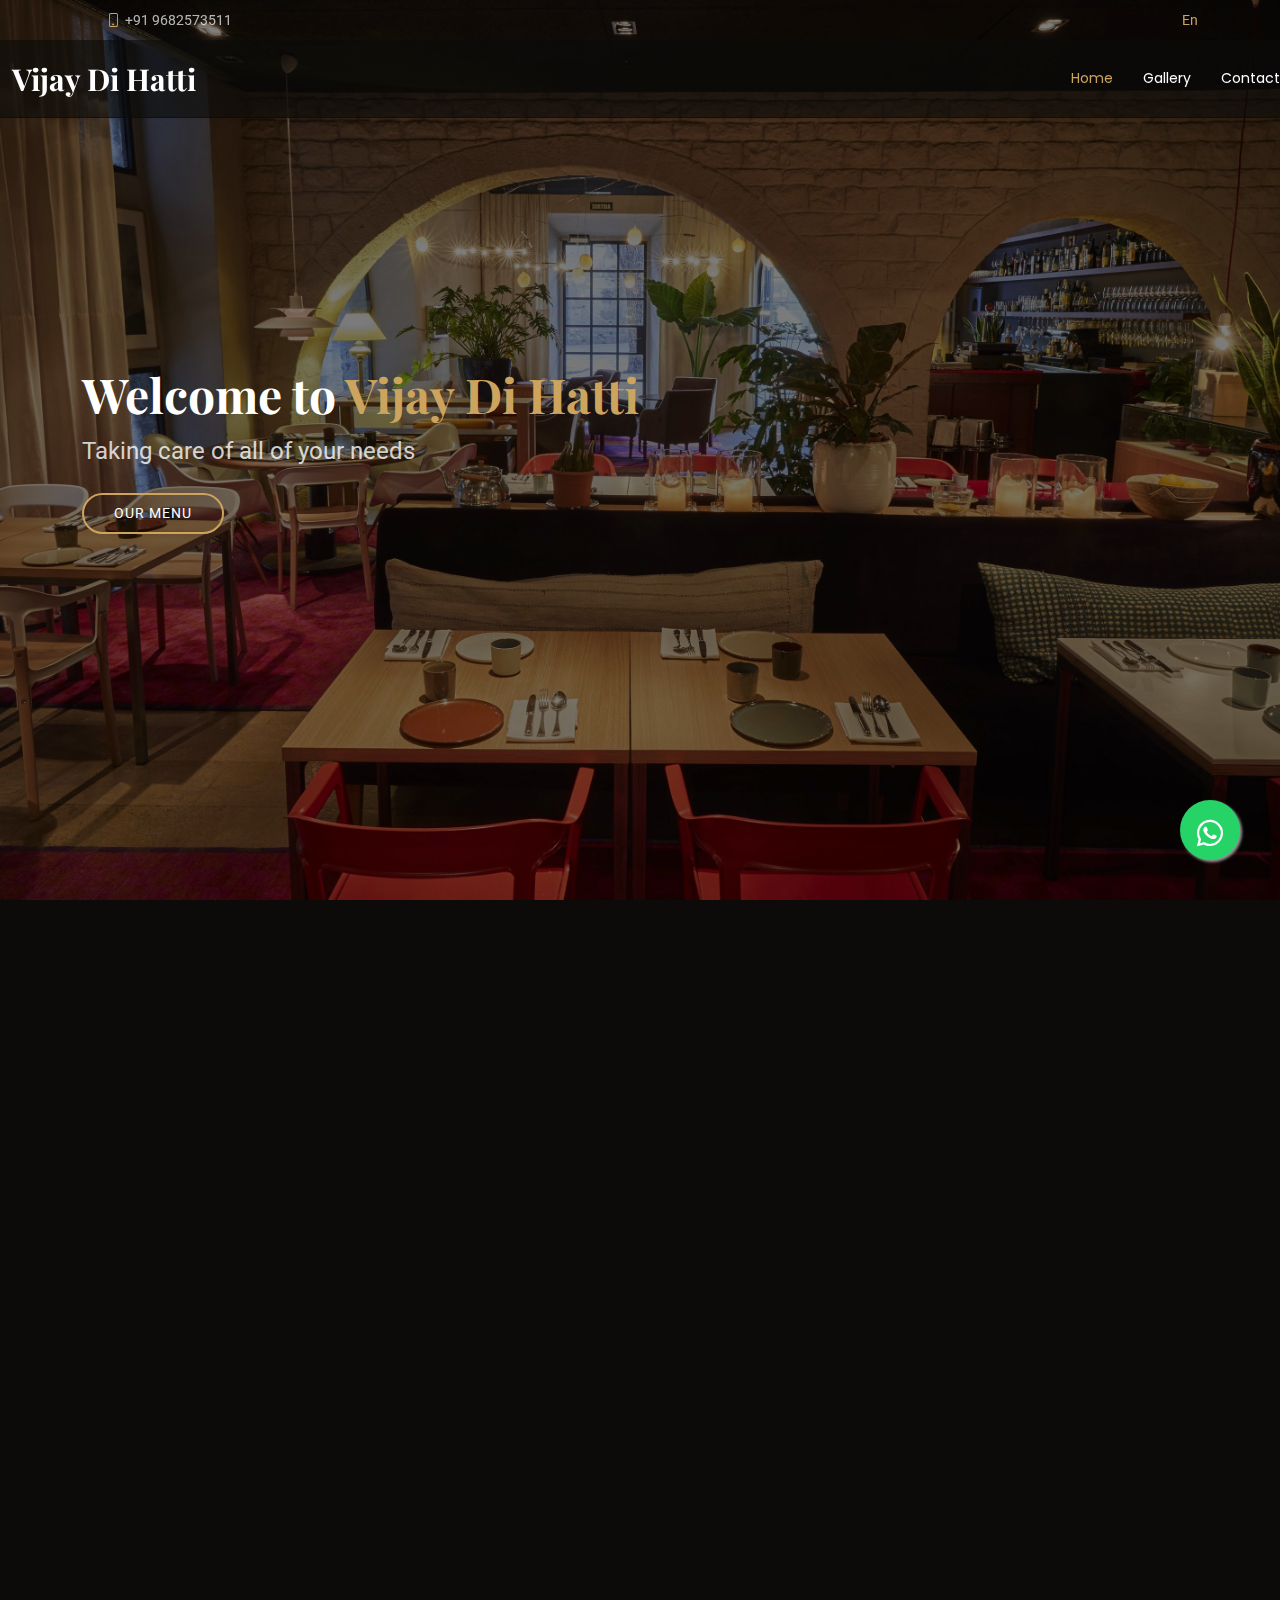
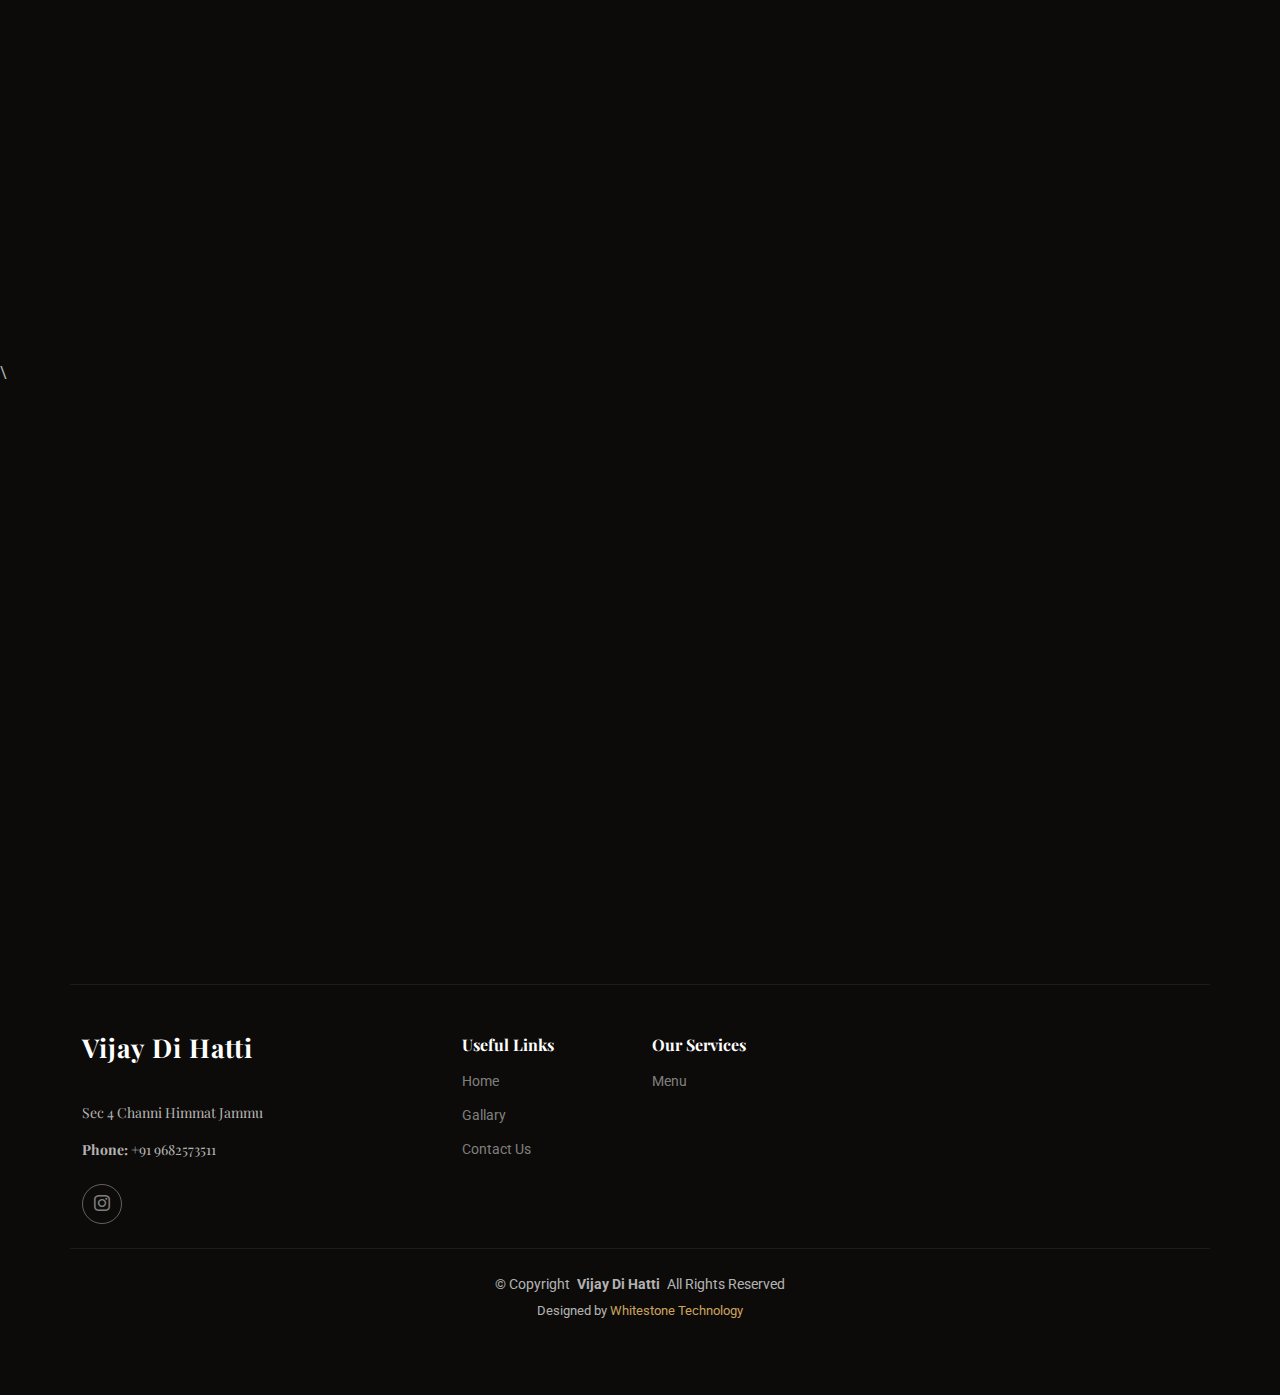
<file: index.html>
<!DOCTYPE html>
<html lang="en">

<head>
  <meta charset="utf-8">
  <meta content="width=device-width, initial-scale=1.0" name="viewport">
  <title>Index -Vijay Di Hatti menu </title>
  <meta name="description" content="">
  <meta name="keywords" content="">

  <!-- Favicons -->
  <link href="assets/img/favicon.png" rel="icon">
  <link href="assets/img/apple-touch-icon.png" rel="apple-touch-icon">

  <!-- Fonts -->
  <link href="https://fonts.googleapis.com" rel="preconnect">
  <link href="https://fonts.gstatic.com" rel="preconnect" crossorigin>
  <link href="https://fonts.googleapis.com/css2?family=Roboto:ital,wght@0,100;0,300;0,400;0,500;0,700;0,900;1,100;1,300;1,400;1,500;1,700;1,900&family=Poppins:ital,wght@0,100;0,200;0,300;0,400;0,500;0,600;0,700;0,800;0,900;1,100;1,200;1,300;1,400;1,500;1,600;1,700;1,800;1,900&family=Playfair+Display:ital,wght@0,400;0,500;0,600;0,700;0,800;0,900;1,400;1,500;1,600;1,700;1,800;1,900&display=swap" rel="stylesheet">

  <!-- Vendor CSS Files -->
  <link href="assets/vendor/bootstrap/css/bootstrap.min.css" rel="stylesheet">
  <link href="assets/vendor/bootstrap-icons/bootstrap-icons.css" rel="stylesheet">
  <link href="assets/vendor/aos/aos.css" rel="stylesheet">
  <link href="assets/vendor/glightbox/css/glightbox.min.css" rel="stylesheet">
  <link href="assets/vendor/swiper/swiper-bundle.min.css" rel="stylesheet">
  <link rel="stylesheet" href="https://cdnjs.cloudflare.com/ajax/libs/font-awesome/6.4.0/css/all.min.css">


  <!-- Main CSS File -->
  <link href="assets/css/main.css" rel="stylesheet">

  <!-- =======================================================
  * Template Name: Restaurantly
  * Template URL: https://bootstrapmade.com/restaurantly-restaurant-template/
  * Updated: Aug 07 2024 with Bootstrap v5.3.3
  * Author: BootstrapMade.com
  * License: https://bootstrapmade.com/license/
  ======================================================== -->

  <style>
    .float-whatsapp {
      position: fixed;
      width: 60px;
      height: 60px;
      bottom: 40px;
      right: 40px;
      background-color: #25d366;
      color: #FFF;
      border-radius: 50px;
      text-align: center;
      font-size: 30px;
      box-shadow: 2px 2px 3px #999;
      z-index: 100;
      display: flex;
      align-items: center;
      justify-content: center;
      text-decoration: none;
      transition: all 0.3s;
    }
  
    .float-whatsapp:hover {
      background-color: #128C7E;
      color: #FFF;
      transform: scale(1.1);
    }
  
    .whatsapp-icon {
      margin-top: 5px;
    }

    /* Cart Styles */
    .cart-container {
      position: fixed;
      top: 80px;
      right: 20px;
      width: 350px;
      background: white;
      border-radius: 8px;
      box-shadow: 0 0 10px rgba(0,0,0,0.1);
      z-index: 1000;
      display: none;
      max-height: calc(100vh - 100px);
      overflow-y: auto;
    }

    

    .customer-details {
      margin-bottom: 15px;
    }

    .form-control {
      width: 100%;
      padding: 8px;
      border: 1px solid #ddd;
      border-radius: 4px;
      margin-bottom: 10px;
    }

    .btn-close {
      background: none;
      border: none;
      font-size: 1.5rem;
      cursor: pointer;
      padding: 0;
      line-height: 1;
    }

    
  </style>

</head>

<body class="index-page">

  <header id="header" class="header fixed-top">

    <div class="topbar d-flex align-items-center">
      <div class="container d-flex justify-content-center justify-content-md-between">
        <div class="contact-info d-flex align-items-center">
          
          <i class="bi bi-phone d-flex align-items-center ms-4"><span>  +91 9682573511   </span></i>
        </div>
        <div class="languages d-none d-md-flex align-items-center">
          <ul>
            <li>En</li>
           
          </ul>
        </div>
      </div>
    </div><!-- End Top Bar -->

    <div class="branding d-flex align-items-cente">

      <!-- <div class="container position-relative d-flex align-items-center justify-content-between">
        <a href="index.html" class="logo d-flex align-items-center me-auto me-xl-0">
          <!-- Uncomment the line below if you also wish to use an image logo -->
          <!-- <img src="assets/img/logo.png" alt=""> -->
          <!-- <h1 class="sitename"> Colors Salon Greater Kailiash   </h1>
        </a> -->

        <div class="container position-relative d-flex align-items-center justify-content-between">
          <a href="index.html" class="logo d-flex align-items-center me-auto me-xl-0">
            <!-- Logo Image -->
            
            <!-- Site Name -->
            <h1 class="sitename">Vijay Di Hatti</h1>
          </a>
        </div>
        

        <nav id="navmenu" class="navmenu">
          <ul>
            <li><a href="#hero" class="active">Home<br></a></li>
            
            
            <li><a href="#gallery">Gallery</a></li>
           
            <li><a href="#contact">Contact</a></li>
          </ul>
          <i class="mobile-nav-toggle d-xl-none bi bi-list"></i>
        </nav>

       

      </div>

    </div>

  </header>

  <main class="main">

    <!-- Cart Container -->
    <div class="cart-container" id="cart-container">
      <div class="cart-header">
        <h3>Your Order</h3>
        <button class="btn-close" onclick="toggleCart()"></button>
      </div>
      <div id="cart-items" class="cart-items"></div>
      <div class="cart-footer">
        <div class="customer-details">
          <input type="text" id="customerName" placeholder="Your Name" class="form-control mb-2" required>
          <input type="text" id="customerPhone" placeholder="Phone Number" class="form-control mb-2" required>
          <input type="text" id="customerAddress" placeholder="Delivery Address" class="form-control mb-2" required>
        </div>
        <button id="checkout-btn" class="btn btn-success w-100" onclick="handleCheckout()">Send Order via WhatsApp</button>
      </div>
    </div>

    

    <!-- Hero Section -->
    <section id="hero" class="hero section dark-background">

      <img src="assets/img/bg.jpg" alt="" data-aos="fade-in">

      <div class="container">
        <div class="row">
          <div class="col-lg-8 d-flex flex-column align-items-center align-items-lg-start">
            <h2 data-aos="fade-up" data-aos-delay="100">Welcome to <span> Vijay Di Hatti </span></h2>
            <p data-aos="fade-up" data-aos-delay="200">Taking care of all of your needs</p>
            <div class="d-flex mt-4" data-aos="fade-up" data-aos-delay="300">
              <a href="#why-us" class="cta-btn">Our Menu</a>
              
            </div>
          </div>
         
        </div>
      </div>

    </section><!-- /Hero Section -->

    
    <!-- Why Us Section -->
    <section id="why-us" class="why-us section">

      <!-- Section Title -->
      <div class="container section-title" data-aos="fade-up">
        <h2>    </h2>
        <p> Restaurant Menu</p>
      </div><!-- End Section Title -->

      <div class="container">

        <div class="row gy-4">

          <div class="row gy-4">

            
          

          

          

          

          <div class="col-lg-4" data-aos="fade-up" data-aos-delay="300">
            <div class="card-item">
              <img src="assets/img/chineseveg.jpg" alt="Image Description" class="img-fluid"> 
              <h4><a href="chinese.html" class="stretched-link"> Chinese  </a></h4>
              <p>  </p>
            </div>
          </div><!-- Card Item -->

          

          <div class="col-lg-4" data-aos="fade-up" data-aos-delay="300">
            <div class="card-item">
              <img src="assets/img/vegmaincourse.jpg" alt="Image Description" class="img-fluid"> 
              <h4><a href="maincourse.html" class="stretched-link">  Main Course  </a></h4>
              <p>   </p>
            </div>
          </div><!-- Card Item -->
          <div class="col-lg-4" data-aos="fade-up" data-aos-delay="300">
            <div class="card-item">
              <img src="assets/img/rice.jpg" alt="Image Description" class="img-fluid"> 
              <h4><a href="rice.html" class="stretched-link">  Rice  </a></h4>
              <p>   </p>
            </div>
          </div><!-- Card Item -->

          <div class="col-lg-4" data-aos="fade-up" data-aos-delay="300">
            <div class="card-item">
              <img src="assets/img/dessert.jpg" alt="Image Description" class="img-fluid"> 
              <h4><a href="dessert.html" class="stretched-link">  Dessert  </a></h4>
              <p>   </p>
            </div>
          </div><!-- Card Item -->

          <div class="col-lg-4" data-aos="fade-up" data-aos-delay="300">
            <div class="card-item">
              <img src="assets/img/beverages.jpg" alt="Image Description" class="img-fluid"> 
              <h4><a href="beverages.html" class="stretched-link">  Beverages  </a></h4>
              <p>   </p>
            </div>
          </div><!-- Card Item -->

          

          

        

          



          

        
        

        </div>

      </div>

    </section><!-- /Why Us Section -->

     <!-- Menu Section -->
    

    <!-- Specials Section -->
 \




   

    <!-- Gallery Section -->
    <section id="gallery" class="gallery section">

      <!-- Section Title -->
      <div class="container section-title" data-aos="fade-up">
        <h2>Gallery</h2>
        <p> Some photos from Our Salon </p>
      </div><!-- End Section Title -->

      <div class="container-fluid" data-aos="fade-up" data-aos-delay="100">

        <div class="row g-0">

          <div class="col-lg-3 col-md-4">
            <div class="gallery-item">
              <a href="assets/img/gallery/gallery1.jpg" class="glightbox" data-gallery="images-gallery">
                <img src="assets/img/gallery/gallery1.jpg" alt="" class="img-fluid">
              </a>
            </div>
          </div><!-- End Gallery Item -->

          <div class="col-lg-3 col-md-4">
            <div class="gallery-item">
              <a href="assets/img/gallery/gallery2.jpg" class="glightbox" data-gallery="images-gallery">
                <img src="assets/img/gallery/gallery2.jpg" alt="" class="img-fluid">
              </a>
            </div>
          </div><!-- End Gallery Item -->

          <div class="col-lg-3 col-md-4">
            <div class="gallery-item">
              <a href="assets/img/gallery/gallery3.jpg" class="glightbox" data-gallery="images-gallery">
                <img src="assets/img/gallery/gallery3.jpg" alt="" class="img-fluid">
              </a>
            </div>
          </div><!-- End Gallery Item -->

          <div class="col-lg-3 col-md-4">
            <div class="gallery-item">
              <a href="assets/img/gallery/gallery4.jpg" class="glightbox" data-gallery="images-gallery">
                <img src="assets/img/gallery/gallery4.jpg" alt="" class="img-fluid">
              </a>
            </div>
          </div><!-- End Gallery Item -->

    

        </div>

      </div>

    </section><!-- /Gallery Section -->

    <!-- Chefs Section -->
    <section id="chefs" class="chefs section">

      <!-- Section Title -->
      

        </div>

      </div>

    </section><!-- /Chefs Section -->

    <!-- Contact Section -->
   

  </main>

  <footer id="footer" class="footer">

    <div class="container footer-top">
      <div class="row gy-4">
        <div class="col-lg-4 col-md-6 footer-about">
          <a href="index.html" class="logo d-flex align-items-center">
            <span class="sitename"> Vijay Di Hatti  </span>
          </a>
          <div class="footer-contact pt-3">
            <p>  Sec 4 Channi Himmat Jammu   </p>
            
            <p class="mt-3"><strong>Phone:</strong> <span>  +91 9682573511   </span></p>
            
          </div>
          <div class="social-links d-flex mt-4">
           
            <a href=""><i class="bi bi-instagram"></i></a>
            
          </div>
        </div>

        <div class="col-lg-2 col-md-3 footer-links">
          <h4>Useful Links</h4>
          <ul>
            <li><a href="#">Home</a></li>
            <li><a href="#">Gallary</a></li>
            <li><a href="#"> Contact Us  </a></li>
            
          </ul>
        </div>

        <div class="col-lg-2 col-md-3 footer-links">
          <h4>Our Services</h4>
          <ul>
            <li><a href="#why-us"> Menu</a></li>
           
          </ul>
        </div>

        <div class="col-lg-4 col-md-12 footer-newsletter">
          <h4></h4>
          <p>          </p>
       
        </div>

      </div>
    </div>

    <div class="container copyright text-center mt-4">
      <p>© <span>Copyright</span> <strong class="px-1 sitename"> Vijay Di Hatti   </strong> <span>All Rights Reserved</span></p>
      <div class="credits">
        <!-- All the links in the footer should remain intact. -->
        <!-- You can delete the links only if you've purchased the pro version. -->
        <!-- Licensing information: https://bootstrapmade.com/license/ -->
        <!-- Purchase the pro version with working PHP/AJAX contact form: [buy-url] -->
        Designed by <a href="https://bootstrapmade.com/">  Whitestone Technology      </a>
      </div>
    </div>

  </footer>

  <a href="https://wa.me/9682573511" class="float-whatsapp" target="_blank">
    <i class="fab fa-whatsapp whatsapp-icon"></i>
  </a>

  <!-- Scroll Top -->
<a href="#" id="scroll-top" class="scroll-top d-flex align-items-center justify-content-center"><i class="bi bi-arrow-up-short"></i></a>


  
  <!-- Preloader -->
  <div id="preloader"></div>

  <!-- Vendor JS Files -->
  <script src="assets/vendor/bootstrap/js/bootstrap.bundle.min.js"></script>
  <script src="assets/vendor/php-email-form/validate.js"></script>
  <script src="assets/vendor/aos/aos.js"></script>
  <script src="assets/vendor/glightbox/js/glightbox.min.js"></script>
  <script src="assets/vendor/imagesloaded/imagesloaded.pkgd.min.js"></script>
  <script src="assets/vendor/isotope-layout/isotope.pkgd.min.js"></script>
  <script src="assets/vendor/swiper/swiper-bundle.min.js"></script>

  <!-- Main JS File -->
  <script src="assets/js/main.js"></script>
  <script src="assets/js/cart2.js"></script>

</body>

</html>
</file>
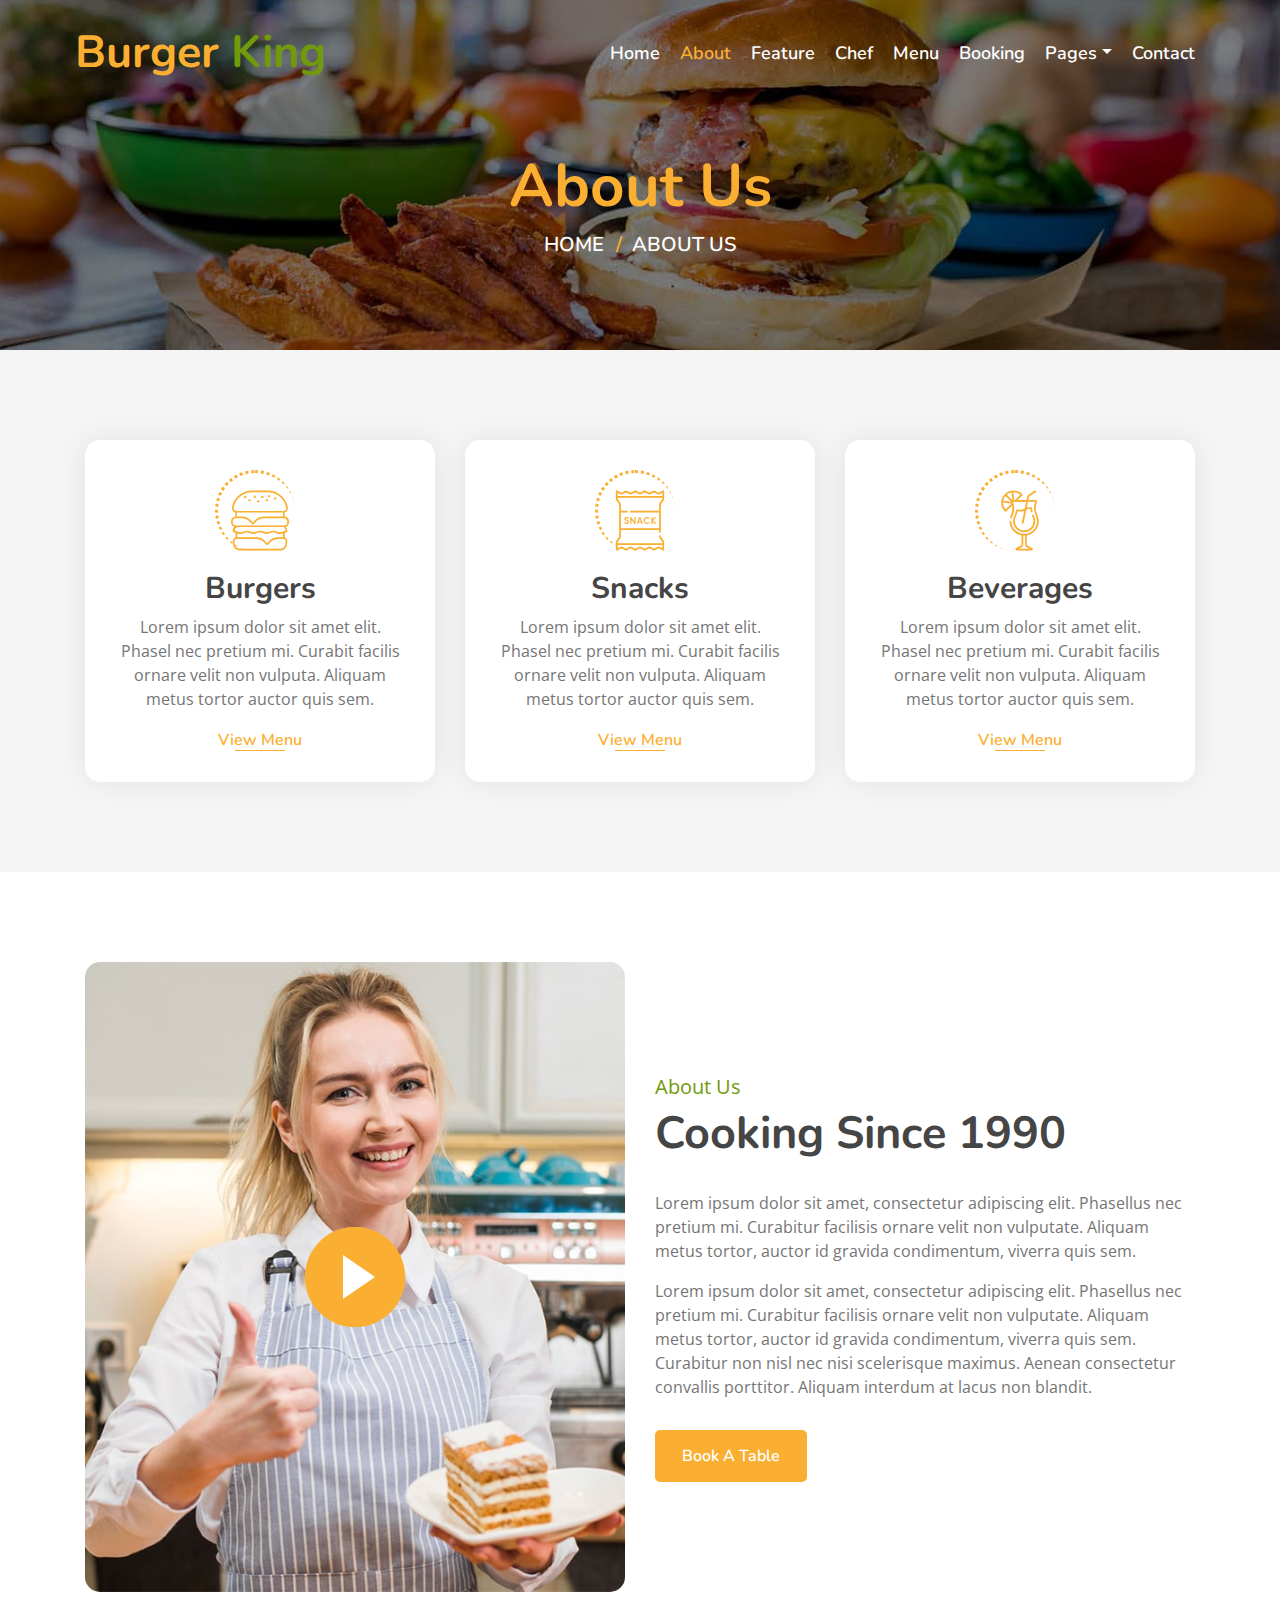
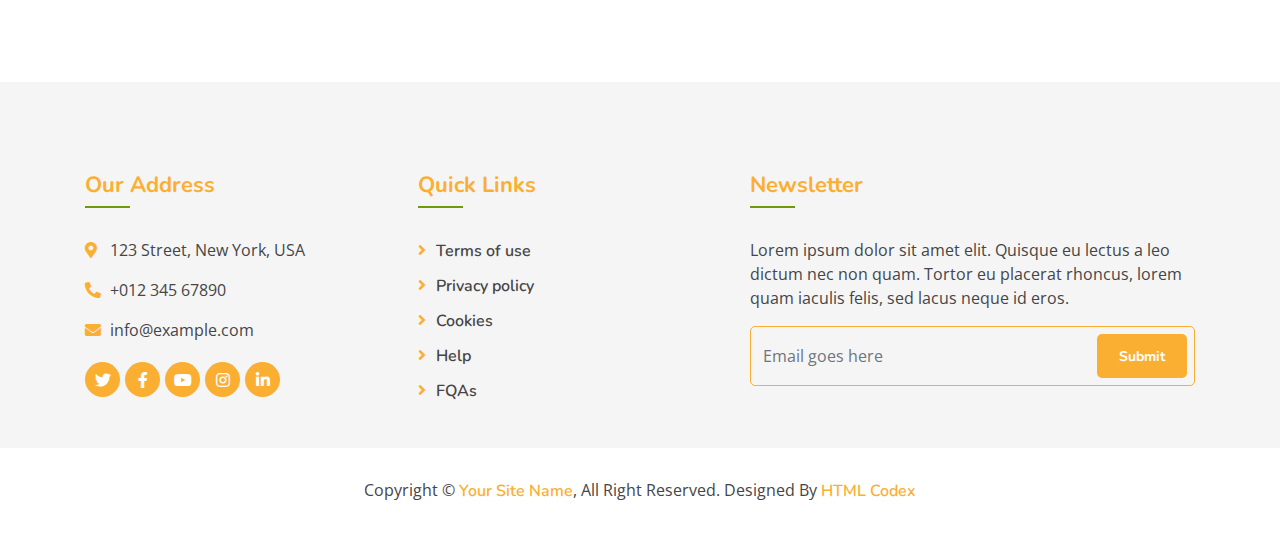
<file: about.html>
<!DOCTYPE html>
<html lang="en">
    <head>
        <meta charset="utf-8">
        <title>Burger King - Food Website Template</title>
        <meta content="width=device-width, initial-scale=1.0" name="viewport">
        <meta content="Free Website Template" name="keywords">
        <meta content="Free Website Template" name="description">

        <!-- Favicon -->
        <link href="img/favicon.ico" rel="icon">

        <!-- Google Font -->
        <link href="https://fonts.googleapis.com/css?family=Open+Sans:300,400|Nunito:600,700" rel="stylesheet"> 
        
        <!-- CSS Libraries -->
        <link href="https://stackpath.bootstrapcdn.com/bootstrap/4.4.1/css/bootstrap.min.css" rel="stylesheet">
        <link href="https://cdnjs.cloudflare.com/ajax/libs/font-awesome/5.10.0/css/all.min.css" rel="stylesheet">
        <link href="lib/animate/animate.min.css" rel="stylesheet">
        <link href="lib/owlcarousel/assets/owl.carousel.min.css" rel="stylesheet">
        <link href="lib/flaticon/font/flaticon.css" rel="stylesheet">
        <link href="lib/tempusdominus/css/tempusdominus-bootstrap-4.min.css" rel="stylesheet" />

        <!-- Template Stylesheet -->
        <link href="css/style.css" rel="stylesheet">
    </head>

    <body>
        <!-- Nav Bar Start -->
        <div class="navbar navbar-expand-lg bg-light navbar-light">
            <div class="container-fluid">
                <a href="index.html" class="navbar-brand">Burger <span>King</span></a>
                <button type="button" class="navbar-toggler" data-toggle="collapse" data-target="#navbarCollapse">
                    <span class="navbar-toggler-icon"></span>
                </button>

                <div class="collapse navbar-collapse justify-content-between" id="navbarCollapse">
                    <div class="navbar-nav ml-auto">
                        <a href="index.html" class="nav-item nav-link">Home</a>
                        <a href="about.html" class="nav-item nav-link active">About</a>
                        <a href="feature.html" class="nav-item nav-link">Feature</a>
                        <a href="team.html" class="nav-item nav-link">Chef</a>
                        <a href="menu.html" class="nav-item nav-link">Menu</a>
                        <a href="booking.html" class="nav-item nav-link">Booking</a>
                        <div class="nav-item dropdown">
                            <a href="#" class="nav-link dropdown-toggle" data-toggle="dropdown">Pages</a>
                            <div class="dropdown-menu">
                                <a href="blog.html" class="dropdown-item">Blog Grid</a>
                                <a href="single.html" class="dropdown-item">Blog Detail</a>
                            </div>
                        </div>
                        <a href="contact.html" class="nav-item nav-link">Contact</a>
                    </div>
                </div>
            </div>
        </div>
        <!-- Nav Bar End -->
        
        
        <!-- Page Header Start -->
        <div class="page-header mb-0">
            <div class="container">
                <div class="row">
                    <div class="col-12">
                        <h2>About Us</h2>
                    </div>
                    <div class="col-12">
                        <a href="">Home</a>
                        <a href="">About Us</a>
                    </div>
                </div>
            </div>
        </div>
        <!-- Page Header End -->
        
        
        <!-- Food Start -->
        <div class="food mt-0">
            <div class="container">
                <div class="row align-items-center">
                    <div class="col-md-4">
                        <div class="food-item">
                            <i class="flaticon-burger"></i>
                            <h2>Burgers</h2>
                            <p>
                                Lorem ipsum dolor sit amet elit. Phasel nec pretium mi. Curabit facilis ornare velit non vulputa. Aliquam metus tortor auctor quis sem. 
                            </p>
                            <a href="">View Menu</a>
                        </div>
                    </div>
                    <div class="col-md-4">
                        <div class="food-item">
                            <i class="flaticon-snack"></i>
                            <h2>Snacks</h2>
                            <p>
                                Lorem ipsum dolor sit amet elit. Phasel nec pretium mi. Curabit facilis ornare velit non vulputa. Aliquam metus tortor auctor quis sem. 
                            </p>
                            <a href="">View Menu</a>
                        </div>
                    </div>
                    <div class="col-md-4">
                        <div class="food-item">
                            <i class="flaticon-cocktail"></i>
                            <h2>Beverages</h2>
                            <p>
                                Lorem ipsum dolor sit amet elit. Phasel nec pretium mi. Curabit facilis ornare velit non vulputa. Aliquam metus tortor auctor quis sem. 
                            </p>
                            <a href="">View Menu</a>
                        </div>
                    </div>
                </div>
            </div>
        </div>
        <!-- Food End -->
        

        <!-- About Start -->
        <div class="about">
            <div class="container">
                <div class="row align-items-center">
                    <div class="col-lg-6">
                        <div class="about-img">
                            <img src="img/about.jpg" alt="Image">
                            <button type="button" class="btn-play" data-toggle="modal" data-src="https://www.youtube.com/embed/DWRcNpR6Kdc" data-target="#videoModal">
                                <span></span>
                            </button>
                        </div>
                    </div>
                    <div class="col-lg-6">
                        <div class="about-content">
                            <div class="section-header">
                                <p>About Us</p>
                                <h2>Cooking Since 1990</h2>
                            </div>
                            <div class="about-text">
                                <p>
                                    Lorem ipsum dolor sit amet, consectetur adipiscing elit. Phasellus nec pretium mi. Curabitur facilisis ornare velit non vulputate. Aliquam metus tortor, auctor id gravida condimentum, viverra quis sem.
                                </p>
                                <p>
                                    Lorem ipsum dolor sit amet, consectetur adipiscing elit. Phasellus nec pretium mi. Curabitur facilisis ornare velit non vulputate. Aliquam metus tortor, auctor id gravida condimentum, viverra quis sem. Curabitur non nisl nec nisi scelerisque maximus. Aenean consectetur convallis porttitor. Aliquam interdum at lacus non blandit.
                                </p>
                                <a class="btn custom-btn" href="">Book A Table</a>
                            </div>
                        </div>
                    </div>
                </div>
            </div>
        </div>
        <!-- About End -->
        
        
        <!-- Video Modal Start-->
        <div class="modal fade" id="videoModal" tabindex="-1" role="dialog" aria-labelledby="exampleModalLabel" aria-hidden="true">
            <div class="modal-dialog" role="document">
                <div class="modal-content">
                    <div class="modal-body">
                        <button type="button" class="close" data-dismiss="modal" aria-label="Close">
                            <span aria-hidden="true">&times;</span>
                        </button>        
                        <!-- 16:9 aspect ratio -->
                        <div class="embed-responsive embed-responsive-16by9">
                            <iframe class="embed-responsive-item" src="" id="video"  allowscriptaccess="always" allow="autoplay"></iframe>
                        </div>
                    </div>
                </div>
            </div>
        </div> 
        <!-- Video Modal End -->


        <!-- Footer Start -->
        <div class="footer">
            <div class="container">
                <div class="row">
                    <div class="col-lg-7">
                        <div class="row">
                            <div class="col-md-6">
                                <div class="footer-contact">
                                    <h2>Our Address</h2>
                                    <p><i class="fa fa-map-marker-alt"></i>123 Street, New York, USA</p>
                                    <p><i class="fa fa-phone-alt"></i>+012 345 67890</p>
                                    <p><i class="fa fa-envelope"></i>info@example.com</p>
                                    <div class="footer-social">
                                        <a href=""><i class="fab fa-twitter"></i></a>
                                        <a href=""><i class="fab fa-facebook-f"></i></a>
                                        <a href=""><i class="fab fa-youtube"></i></a>
                                        <a href=""><i class="fab fa-instagram"></i></a>
                                        <a href=""><i class="fab fa-linkedin-in"></i></a>
                                    </div>
                                </div>
                            </div>
                            <div class="col-md-6">
                                <div class="footer-link">
                                    <h2>Quick Links</h2>
                                    <a href="">Terms of use</a>
                                    <a href="">Privacy policy</a>
                                    <a href="">Cookies</a>
                                    <a href="">Help</a>
                                    <a href="">FQAs</a>
                                </div>
                            </div>
                        </div>
                    </div>
                    <div class="col-lg-5">
                        <div class="footer-newsletter">
                            <h2>Newsletter</h2>
                            <p>
                                Lorem ipsum dolor sit amet elit. Quisque eu lectus a leo dictum nec non quam. Tortor eu placerat rhoncus, lorem quam iaculis felis, sed lacus neque id eros.
                            </p>
                            <div class="form">
                                <input class="form-control" placeholder="Email goes here">
                                <button class="btn custom-btn">Submit</button>
                            </div>
                        </div>
                    </div>
                </div>
            </div>
            <div class="copyright">
                <div class="container">
                    <p>Copyright &copy; <a href="#">Your Site Name</a>, All Right Reserved.</p>
                    <p>Designed By <a href="https://htmlcodex.com">HTML Codex</a></p>
                </div>
            </div>
        </div>
        <!-- Footer End -->

        <a href="#" class="back-to-top"><i class="fa fa-chevron-up"></i></a>

        <!-- JavaScript Libraries -->
        <script src="https://code.jquery.com/jquery-3.4.1.min.js"></script>
        <script src="https://stackpath.bootstrapcdn.com/bootstrap/4.4.1/js/bootstrap.bundle.min.js"></script>
        <script src="lib/easing/easing.min.js"></script>
        <script src="lib/owlcarousel/owl.carousel.min.js"></script>
        <script src="lib/tempusdominus/js/moment.min.js"></script>
        <script src="lib/tempusdominus/js/moment-timezone.min.js"></script>
        <script src="lib/tempusdominus/js/tempusdominus-bootstrap-4.min.js"></script>
        
        <!-- Contact Javascript File -->
        <script src="mail/jqBootstrapValidation.min.js"></script>
        <script src="mail/contact.js"></script>

        <!-- Template Javascript -->
        <script src="js/main.js"></script>
    </body>
</html>
</file>
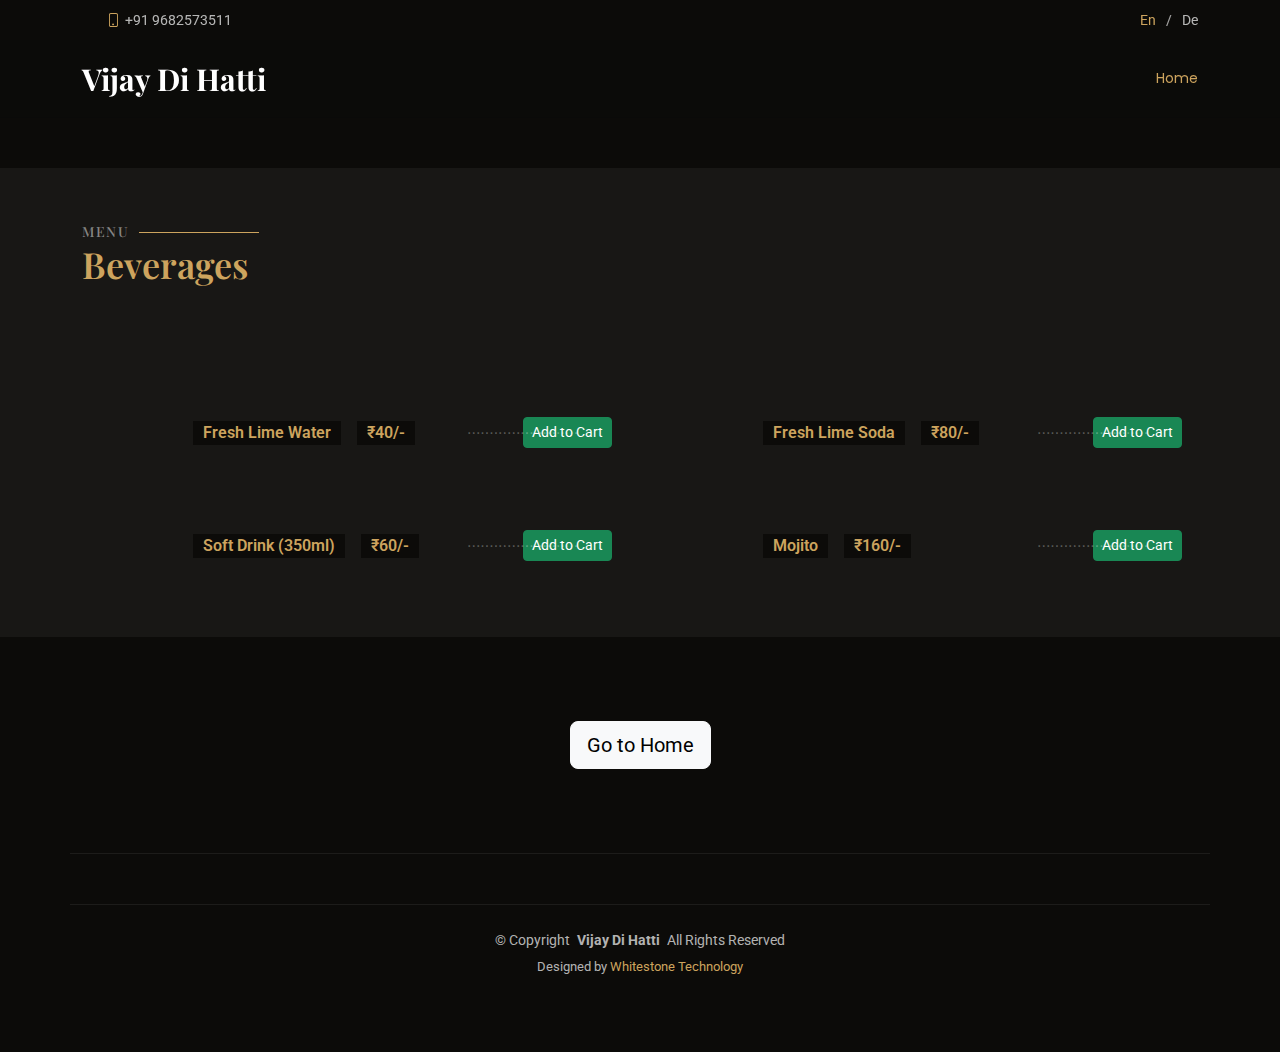
<file: beverages.html>
<!DOCTYPE html>
<html lang="en">

<head>
  <meta charset="utf-8">
  <meta content="width=device-width, initial-scale=1.0" name="viewport">
  <title>Index -Beverages menu </title>
  <meta name="description" content="">
  <meta name="keywords" content="">

  <!-- Favicons -->
  <link href="assets/img/favicon.png" rel="icon">
  <link href="assets/img/apple-touch-icon.png" rel="apple-touch-icon">

  <!-- Fonts -->
  <link href="https://fonts.googleapis.com" rel="preconnect">
  <link href="https://fonts.gstatic.com" rel="preconnect" crossorigin>
  <link href="https://fonts.googleapis.com/css2?family=Roboto:ital,wght@0,100;0,300;0,400;0,500;0,700;0,900;1,100;1,300;1,400;1,500;1,700;1,900&family=Poppins:ital,wght@0,100;0,200;0,300;0,400;0,500;0,600;0,700;0,800;0,900;1,100;1,200;1,300;1,400;1,500;1,600;1,700;1,800;1,900&family=Playfair+Display:ital,wght@0,400;0,500;0,600;0,700;0,800;0,900;1,400;1,500;1,600;1,700;1,800;1,900&display=swap" rel="stylesheet">

  <!-- Vendor CSS Files -->
  <link href="assets/vendor/bootstrap/css/bootstrap.min.css" rel="stylesheet">
  <link href="assets/vendor/bootstrap-icons/bootstrap-icons.css" rel="stylesheet">
  <link href="assets/vendor/aos/aos.css" rel="stylesheet">
  <link href="assets/vendor/glightbox/css/glightbox.min.css" rel="stylesheet">
  <link href="assets/vendor/swiper/swiper-bundle.min.css" rel="stylesheet">

  <!-- Main CSS File -->
  <link href="assets/css/main.css" rel="stylesheet">

  <!-- =======================================================
  * Template Name: Restaurantly
  * Template URL: https://bootstrapmade.com/restaurantly-restaurant-template/
  * Updated: Aug 07 2024 with Bootstrap v5.3.3
  * Author: BootstrapMade.com
  * License: https://bootstrapmade.com/license/
  ======================================================== -->
</head>

<body class="index-page">

  <header id="header" class="header fixed-top">

    <div class="topbar d-flex align-items-center">
      <div class="container d-flex justify-content-center justify-content-md-between">
        <div class="contact-info d-flex align-items-center">
          
          <i class="bi bi-phone d-flex align-items-center ms-4"><span>  +91 9682573511  </span></i>
        </div>
        <div class="languages d-none d-md-flex align-items-center">
          <ul>
            <li>En</li>
            <li><a href="#">De</a></li>
          </ul>
        </div>
      </div>
    </div><!-- End Top Bar -->

    <div class="branding d-flex align-items-cente">

      <div class="container position-relative d-flex align-items-center justify-content-between">
        <a href="index.html" class="logo d-flex align-items-center me-auto me-xl-0">
          <!-- Uncomment the line below if you also wish to use an image logo -->
          <!-- <img src="assets/img/logo.png" alt=""> -->
          <h1 class="sitename">  Vijay Di Hatti  </h1>
        </a>

        <nav id="navmenu" class="navmenu">
          <ul>
            <li><a href="index.html" class="active">Home<br></a></li>
            
            
         
          </ul>
          <i class="mobile-nav-toggle d-xl-none bi bi-list"></i>
        </nav>
      

      </div>

    </div>

  </header>

  <main class="main">

  <section class="mb-5"> <!-- Adds bottom margin to the first section --></section>

  
     <!-- Menu Section -->
     <section id="menu" class="menu section">

      <!-- Section Title -->
      <div class="container section-title" data-aos="fade-up">
        <h2>Menu</h2>
        <p>  Beverages  </p>
      </div><!-- End Section Title -->

      <div class="container isotope-layout" data-default-filter="*" data-layout="masonry" data-sort="original-order">

        <div class="row" data-aos="fade-up" data-aos-delay="100">
          <div class="col-lg-12 d-flex justify-content-center">
            <ul class="menu-filters isotope-filters">
             <!-- <li data-filter="*" class="filter-active">All</li> -->
              
            </ul>
          </div>
        </div><!-- Menu Filters -->

        <div class="row isotope-container" data-aos="fade-up" data-aos-delay="200">

            <div class="col-lg-6 menu-item isotope-item filter-starters">
                <div class="menu-content d-flex justify-content-between align-items-center p-3">
                    <div class="d-flex align-items-center">
                        <span class="menu-item-name">Fresh Lime Water</span>
                        <span class="ms-3">₹40/-</span>
                    </div>
                    <button onclick="addToCart('Fresh Lime Water', 40)" class="btn btn-success btn-sm ms-3">Add to Cart</button>
                </div>
            </div>
            
            <div class="col-lg-6 menu-item isotope-item filter-starters">
                <div class="menu-content d-flex justify-content-between align-items-center p-3">
                    <div class="d-flex align-items-center">
                        <span class="menu-item-name">Fresh Lime Soda</span>
                        <span class="ms-3">₹80/-</span>
                    </div>
                    <button onclick="addToCart('Fresh Lime Soda', 80)" class="btn btn-success btn-sm ms-3">Add to Cart</button>
                </div>
            </div>
            
            <div class="col-lg-6 menu-item isotope-item filter-starters">
                <div class="menu-content d-flex justify-content-between align-items-center p-3">
                    <div class="d-flex align-items-center">
                        <span class="menu-item-name">Soft Drink (350ml)</span>
                        <span class="ms-3">₹60/-</span>
                    </div>
                    <button onclick="addToCart('Soft Drink (350ml)', 60)" class="btn btn-success btn-sm ms-3">Add to Cart</button>
                </div>
            </div>
            
            <div class="col-lg-6 menu-item isotope-item filter-starters">
                <div class="menu-content d-flex justify-content-between align-items-center p-3">
                    <div class="d-flex align-items-center">
                        <span class="menu-item-name">Mojito</span>
                        <span class="ms-3">₹160/-</span>
                    </div>
                    <button onclick="addToCart('Mojito', 160)" class="btn btn-success btn-sm ms-3">Add to Cart</button>
                </div>
            </div>
            
          

        </div><!-- Menu Container -->

      </div>

    </section><!-- /Menu Section -->

    <section class="text-center my-4">
        <a href="index.html" class="btn btn-light btn-lg text-black">Go to Home</a>
    </section>
    


  </main>

  <footer id="footer" class="footer">

    <div class="container footer-top">
      <div class="row gy-4">
      

    <div class="container copyright text-center mt-4">
      <p>© <span>Copyright</span> <strong class="px-1 sitename"> Vijay Di Hatti  </strong> <span>All Rights Reserved</span></p>
      <div class="credits">
        
        Designed by <a href="https://bootstrapmade.com/"> Whitestone Technology </a>
      </div>
    </div>

  </footer>

  <!-- Scroll Top -->
  <a href="#" id="scroll-top" class="scroll-top d-flex align-items-center justify-content-center"><i class="bi bi-arrow-up-short"></i></a>

  <!-- Preloader -->
  <div id="preloader"></div>

  <!-- Vendor JS Files -->
  <script src="assets/vendor/bootstrap/js/bootstrap.bundle.min.js"></script>
  <script src="assets/vendor/php-email-form/validate.js"></script>
  <script src="assets/vendor/aos/aos.js"></script>
  <script src="assets/vendor/glightbox/js/glightbox.min.js"></script>
  <script src="assets/vendor/imagesloaded/imagesloaded.pkgd.min.js"></script>
  <script src="assets/vendor/isotope-layout/isotope.pkgd.min.js"></script>
  <script src="assets/vendor/swiper/swiper-bundle.min.js"></script>

  <!-- Main JS File -->
  <script src="assets/js/main.js"></script>

</body>

</html>
</file>
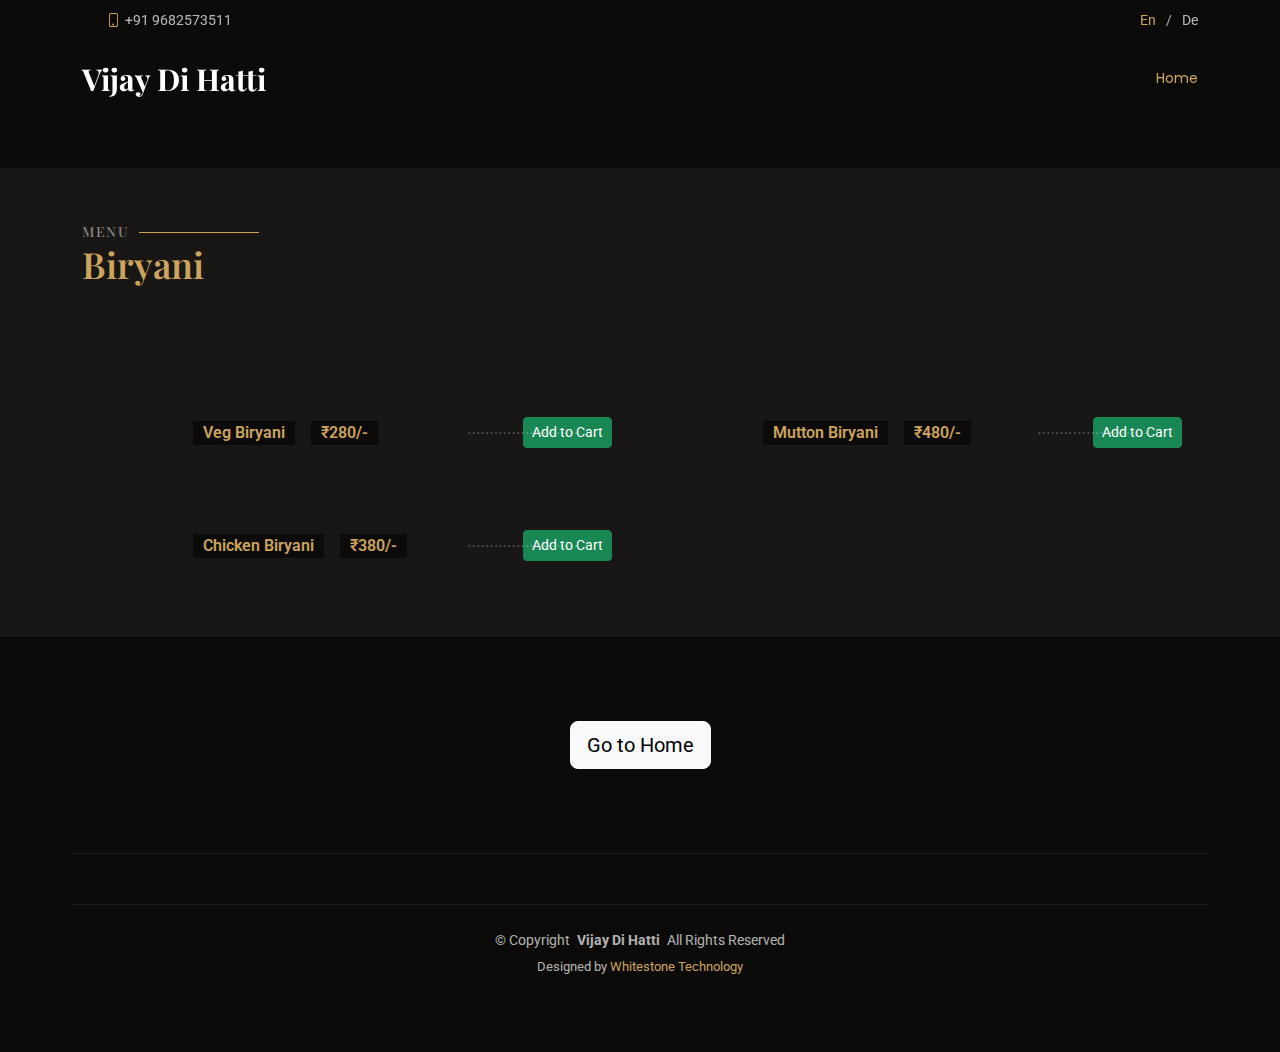
<file: biryani.html>
<!DOCTYPE html>
<html lang="en">

<head>
  <meta charset="utf-8">
  <meta content="width=device-width, initial-scale=1.0" name="viewport">
  <title>Index -Biryani menu </title>
  <meta name="description" content="">
  <meta name="keywords" content="">

  <!-- Favicons -->
  <link href="assets/img/favicon.png" rel="icon">
  <link href="assets/img/apple-touch-icon.png" rel="apple-touch-icon">

  <!-- Fonts -->
  <link href="https://fonts.googleapis.com" rel="preconnect">
  <link href="https://fonts.gstatic.com" rel="preconnect" crossorigin>
  <link href="https://fonts.googleapis.com/css2?family=Roboto:ital,wght@0,100;0,300;0,400;0,500;0,700;0,900;1,100;1,300;1,400;1,500;1,700;1,900&family=Poppins:ital,wght@0,100;0,200;0,300;0,400;0,500;0,600;0,700;0,800;0,900;1,100;1,200;1,300;1,400;1,500;1,600;1,700;1,800;1,900&family=Playfair+Display:ital,wght@0,400;0,500;0,600;0,700;0,800;0,900;1,400;1,500;1,600;1,700;1,800;1,900&display=swap" rel="stylesheet">

  <!-- Vendor CSS Files -->
  <link href="assets/vendor/bootstrap/css/bootstrap.min.css" rel="stylesheet">
  <link href="assets/vendor/bootstrap-icons/bootstrap-icons.css" rel="stylesheet">
  <link href="assets/vendor/aos/aos.css" rel="stylesheet">
  <link href="assets/vendor/glightbox/css/glightbox.min.css" rel="stylesheet">
  <link href="assets/vendor/swiper/swiper-bundle.min.css" rel="stylesheet">

  <!-- Main CSS File -->
  <link href="assets/css/main.css" rel="stylesheet">

  <!-- =======================================================
  * Template Name: Restaurantly
  * Template URL: https://bootstrapmade.com/restaurantly-restaurant-template/
  * Updated: Aug 07 2024 with Bootstrap v5.3.3
  * Author: BootstrapMade.com
  * License: https://bootstrapmade.com/license/
  ======================================================== -->
</head>

<body class="index-page">

  <header id="header" class="header fixed-top">

    <div class="topbar d-flex align-items-center">
      <div class="container d-flex justify-content-center justify-content-md-between">
        <div class="contact-info d-flex align-items-center">
          
          <i class="bi bi-phone d-flex align-items-center ms-4"><span>  +91 9682573511 </span></i>
        </div>
        <div class="languages d-none d-md-flex align-items-center">
          <ul>
            <li>En</li>
            <li><a href="#">De</a></li>
          </ul>
        </div>
      </div>
    </div><!-- End Top Bar -->

    <div class="branding d-flex align-items-cente">

      <div class="container position-relative d-flex align-items-center justify-content-between">
        <a href="index.html" class="logo d-flex align-items-center me-auto me-xl-0">
          <!-- Uncomment the line below if you also wish to use an image logo -->
          <!-- <img src="assets/img/logo.png" alt=""> -->
          <h1 class="sitename">  Vijay Di Hatti  </h1>
        </a>

        <nav id="navmenu" class="navmenu">
          <ul>
            <li><a href="index.html" class="active">Home<br></a></li>
            
            
         
          </ul>
          <i class="mobile-nav-toggle d-xl-none bi bi-list"></i>
        </nav>
      

      </div>

    </div>

  </header>

  <main class="main">

  <section class="mb-5"> <!-- Adds bottom margin to the first section --></section>

  
     <!-- Menu Section -->
     <section id="menu" class="menu section">

      <!-- Section Title -->
      <div class="container section-title" data-aos="fade-up">
        <h2>Menu</h2>
        <p>  Biryani  </p>
      </div><!-- End Section Title -->

      <div class="container isotope-layout" data-default-filter="*" data-layout="masonry" data-sort="original-order">

        <div class="row" data-aos="fade-up" data-aos-delay="100">
          <div class="col-lg-12 d-flex justify-content-center">
            <ul class="menu-filters isotope-filters">
             <!-- <li data-filter="*" class="filter-active">All</li> -->
              
            </ul>
          </div>
        </div><!-- Menu Filters -->

        <div class="row isotope-container" data-aos="fade-up" data-aos-delay="200">

            <div class="col-lg-6 menu-item isotope-item filter-starters">
                <div class="menu-content d-flex justify-content-between align-items-center p-3">
                    <div class="d-flex align-items-center">
                        <span class="menu-item-name">Veg Biryani</span>
                        <span class="ms-3">₹280/-</span>
                    </div>
                    <button onclick="addToCart('Veg Biryani', 280)" class="btn btn-success btn-sm ms-3">Add to Cart</button>
                </div>
            </div>
            
            <div class="col-lg-6 menu-item isotope-item filter-starters">
                <div class="menu-content d-flex justify-content-between align-items-center p-3">
                    <div class="d-flex align-items-center">
                        <span class="menu-item-name">Mutton Biryani</span>
                        <span class="ms-3">₹480/-</span>
                    </div>
                    <button onclick="addToCart('Mutton Biryani', 480)" class="btn btn-success btn-sm ms-3">Add to Cart</button>
                </div>
            </div>
            
            <div class="col-lg-6 menu-item isotope-item filter-starters">
                <div class="menu-content d-flex justify-content-between align-items-center p-3">
                    <div class="d-flex align-items-center">
                        <span class="menu-item-name">Chicken Biryani</span>
                        <span class="ms-3">₹380/-</span>
                    </div>
                    <button onclick="addToCart('Chicken Biryani', 380)" class="btn btn-success btn-sm ms-3">Add to Cart</button>
                </div>
            </div>
              
          

        </div><!-- Menu Container -->

      </div>

    </section><!-- /Menu Section -->

    <section class="text-center my-4">
        <a href="index.html" class="btn btn-light btn-lg text-black">Go to Home</a>
    </section>
    


  </main>

  <footer id="footer" class="footer">

    <div class="container footer-top">
      <div class="row gy-4">
      

    <div class="container copyright text-center mt-4">
      <p>© <span>Copyright</span> <strong class="px-1 sitename"> Vijay Di Hatti  </strong> <span>All Rights Reserved</span></p>
      <div class="credits">
        
        Designed by <a href="https://bootstrapmade.com/"> Whitestone Technology </a>
      </div>
    </div>

  </footer>

  <!-- Scroll Top -->
  <a href="#" id="scroll-top" class="scroll-top d-flex align-items-center justify-content-center"><i class="bi bi-arrow-up-short"></i></a>

  <!-- Preloader -->
  <div id="preloader"></div>

  <!-- Vendor JS Files -->
  <script src="assets/vendor/bootstrap/js/bootstrap.bundle.min.js"></script>
  <script src="assets/vendor/php-email-form/validate.js"></script>
  <script src="assets/vendor/aos/aos.js"></script>
  <script src="assets/vendor/glightbox/js/glightbox.min.js"></script>
  <script src="assets/vendor/imagesloaded/imagesloaded.pkgd.min.js"></script>
  <script src="assets/vendor/isotope-layout/isotope.pkgd.min.js"></script>
  <script src="assets/vendor/swiper/swiper-bundle.min.js"></script>

  <!-- Main JS File -->
  <script src="assets/js/main.js"></script>

</body>

</html>
</file>
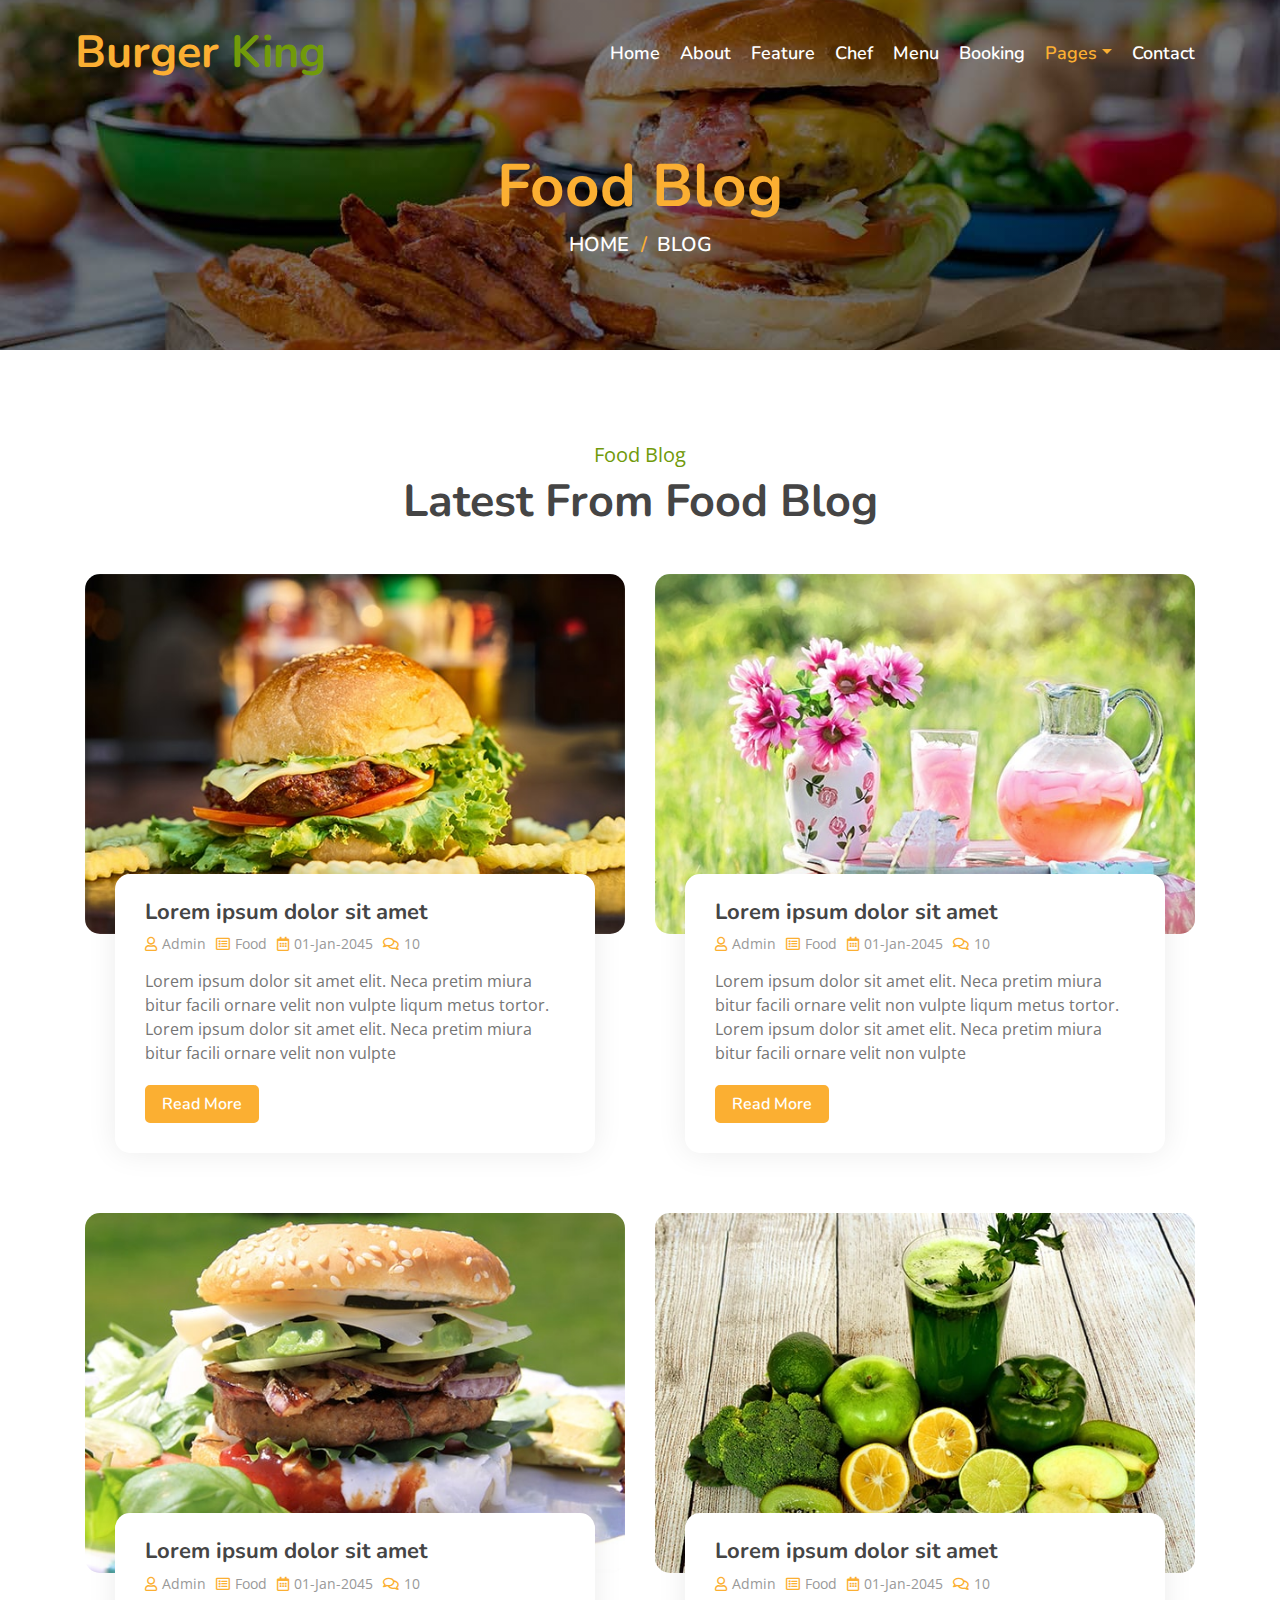
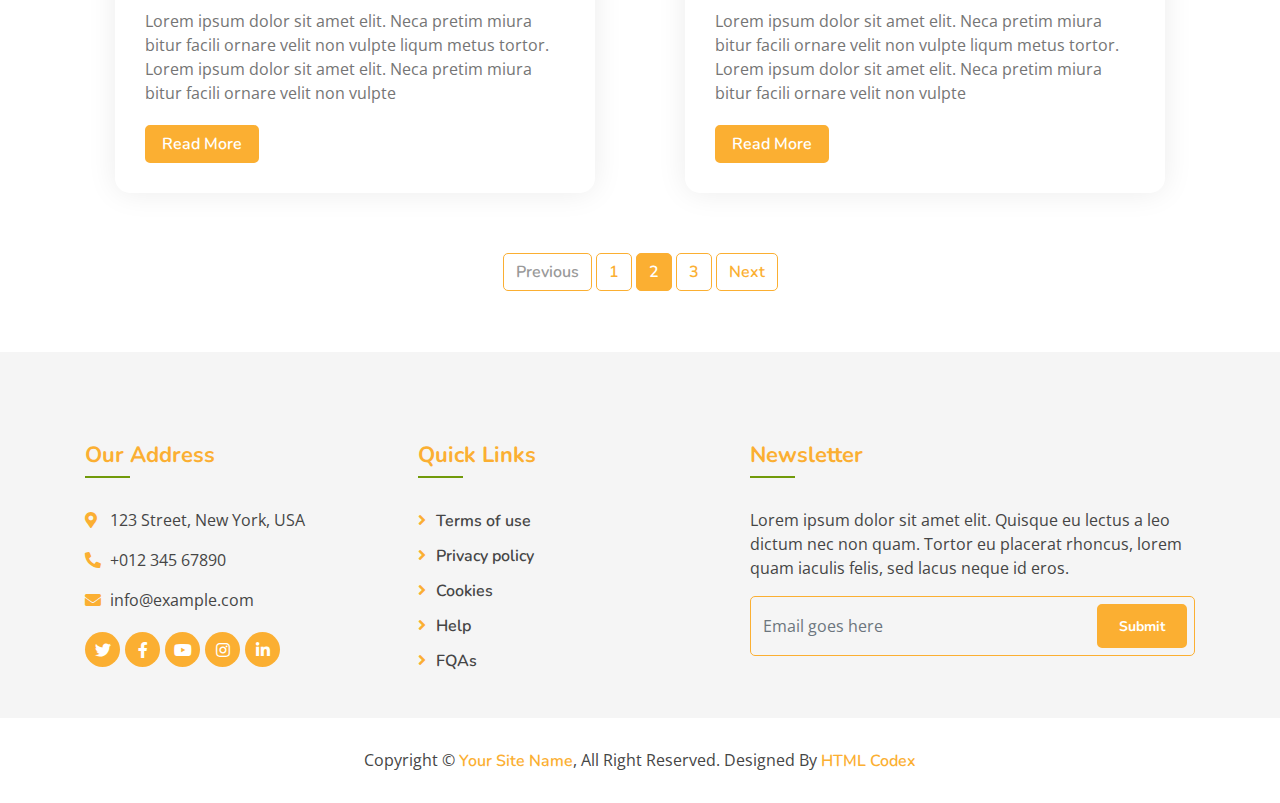
<file: blog.html>
<!DOCTYPE html>
<html lang="en">
    <head>
        <meta charset="utf-8">
        <title>Burger King - Food Website Template</title>
        <meta content="width=device-width, initial-scale=1.0" name="viewport">
        <meta content="Free Website Template" name="keywords">
        <meta content="Free Website Template" name="description">

        <!-- Favicon -->
        <link href="img/favicon.ico" rel="icon">

        <!-- Google Font -->
        <link href="https://fonts.googleapis.com/css?family=Open+Sans:300,400|Nunito:600,700" rel="stylesheet"> 
        
        <!-- CSS Libraries -->
        <link href="https://stackpath.bootstrapcdn.com/bootstrap/4.4.1/css/bootstrap.min.css" rel="stylesheet">
        <link href="https://cdnjs.cloudflare.com/ajax/libs/font-awesome/5.10.0/css/all.min.css" rel="stylesheet">
        <link href="lib/animate/animate.min.css" rel="stylesheet">
        <link href="lib/owlcarousel/assets/owl.carousel.min.css" rel="stylesheet">
        <link href="lib/flaticon/font/flaticon.css" rel="stylesheet">
        <link href="lib/tempusdominus/css/tempusdominus-bootstrap-4.min.css" rel="stylesheet" />

        <!-- Template Stylesheet -->
        <link href="css/style.css" rel="stylesheet">
    </head>

    <body>
        <!-- Nav Bar Start -->
        <div class="navbar navbar-expand-lg bg-light navbar-light">
            <div class="container-fluid">
                <a href="index.html" class="navbar-brand">Burger <span>King</span></a>
                <button type="button" class="navbar-toggler" data-toggle="collapse" data-target="#navbarCollapse">
                    <span class="navbar-toggler-icon"></span>
                </button>

                <div class="collapse navbar-collapse justify-content-between" id="navbarCollapse">
                    <div class="navbar-nav ml-auto">
                        <a href="index.html" class="nav-item nav-link">Home</a>
                        <a href="about.html" class="nav-item nav-link">About</a>
                        <a href="feature.html" class="nav-item nav-link">Feature</a>
                        <a href="team.html" class="nav-item nav-link">Chef</a>
                        <a href="menu.html" class="nav-item nav-link">Menu</a>
                        <a href="booking.html" class="nav-item nav-link">Booking</a>
                        <div class="nav-item dropdown">
                            <a href="#" class="nav-link dropdown-toggle active" data-toggle="dropdown">Pages</a>
                            <div class="dropdown-menu">
                                <a href="blog.html" class="dropdown-item">Blog Grid</a>
                                <a href="single.html" class="dropdown-item">Blog Detail</a>
                            </div>
                        </div>
                        <a href="contact.html" class="nav-item nav-link">Contact</a>
                    </div>
                </div>
            </div>
        </div>
        <!-- Nav Bar End -->
        
        
        <!-- Page Header Start -->
        <div class="page-header">
            <div class="container">
                <div class="row">
                    <div class="col-12">
                        <h2>Food Blog</h2>
                    </div>
                    <div class="col-12">
                        <a href="">Home</a>
                        <a href="">Blog</a>
                    </div>
                </div>
            </div>
        </div>
        <!-- Page Header End -->
        
        
        <!-- Blog Start -->
        <div class="blog">
            <div class="container">
                <div class="section-header text-center">
                    <p>Food Blog</p>
                    <h2>Latest From Food Blog</h2>
                </div>
                <div class="row">
                    <div class="col-md-6">
                        <div class="blog-item">
                            <div class="blog-img">
                                <img src="img/blog-1.jpg" alt="Blog">
                            </div>
                            <div class="blog-content">
                                <h2 class="blog-title">Lorem ipsum dolor sit amet</h2>
                                <div class="blog-meta">
                                    <p><i class="far fa-user"></i>Admin</p>
                                    <p><i class="far fa-list-alt"></i>Food</p>
                                    <p><i class="far fa-calendar-alt"></i>01-Jan-2045</p>
                                    <p><i class="far fa-comments"></i>10</p>
                                </div>
                                <div class="blog-text">
                                    <p>
                                        Lorem ipsum dolor sit amet elit. Neca pretim miura bitur facili ornare velit non vulpte liqum metus tortor. Lorem ipsum dolor sit amet elit. Neca pretim miura bitur facili ornare velit non vulpte
                                    </p>
                                    <a class="btn custom-btn" href="">Read More</a>
                                </div>
                            </div>
                        </div>
                    </div>
                    <div class="col-md-6">
                        <div class="blog-item">
                            <div class="blog-img">
                                <img src="img/blog-2.jpg" alt="Blog">
                            </div>
                            <div class="blog-content">
                                <h2 class="blog-title">Lorem ipsum dolor sit amet</h2>
                                <div class="blog-meta">
                                    <p><i class="far fa-user"></i>Admin</p>
                                    <p><i class="far fa-list-alt"></i>Food</p>
                                    <p><i class="far fa-calendar-alt"></i>01-Jan-2045</p>
                                    <p><i class="far fa-comments"></i>10</p>
                                </div>
                                <div class="blog-text">
                                    <p>
                                        Lorem ipsum dolor sit amet elit. Neca pretim miura bitur facili ornare velit non vulpte liqum metus tortor. Lorem ipsum dolor sit amet elit. Neca pretim miura bitur facili ornare velit non vulpte
                                    </p>
                                    <a class="btn custom-btn" href="">Read More</a>
                                </div>
                            </div>
                        </div>
                    </div>
                    <div class="col-md-6">
                        <div class="blog-item">
                            <div class="blog-img">
                                <img src="img/blog-3.jpg" alt="Blog">
                            </div>
                            <div class="blog-content">
                                <h2 class="blog-title">Lorem ipsum dolor sit amet</h2>
                                <div class="blog-meta">
                                    <p><i class="far fa-user"></i>Admin</p>
                                    <p><i class="far fa-list-alt"></i>Food</p>
                                    <p><i class="far fa-calendar-alt"></i>01-Jan-2045</p>
                                    <p><i class="far fa-comments"></i>10</p>
                                </div>
                                <div class="blog-text">
                                    <p>
                                        Lorem ipsum dolor sit amet elit. Neca pretim miura bitur facili ornare velit non vulpte liqum metus tortor. Lorem ipsum dolor sit amet elit. Neca pretim miura bitur facili ornare velit non vulpte
                                    </p>
                                    <a class="btn custom-btn" href="">Read More</a>
                                </div>
                            </div>
                        </div>
                    </div>
                    <div class="col-md-6">
                        <div class="blog-item">
                            <div class="blog-img">
                                <img src="img/blog-4.jpg" alt="Blog">
                            </div>
                            <div class="blog-content">
                                <h2 class="blog-title">Lorem ipsum dolor sit amet</h2>
                                <div class="blog-meta">
                                    <p><i class="far fa-user"></i>Admin</p>
                                    <p><i class="far fa-list-alt"></i>Food</p>
                                    <p><i class="far fa-calendar-alt"></i>01-Jan-2045</p>
                                    <p><i class="far fa-comments"></i>10</p>
                                </div>
                                <div class="blog-text">
                                    <p>
                                        Lorem ipsum dolor sit amet elit. Neca pretim miura bitur facili ornare velit non vulpte liqum metus tortor. Lorem ipsum dolor sit amet elit. Neca pretim miura bitur facili ornare velit non vulpte
                                    </p>
                                    <a class="btn custom-btn" href="">Read More</a>
                                </div>
                            </div>
                        </div>
                    </div>
                </div>
                <div class="row">
                    <div class="col-12">
                        <ul class="pagination justify-content-center">
                            <li class="page-item disabled"><a class="page-link" href="#">Previous</a></li>
                            <li class="page-item"><a class="page-link" href="#">1</a></li>
                            <li class="page-item active"><a class="page-link" href="#">2</a></li>
                            <li class="page-item"><a class="page-link" href="#">3</a></li>
                            <li class="page-item"><a class="page-link" href="#">Next</a></li>
                        </ul> 
                    </div>
                </div>
            </div>
        </div>
        <!-- Blog End -->


        <!-- Footer Start -->
        <div class="footer">
            <div class="container">
                <div class="row">
                    <div class="col-lg-7">
                        <div class="row">
                            <div class="col-md-6">
                                <div class="footer-contact">
                                    <h2>Our Address</h2>
                                    <p><i class="fa fa-map-marker-alt"></i>123 Street, New York, USA</p>
                                    <p><i class="fa fa-phone-alt"></i>+012 345 67890</p>
                                    <p><i class="fa fa-envelope"></i>info@example.com</p>
                                    <div class="footer-social">
                                        <a href=""><i class="fab fa-twitter"></i></a>
                                        <a href=""><i class="fab fa-facebook-f"></i></a>
                                        <a href=""><i class="fab fa-youtube"></i></a>
                                        <a href=""><i class="fab fa-instagram"></i></a>
                                        <a href=""><i class="fab fa-linkedin-in"></i></a>
                                    </div>
                                </div>
                            </div>
                            <div class="col-md-6">
                                <div class="footer-link">
                                    <h2>Quick Links</h2>
                                    <a href="">Terms of use</a>
                                    <a href="">Privacy policy</a>
                                    <a href="">Cookies</a>
                                    <a href="">Help</a>
                                    <a href="">FQAs</a>
                                </div>
                            </div>
                        </div>
                    </div>
                    <div class="col-lg-5">
                        <div class="footer-newsletter">
                            <h2>Newsletter</h2>
                            <p>
                                Lorem ipsum dolor sit amet elit. Quisque eu lectus a leo dictum nec non quam. Tortor eu placerat rhoncus, lorem quam iaculis felis, sed lacus neque id eros.
                            </p>
                            <div class="form">
                                <input class="form-control" placeholder="Email goes here">
                                <button class="btn custom-btn">Submit</button>
                            </div>
                        </div>
                    </div>
                </div>
            </div>
            <div class="copyright">
                <div class="container">
                    <p>Copyright &copy; <a href="#">Your Site Name</a>, All Right Reserved.</p>
                    <p>Designed By <a href="https://htmlcodex.com">HTML Codex</a></p>
                </div>
            </div>
        </div>
        <!-- Footer End -->

        <a href="#" class="back-to-top"><i class="fa fa-chevron-up"></i></a>

        <!-- JavaScript Libraries -->
        <script src="https://code.jquery.com/jquery-3.4.1.min.js"></script>
        <script src="https://stackpath.bootstrapcdn.com/bootstrap/4.4.1/js/bootstrap.bundle.min.js"></script>
        <script src="lib/easing/easing.min.js"></script>
        <script src="lib/owlcarousel/owl.carousel.min.js"></script>
        <script src="lib/tempusdominus/js/moment.min.js"></script>
        <script src="lib/tempusdominus/js/moment-timezone.min.js"></script>
        <script src="lib/tempusdominus/js/tempusdominus-bootstrap-4.min.js"></script>
        
        <!-- Contact Javascript File -->
        <script src="mail/jqBootstrapValidation.min.js"></script>
        <script src="mail/contact.js"></script>

        <!-- Template Javascript -->
        <script src="js/main.js"></script>
    </body>
</html>
</file>
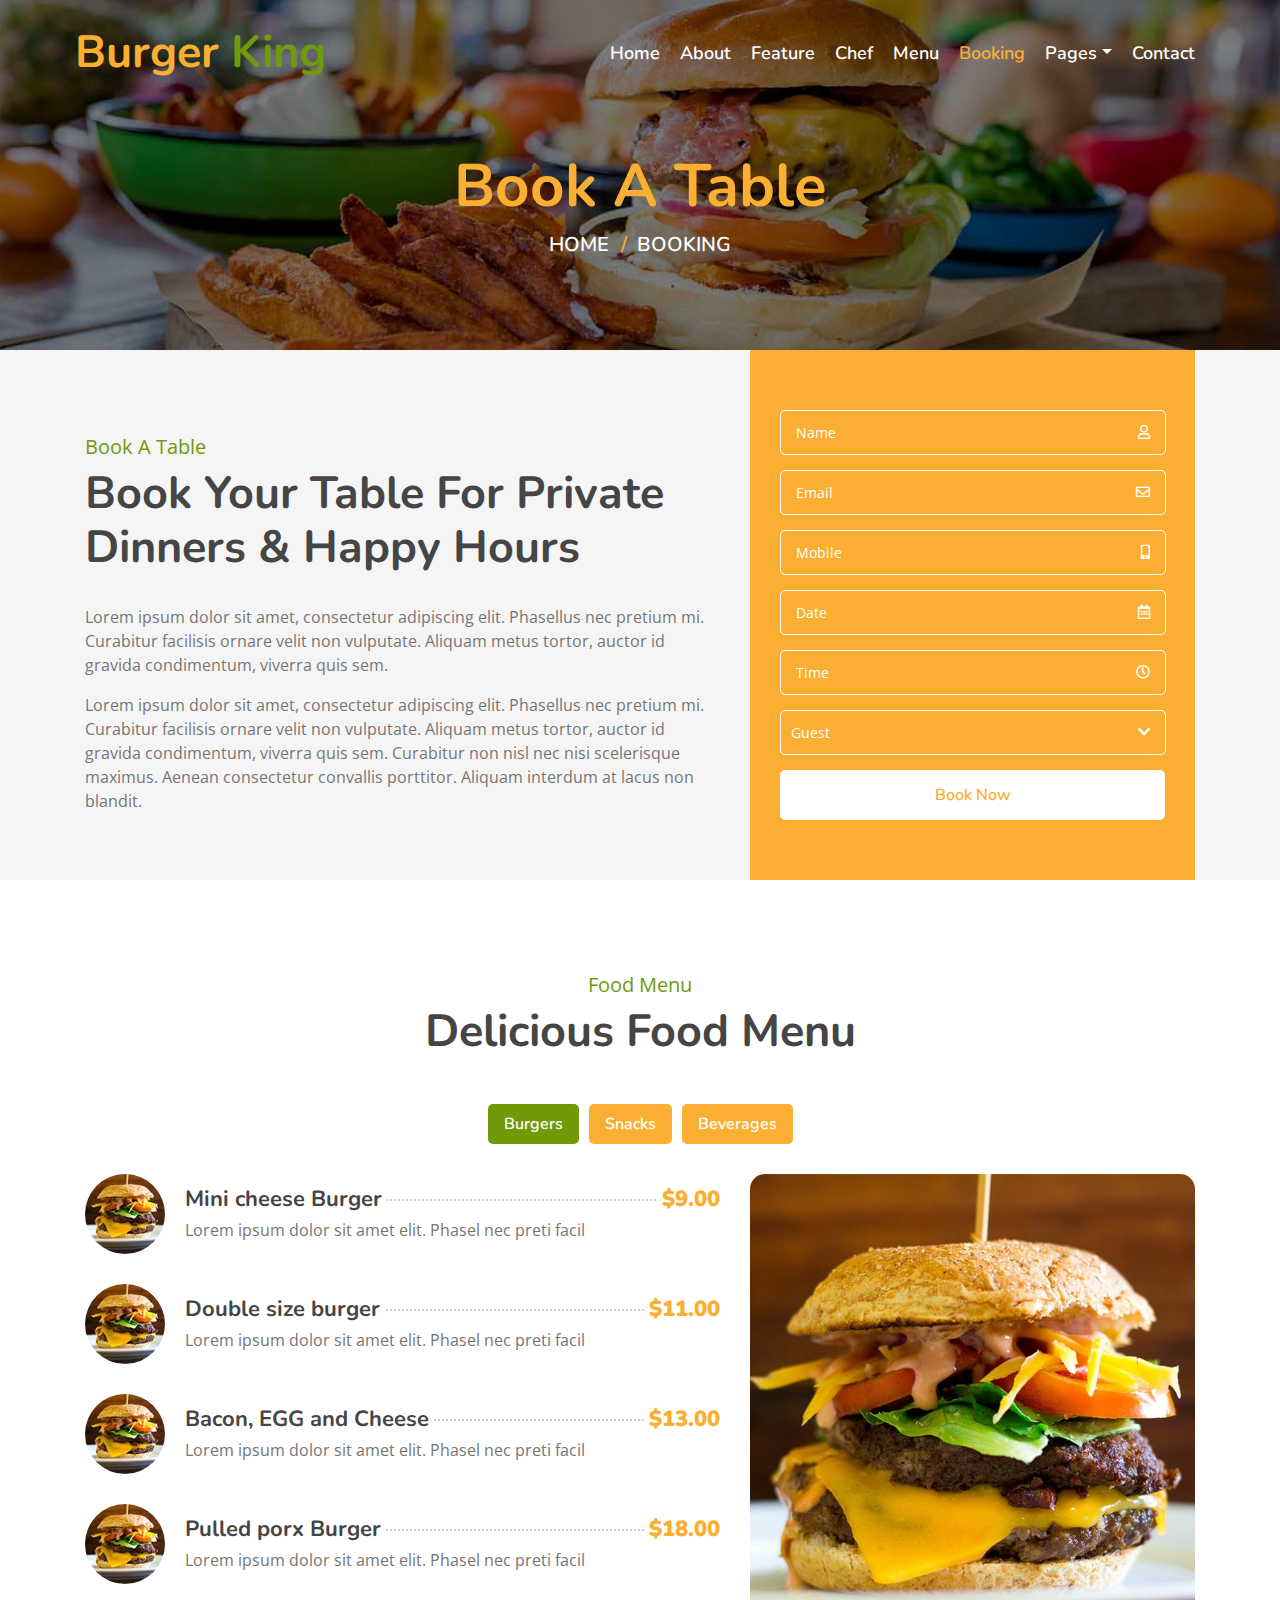
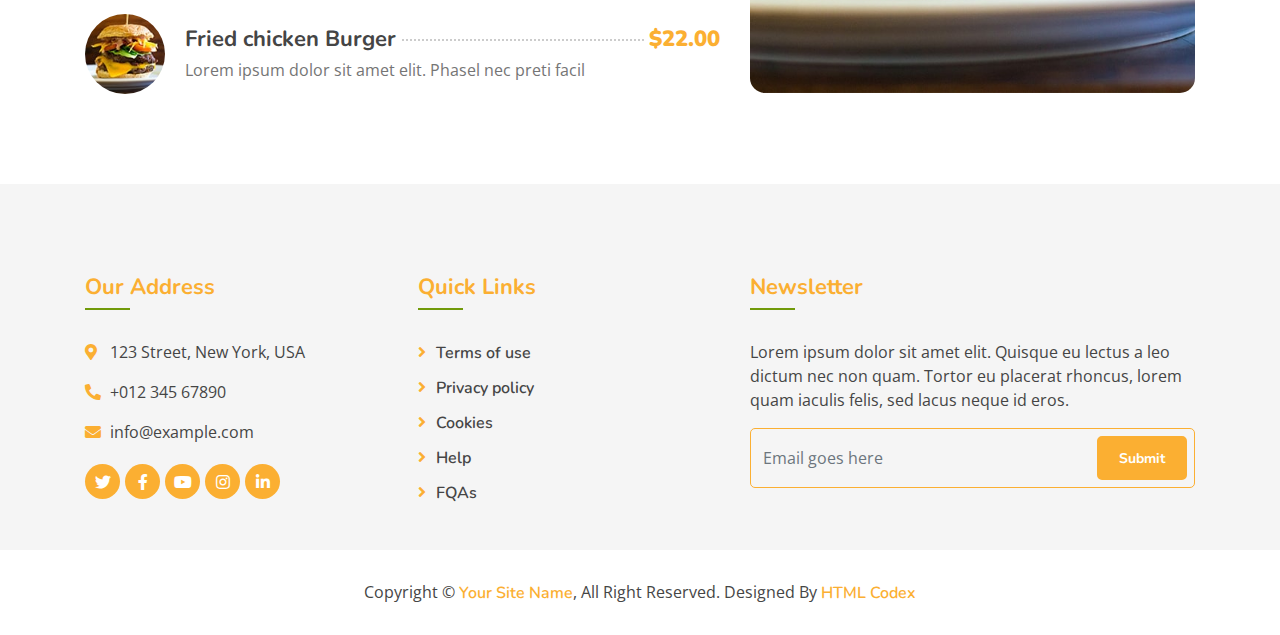
<file: booking.html>
<!DOCTYPE html>
<html lang="en">
    <head>
        <meta charset="utf-8">
        <title>Burger King - Food Website Template</title>
        <meta content="width=device-width, initial-scale=1.0" name="viewport">
        <meta content="Free Website Template" name="keywords">
        <meta content="Free Website Template" name="description">

        <!-- Favicon -->
        <link href="img/favicon.ico" rel="icon">

        <!-- Google Font -->
        <link href="https://fonts.googleapis.com/css?family=Open+Sans:300,400|Nunito:600,700" rel="stylesheet"> 
        
        <!-- CSS Libraries -->
        <link href="https://stackpath.bootstrapcdn.com/bootstrap/4.4.1/css/bootstrap.min.css" rel="stylesheet">
        <link href="https://cdnjs.cloudflare.com/ajax/libs/font-awesome/5.10.0/css/all.min.css" rel="stylesheet">
        <link href="lib/animate/animate.min.css" rel="stylesheet">
        <link href="lib/owlcarousel/assets/owl.carousel.min.css" rel="stylesheet">
        <link href="lib/flaticon/font/flaticon.css" rel="stylesheet">
        <link href="lib/tempusdominus/css/tempusdominus-bootstrap-4.min.css" rel="stylesheet" />

        <!-- Template Stylesheet -->
        <link href="css/style.css" rel="stylesheet">
    </head>

    <body>
        <!-- Nav Bar Start -->
        <div class="navbar navbar-expand-lg bg-light navbar-light">
            <div class="container-fluid">
                <a href="index.html" class="navbar-brand">Burger <span>King</span></a>
                <button type="button" class="navbar-toggler" data-toggle="collapse" data-target="#navbarCollapse">
                    <span class="navbar-toggler-icon"></span>
                </button>

                <div class="collapse navbar-collapse justify-content-between" id="navbarCollapse">
                    <div class="navbar-nav ml-auto">
                        <a href="index.html" class="nav-item nav-link">Home</a>
                        <a href="about.html" class="nav-item nav-link">About</a>
                        <a href="feature.html" class="nav-item nav-link">Feature</a>
                        <a href="team.html" class="nav-item nav-link">Chef</a>
                        <a href="menu.html" class="nav-item nav-link">Menu</a>
                        <a href="booking.html" class="nav-item nav-link active">Booking</a>
                        <div class="nav-item dropdown">
                            <a href="#" class="nav-link dropdown-toggle" data-toggle="dropdown">Pages</a>
                            <div class="dropdown-menu">
                                <a href="blog.html" class="dropdown-item">Blog Grid</a>
                                <a href="single.html" class="dropdown-item">Blog Detail</a>
                            </div>
                        </div>
                        <a href="contact.html" class="nav-item nav-link">Contact</a>
                    </div>
                </div>
            </div>
        </div>
        <!-- Nav Bar End -->
        
        
        <!-- Page Header Start -->
        <div class="page-header mb-0">
            <div class="container">
                <div class="row">
                    <div class="col-12">
                        <h2>Book A Table</h2>
                    </div>
                    <div class="col-12">
                        <a href="">Home</a>
                        <a href="">Booking</a>
                    </div>
                </div>
            </div>
        </div>
        <!-- Page Header End -->
        

        <!-- Booking Start -->
        <div class="booking">
            <div class="container">
                <div class="row align-items-center">
                    <div class="col-lg-7">
                        <div class="booking-content">
                            <div class="section-header">
                                <p>Book A Table</p>
                                <h2>Book Your Table For Private Dinners & Happy Hours</h2>
                            </div>
                            <div class="about-text">
                                <p>
                                    Lorem ipsum dolor sit amet, consectetur adipiscing elit. Phasellus nec pretium mi. Curabitur facilisis ornare velit non vulputate. Aliquam metus tortor, auctor id gravida condimentum, viverra quis sem.
                                </p>
                                <p>
                                    Lorem ipsum dolor sit amet, consectetur adipiscing elit. Phasellus nec pretium mi. Curabitur facilisis ornare velit non vulputate. Aliquam metus tortor, auctor id gravida condimentum, viverra quis sem. Curabitur non nisl nec nisi scelerisque maximus. Aenean consectetur convallis porttitor. Aliquam interdum at lacus non blandit.
                                </p>
                            </div>
                        </div>
                    </div>
                    <div class="col-lg-5">
                        <div class="booking-form">
                            <form>
                                <div class="control-group">
                                    <div class="input-group">
                                        <input type="text" class="form-control" placeholder="Name" required="required" />
                                        <div class="input-group-append">
                                            <div class="input-group-text"><i class="far fa-user"></i></div>
                                        </div>
                                    </div>
                                </div>
                                <div class="control-group">
                                    <div class="input-group">
                                        <input type="email" class="form-control" placeholder="Email" required="required" />
                                        <div class="input-group-append">
                                            <div class="input-group-text"><i class="far fa-envelope"></i></div>
                                        </div>
                                    </div>
                                </div>
                                <div class="control-group">
                                    <div class="input-group">
                                        <input type="text" class="form-control" placeholder="Mobile" required="required" />
                                        <div class="input-group-append">
                                            <div class="input-group-text"><i class="fa fa-mobile-alt"></i></div>
                                        </div>
                                    </div>
                                </div>
                                <div class="control-group">
                                    <div class="input-group date" id="date" data-target-input="nearest">
                                        <input type="text" class="form-control datetimepicker-input" placeholder="Date" data-target="#date" data-toggle="datetimepicker"/>
                                        <div class="input-group-append" data-target="#date" data-toggle="datetimepicker">
                                            <div class="input-group-text"><i class="far fa-calendar-alt"></i></div>
                                        </div>
                                    </div>
                                </div>
                                <div class="control-group">
                                    <div class="input-group time" id="time" data-target-input="nearest">
                                        <input type="text" class="form-control datetimepicker-input" placeholder="Time" data-target="#time" data-toggle="datetimepicker"/>
                                        <div class="input-group-append" data-target="#time" data-toggle="datetimepicker">
                                            <div class="input-group-text"><i class="far fa-clock"></i></div>
                                        </div>
                                    </div>
                                </div>
                                <div class="control-group">
                                    <div class="input-group">
                                        <select class="custom-select form-control">
                                            <option selected>Guest</option>
                                            <option value="1">1 Guest</option>
                                            <option value="2">2 Guest</option>
                                            <option value="3">3 Guest</option>
                                            <option value="4">4 Guest</option>
                                            <option value="5">5 Guest</option>
                                            <option value="6">6 Guest</option>
                                            <option value="7">7 Guest</option>
                                            <option value="8">8 Guest</option>
                                            <option value="9">9 Guest</option>
                                            <option value="10">10 Guest</option>
                                        </select>
                                        <div class="input-group-append">
                                            <div class="input-group-text"><i class="fa fa-chevron-down"></i></div>
                                        </div>
                                    </div>
                                </div>
                                <div>
                                    <button class="btn custom-btn" type="submit">Book Now</button>
                                </div>
                            </form>
                        </div>
                    </div>
                </div>
            </div>
        </div>
        <!-- Booking End -->
        
        
        <!-- Menu Start -->
        <div class="menu">
            <div class="container">
                <div class="section-header text-center">
                    <p>Food Menu</p>
                    <h2>Delicious Food Menu</h2>
                </div>
                <div class="menu-tab">
                    <ul class="nav nav-pills justify-content-center">
                        <li class="nav-item">
                            <a class="nav-link active" data-toggle="pill" href="#burgers">Burgers</a>
                        </li>
                        <li class="nav-item">
                            <a class="nav-link" data-toggle="pill" href="#snacks">Snacks</a>
                        </li>
                        <li class="nav-item">
                            <a class="nav-link" data-toggle="pill" href="#beverages">Beverages</a>
                        </li>
                    </ul>
                    <div class="tab-content">
                        <div id="burgers" class="container tab-pane active">
                            <div class="row">
                                <div class="col-lg-7 col-md-12">
                                    <div class="menu-item">
                                        <div class="menu-img">
                                            <img src="img/menu-burger.jpg" alt="Image">
                                        </div>
                                        <div class="menu-text">
                                            <h3><span>Mini cheese Burger</span> <strong>$9.00</strong></h3>
                                            <p>Lorem ipsum dolor sit amet elit. Phasel nec preti facil</p>
                                        </div>
                                    </div>
                                    <div class="menu-item">
                                        <div class="menu-img">
                                            <img src="img/menu-burger.jpg" alt="Image">
                                        </div>
                                        <div class="menu-text">
                                            <h3><span>Double size burger</span> <strong>$11.00</strong></h3>
                                            <p>Lorem ipsum dolor sit amet elit. Phasel nec preti facil</p>
                                        </div>
                                    </div>
                                    <div class="menu-item">
                                        <div class="menu-img">
                                            <img src="img/menu-burger.jpg" alt="Image">
                                        </div>
                                        <div class="menu-text">
                                            <h3><span>Bacon, EGG and Cheese</span> <strong>$13.00</strong></h3>
                                            <p>Lorem ipsum dolor sit amet elit. Phasel nec preti facil</p>
                                        </div>
                                    </div>
                                    <div class="menu-item">
                                        <div class="menu-img">
                                            <img src="img/menu-burger.jpg" alt="Image">
                                        </div>
                                        <div class="menu-text">
                                            <h3><span>Pulled porx Burger</span> <strong>$18.00</strong></h3>
                                            <p>Lorem ipsum dolor sit amet elit. Phasel nec preti facil</p>
                                        </div>
                                    </div>
                                    <div class="menu-item">
                                        <div class="menu-img">
                                            <img src="img/menu-burger.jpg" alt="Image">
                                        </div>
                                        <div class="menu-text">
                                            <h3><span>Fried chicken Burger</span> <strong>$22.00</strong></h3>
                                            <p>Lorem ipsum dolor sit amet elit. Phasel nec preti facil</p>
                                        </div>
                                    </div>
                                </div>
                                <div class="col-lg-5 d-none d-lg-block">
                                    <img src="img/menu-burger-img.jpg" alt="Image">
                                </div>
                            </div>
                        </div>
                        <div id="snacks" class="container tab-pane fade">
                            <div class="row">
                                <div class="col-lg-7 col-md-12">
                                    <div class="menu-item">
                                        <div class="menu-img">
                                            <img src="img/menu-snack.jpg" alt="Image">
                                        </div>
                                        <div class="menu-text">
                                            <h3><span>Corn Tikki - Spicy fried Aloo</span> <strong>$15.00</strong></h3>
                                            <p>Lorem ipsum dolor sit amet elit. Phasel nec preti facil</p>
                                        </div>
                                    </div>
                                    <div class="menu-item">
                                        <div class="menu-img">
                                            <img src="img/menu-snack.jpg" alt="Image">
                                        </div>
                                        <div class="menu-text">
                                            <h3><span>Bread besan Toast</span> <strong>$35.00</strong></h3>
                                            <p>Lorem ipsum dolor sit amet elit. Phasel nec preti facil</p>
                                        </div>
                                    </div>
                                    <div class="menu-item">
                                        <div class="menu-img">
                                            <img src="img/menu-snack.jpg" alt="Image">
                                        </div>
                                        <div class="menu-text">
                                            <h3><span>Healthy soya nugget snacks</span> <strong>$20.00</strong></h3>
                                            <p>Lorem ipsum dolor sit amet elit. Phasel nec preti facil</p>
                                        </div>
                                    </div>
                                    <div class="menu-item">
                                        <div class="menu-img">
                                            <img src="img/menu-snack.jpg" alt="Image">
                                        </div>
                                        <div class="menu-text">
                                            <h3><span>Tandoori Soya Chunks</span> <strong>$30.00</strong></h3>
                                            <p>Lorem ipsum dolor sit amet elit. Phasel nec preti facil</p>
                                        </div>
                                    </div>
                                </div>
                                <div class="col-lg-5 d-none d-lg-block">
                                    <img src="img/menu-snack-img.jpg" alt="Image">
                                </div>
                            </div>
                        </div>
                        <div id="beverages" class="container tab-pane fade">
                            <div class="row">
                                <div class="col-lg-7 col-md-12">
                                    <div class="menu-item">
                                        <div class="menu-img">
                                            <img src="img/menu-beverage.jpg" alt="Image">
                                        </div>
                                        <div class="menu-text">
                                            <h3><span>Single Cup Brew</span> <strong>$7.00</strong></h3>
                                            <p>Lorem ipsum dolor sit amet elit. Phasel nec preti facil</p>
                                        </div>
                                    </div>
                                    <div class="menu-item">
                                        <div class="menu-img">
                                            <img src="img/menu-beverage.jpg" alt="Image">
                                        </div>
                                        <div class="menu-text">
                                            <h3><span>Caffe Americano</span> <strong>$9.00</strong></h3>
                                            <p>Lorem ipsum dolor sit amet elit. Phasel nec preti facil</p>
                                        </div>
                                    </div>
                                    <div class="menu-item">
                                        <div class="menu-img">
                                            <img src="img/menu-beverage.jpg" alt="Image">
                                        </div>
                                        <div class="menu-text">
                                            <h3><span>Caramel Macchiato</span> <strong>$15.00</strong></h3>
                                            <p>Lorem ipsum dolor sit amet elit. Phasel nec preti facil</p>
                                        </div>
                                    </div>
                                    <div class="menu-item">
                                        <div class="menu-img">
                                            <img src="img/menu-beverage.jpg" alt="Image">
                                        </div>
                                        <div class="menu-text">
                                            <h3><span>Standard black coffee</span> <strong>$8.00</strong></h3>
                                            <p>Lorem ipsum dolor sit amet elit. Phasel nec preti facil</p>
                                        </div>
                                    </div>
                                    <div class="menu-item">
                                        <div class="menu-img">
                                            <img src="img/menu-beverage.jpg" alt="Image">
                                        </div>
                                        <div class="menu-text">
                                            <h3><span>Standard black coffee</span> <strong>$12.00</strong></h3>
                                            <p>Lorem ipsum dolor sit amet elit. Phasel nec preti facil</p>
                                        </div>
                                    </div>
                                </div>
                                <div class="col-lg-5 d-none d-lg-block">
                                    <img src="img/menu-beverage-img.jpg" alt="Image">
                                </div>
                            </div>
                        </div>
                    </div>
                </div>
            </div>
        </div>
        <!-- Menu End -->


        <!-- Footer Start -->
        <div class="footer">
            <div class="container">
                <div class="row">
                    <div class="col-lg-7">
                        <div class="row">
                            <div class="col-md-6">
                                <div class="footer-contact">
                                    <h2>Our Address</h2>
                                    <p><i class="fa fa-map-marker-alt"></i>123 Street, New York, USA</p>
                                    <p><i class="fa fa-phone-alt"></i>+012 345 67890</p>
                                    <p><i class="fa fa-envelope"></i>info@example.com</p>
                                    <div class="footer-social">
                                        <a href=""><i class="fab fa-twitter"></i></a>
                                        <a href=""><i class="fab fa-facebook-f"></i></a>
                                        <a href=""><i class="fab fa-youtube"></i></a>
                                        <a href=""><i class="fab fa-instagram"></i></a>
                                        <a href=""><i class="fab fa-linkedin-in"></i></a>
                                    </div>
                                </div>
                            </div>
                            <div class="col-md-6">
                                <div class="footer-link">
                                    <h2>Quick Links</h2>
                                    <a href="">Terms of use</a>
                                    <a href="">Privacy policy</a>
                                    <a href="">Cookies</a>
                                    <a href="">Help</a>
                                    <a href="">FQAs</a>
                                </div>
                            </div>
                        </div>
                    </div>
                    <div class="col-lg-5">
                        <div class="footer-newsletter">
                            <h2>Newsletter</h2>
                            <p>
                                Lorem ipsum dolor sit amet elit. Quisque eu lectus a leo dictum nec non quam. Tortor eu placerat rhoncus, lorem quam iaculis felis, sed lacus neque id eros.
                            </p>
                            <div class="form">
                                <input class="form-control" placeholder="Email goes here">
                                <button class="btn custom-btn">Submit</button>
                            </div>
                        </div>
                    </div>
                </div>
            </div>
            <div class="copyright">
                <div class="container">
                    <p>Copyright &copy; <a href="#">Your Site Name</a>, All Right Reserved.</p>
                    <p>Designed By <a href="https://htmlcodex.com">HTML Codex</a></p>
                </div>
            </div>
        </div>
        <!-- Footer End -->

        <a href="#" class="back-to-top"><i class="fa fa-chevron-up"></i></a>

        <!-- JavaScript Libraries -->
        <script src="https://code.jquery.com/jquery-3.4.1.min.js"></script>
        <script src="https://stackpath.bootstrapcdn.com/bootstrap/4.4.1/js/bootstrap.bundle.min.js"></script>
        <script src="lib/easing/easing.min.js"></script>
        <script src="lib/owlcarousel/owl.carousel.min.js"></script>
        <script src="lib/tempusdominus/js/moment.min.js"></script>
        <script src="lib/tempusdominus/js/moment-timezone.min.js"></script>
        <script src="lib/tempusdominus/js/tempusdominus-bootstrap-4.min.js"></script>
        
        <!-- Contact Javascript File -->
        <script src="mail/jqBootstrapValidation.min.js"></script>
        <script src="mail/contact.js"></script>

        <!-- Template Javascript -->
        <script src="js/main.js"></script>
    </body>
</html>
</file>
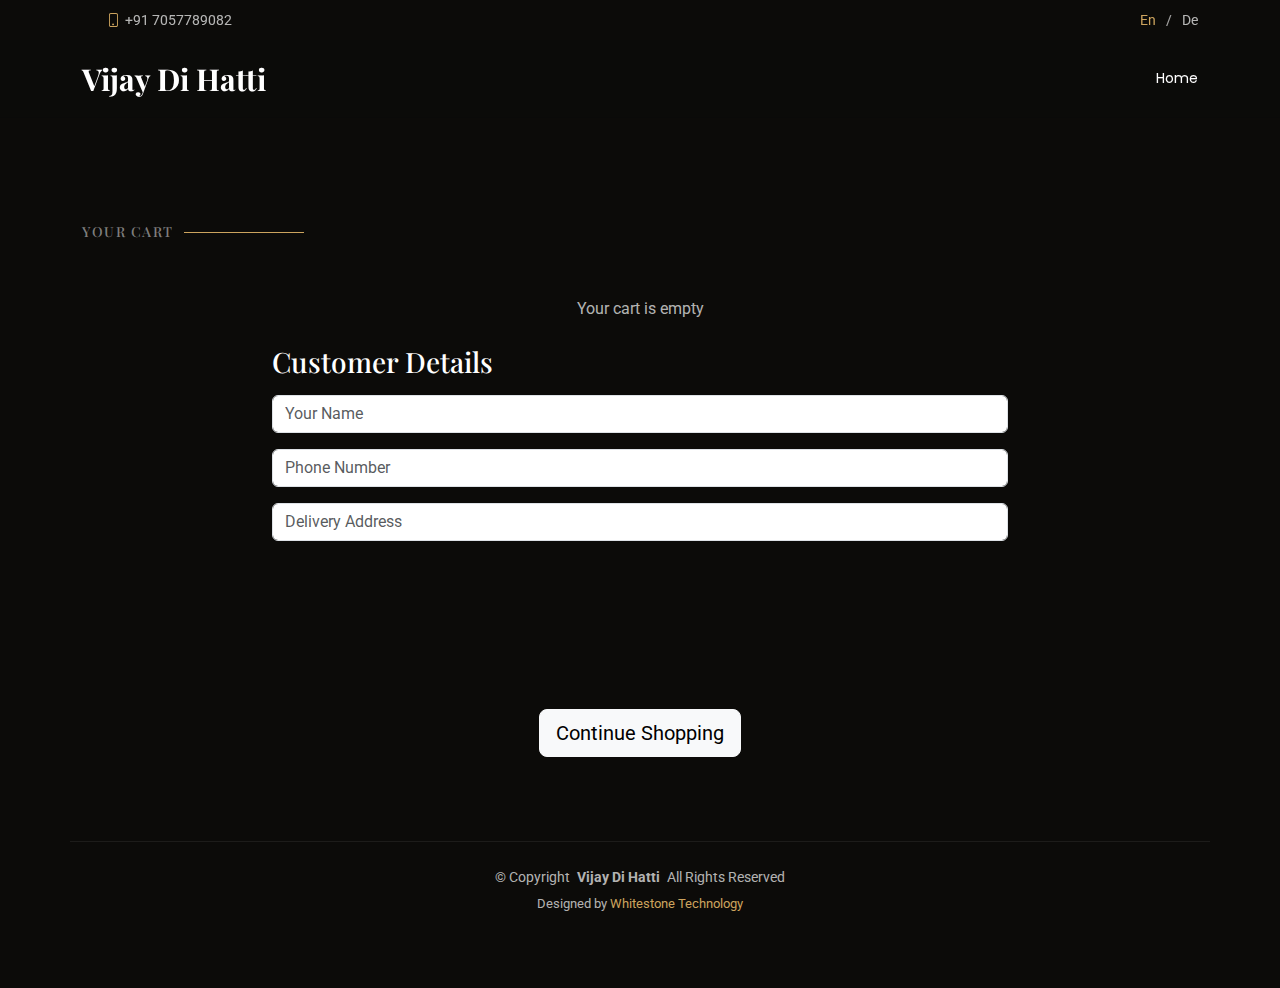
<file: cart.html>
<!DOCTYPE html>
<html lang="en">

<head>
  <meta charset="utf-8">
  <meta content="width=device-width, initial-scale=1.0" name="viewport">
  <title>Cart - Vijay Di Hatti</title>
  <meta name="description" content="">
  <meta name="keywords" content="">

  <!-- Favicons -->
  <link href="assets/img/favicon.png" rel="icon">
  <link href="assets/img/apple-touch-icon.png" rel="apple-touch-icon">

  <!-- Fonts -->
  <link href="https://fonts.googleapis.com" rel="preconnect">
  <link href="https://fonts.gstatic.com" rel="preconnect" crossorigin>
  <link href="https://fonts.googleapis.com/css2?family=Roboto:ital,wght@0,100;0,300;0,400;0,500;0,700;0,900;1,100;1,300;1,400;1,500;1,700;1,900&family=Poppins:ital,wght@0,100;0,200;0,300;0,400;0,500;0,600;0,700;0,800;0,900;1,100;1,200;1,300;1,400;1,500;1,600;1,700;1,800;1,900&family=Playfair+Display:ital,wght@0,400;0,500;0,600;0,700;0,800;0,900;1,400;1,500;1,600;1,700;1,800;1,900&display=swap" rel="stylesheet">

  <!-- Vendor CSS Files -->
  <link href="assets/vendor/bootstrap/css/bootstrap.min.css" rel="stylesheet">
  <link href="assets/vendor/bootstrap-icons/bootstrap-icons.css" rel="stylesheet">
  <link href="assets/vendor/aos/aos.css" rel="stylesheet">
  <link href="assets/vendor/glightbox/css/glightbox.min.css" rel="stylesheet">
  <link href="assets/vendor/swiper/swiper-bundle.min.css" rel="stylesheet">

  <!-- Main CSS File -->
  <link href="assets/css/main.css" rel="stylesheet">
</head>

<body class="index-page">

  <header id="header" class="header fixed-top">
    <div class="topbar d-flex align-items-center">
      <div class="container d-flex justify-content-center justify-content-md-between">
        <div class="contact-info d-flex align-items-center">
          <i class="bi bi-phone d-flex align-items-center ms-4"><span>  +91 7057789082  </span></i>
        </div>
        <div class="languages d-none d-md-flex align-items-center">
          <ul>
            <li>En</li>
            <li><a href="#">De</a></li>
          </ul>
        </div>
      </div>
    </div>

    <div class="branding d-flex align-items-cente">
      <div class="container position-relative d-flex align-items-center justify-content-between">
        <a href="index.html" class="logo d-flex align-items-center me-auto me-xl-0">
          <h1 class="sitename">Vijay Di Hatti</h1>
        </a>

        <nav id="navmenu" class="navmenu">
          <ul>
            <li><a href="index.html">Home</a></li>
          </ul>
          <i class="mobile-nav-toggle d-xl-none bi bi-list"></i>
        </nav>
      </div>
    </div>
  </header>

  <main class="main">
    <section class="mb-5"></section>

    <!-- Cart Section -->
    <section id="cart" class="cart section">
      <div class="container section-title" data-aos="fade-up">
        <h2>Your Cart</h2>
      </div>

      <div class="container">
        <div class="row justify-content-center">
          <div class="col-lg-8">
            <!-- Cart Items will be displayed here -->
            <div id="cart-items"></div>
            
            <!-- Customer Details Form -->
            <div class="customer-details mt-4">
              <h3 class="mb-3">Customer Details</h3>
              <div class="mb-3">
                <input type="text" id="customerName" class="form-control" placeholder="Your Name" required>
              </div>
              <div class="mb-3">
                <input type="text" id="customerPhone" class="form-control" placeholder="Phone Number" required>
              </div>
              <div class="mb-3">
                <input type="text" id="customerAddress" class="form-control" placeholder="Delivery Address" required>
              </div>
            </div>
            
            <!-- Checkout Button -->
            <div class="text-center mt-4">
              <button id="checkout-btn" onclick="handleCheckout()" class="btn btn-success btn-lg" style="display: none;">
                <i class="bi bi-whatsapp"></i> Send Order via WhatsApp
              </button>
            </div>
          </div>
        </div>
      </div>
    </section>

    <section class="text-center my-4">
      <a href="index.html" class="btn btn-light btn-lg text-black">Continue Shopping</a>
    </section>
  </main>

  <footer id="footer" class="footer">
    <div class="container copyright text-center mt-4">
      <p>© <span>Copyright</span> <strong class="px-1 sitename">Vijay Di Hatti</strong> <span>All Rights Reserved</span></p>
      <div class="credits">
        Designed by <a href="https://bootstrapmade.com/">Whitestone Technology</a>
      </div>
    </div>
  </footer>

  <!-- Scroll Top -->
  <a href="#" id="scroll-top" class="scroll-top d-flex align-items-center justify-content-center"><i class="bi bi-arrow-up-short"></i></a>

  <!-- Preloader -->
  <div id="preloader"></div>

  <!-- Vendor JS Files -->
  <script src="assets/vendor/bootstrap/js/bootstrap.bundle.min.js"></script>
  <script src="assets/vendor/php-email-form/validate.js"></script>
  <script src="assets/vendor/aos/aos.js"></script>
  <script src="assets/vendor/glightbox/js/glightbox.min.js"></script>
  <script src="assets/vendor/imagesloaded/imagesloaded.pkgd.min.js"></script>
  <script src="assets/vendor/isotope-layout/isotope.pkgd.min.js"></script>
  <script src="assets/vendor/swiper/swiper-bundle.min.js"></script>

  <!-- Main JS File -->
  <script src="assets/js/main.js"></script>

  <!-- Cart functionality -->
  <script src="assets/js/cart2.js"></script>
</body>

</html>
</file>
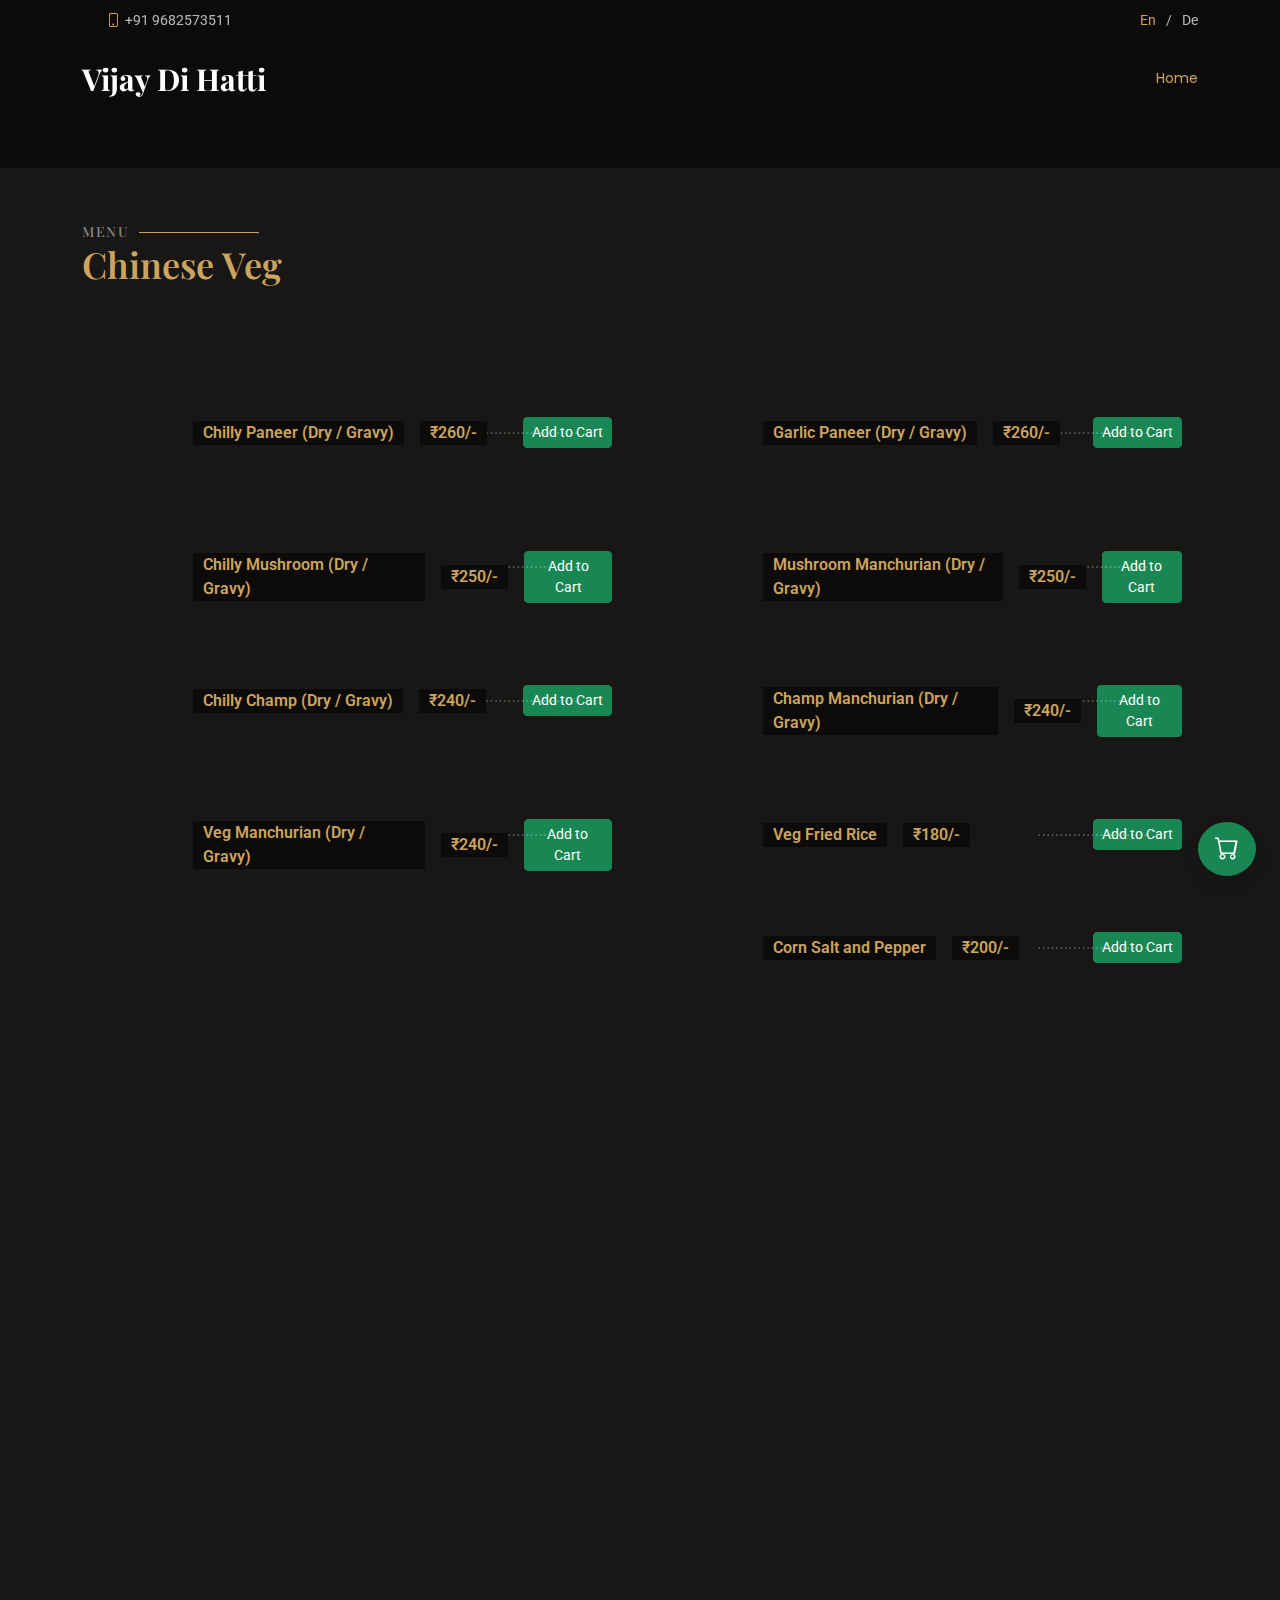
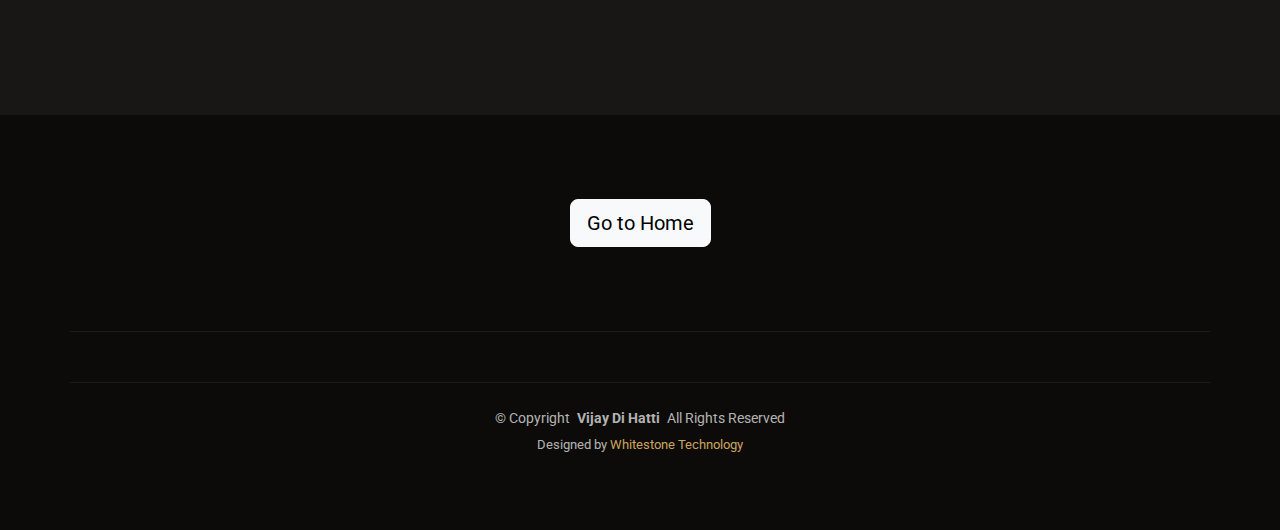
<file: chinese.html>
<!DOCTYPE html>
<html lang="en">

<head>
  <meta charset="utf-8">
  <meta content="width=device-width, initial-scale=1.0" name="viewport">
  <title>Index -Chinese menu </title>
  <meta name="description" content="">
  <meta name="keywords" content="">

  <!-- Favicons -->
  <link href="assets/img/favicon.png" rel="icon">
  <link href="assets/img/apple-touch-icon.png" rel="apple-touch-icon">

  <!-- Fonts -->
  <link href="https://fonts.googleapis.com" rel="preconnect">
  <link href="https://fonts.gstatic.com" rel="preconnect" crossorigin>
  <link href="https://fonts.googleapis.com/css2?family=Roboto:ital,wght@0,100;0,300;0,400;0,500;0,700;0,900;1,100;1,300;1,400;1,500;1,700;1,900&family=Poppins:ital,wght@0,100;0,200;0,300;0,400;0,500;0,600;0,700;0,800;0,900;1,100;1,200;1,300;1,400;1,500;1,600;1,700;1,800;1,900&family=Playfair+Display:ital,wght@0,400;0,500;0,600;0,700;0,800;0,900;1,400;1,500;1,600;1,700;1,800;1,900&display=swap" rel="stylesheet">

  <!-- Vendor CSS Files -->
  <link href="assets/vendor/bootstrap/css/bootstrap.min.css" rel="stylesheet">
  <link href="assets/vendor/bootstrap-icons/bootstrap-icons.css" rel="stylesheet">
  <link href="assets/vendor/aos/aos.css" rel="stylesheet">
  <link href="assets/vendor/glightbox/css/glightbox.min.css" rel="stylesheet">
  <link href="assets/vendor/swiper/swiper-bundle.min.css" rel="stylesheet">

  <!-- Main CSS File -->
  <link href="assets/css/main.css" rel="stylesheet">

  <!-- =======================================================
  * Template Name: Restaurantly
  * Template URL: https://bootstrapmade.com/restaurantly-restaurant-template/
  * Updated: Aug 07 2024 with Bootstrap v5.3.3
  * Author: BootstrapMade.com
  * License: https://bootstrapmade.com/license/
  ======================================================== -->
</head>

<body class="index-page">

  <header id="header" class="header fixed-top">

    <div class="topbar d-flex align-items-center">
      <div class="container d-flex justify-content-center justify-content-md-between">
        <div class="contact-info d-flex align-items-center">
          
          <i class="bi bi-phone d-flex align-items-center ms-4"><span>  +91 9682573511  </span></i>
        </div>
        <div class="languages d-none d-md-flex align-items-center">
          <ul>
            <li>En</li>
            <li><a href="#">De</a></li>
          </ul>
        </div>
      </div>
    </div><!-- End Top Bar -->

    <div class="branding d-flex align-items-cente">

      <div class="container position-relative d-flex align-items-center justify-content-between">
        <a href="index.html" class="logo d-flex align-items-center me-auto me-xl-0">
          <!-- Uncomment the line below if you also wish to use an image logo -->
          <!-- <img src="assets/img/logo.png" alt=""> -->
          <h1 class="sitename">  Vijay Di Hatti  </h1>
        </a>

        <nav id="navmenu" class="navmenu">
          <ul>
            <li><a href="index.html" class="active">Home<br></a></li>
            
            
         
          </ul>
          <i class="mobile-nav-toggle d-xl-none bi bi-list"></i>
        </nav>
      

      </div>

    </div>

  </header>

  <main class="main">

  <section class="mb-5"> <!-- Adds bottom margin to the first section --></section>

  
     <!-- Menu Section -->
     <section id="menu" class="menu section">

      <!-- Section Title -->
      <div class="container section-title" data-aos="fade-up">
        <h2>Menu</h2>
        <p>  Chinese Veg  </p>
      </div><!-- End Section Title -->

      <div class="container isotope-layout" data-default-filter="*" data-layout="masonry" data-sort="original-order">

        <div class="row" data-aos="fade-up" data-aos-delay="100">
          <div class="col-lg-12 d-flex justify-content-center">
            <ul class="menu-filters isotope-filters">
             <!-- <li data-filter="*" class="filter-active">All</li> -->
              
            </ul>
          </div>
        </div><!-- Menu Filters -->

        <div class="row isotope-container" data-aos="fade-up" data-aos-delay="200">

            <div class="col-lg-6 menu-item isotope-item filter-starters">
                <div class="menu-content d-flex justify-content-between align-items-center p-3">
                    <div class="d-flex align-items-center">
                        <span class="menu-item-name">Chilly Paneer (Dry / Gravy)</span>
                        <span class="ms-3">₹260/-</span>
                    </div>
                    <button onclick="addToCart('Chilly Paneer (Dry / Gravy)', 260)" class="btn btn-success btn-sm ms-3">Add to Cart</button>
                </div>
            </div>
              
            <div class="col-lg-6 menu-item isotope-item filter-starters">
                <div class="menu-content d-flex justify-content-between align-items-center p-3">
                    <div class="d-flex align-items-center">
                        <span class="menu-item-name">Garlic Paneer (Dry / Gravy)</span>
                        <span class="ms-3">₹260/-</span>
                    </div>
                    <button onclick="addToCart('Garlic Paneer (Dry / Gravy)', 260)" class="btn btn-success btn-sm ms-3">Add to Cart</button>
                </div>
            </div>
              
            <div class="col-lg-6 menu-item isotope-item filter-starters">
                <div class="menu-content d-flex justify-content-between align-items-center p-3">
                    <div class="d-flex align-items-center">
                        <span class="menu-item-name">Chilly Mushroom (Dry / Gravy)</span>
                        <span class="ms-3">₹250/-</span>
                    </div>
                    <button onclick="addToCart('Chilly Mushroom (Dry / Gravy)', 250)" class="btn btn-success btn-sm ms-3">Add to Cart</button>
                </div>
            </div>
              
            <div class="col-lg-6 menu-item isotope-item filter-starters">
                <div class="menu-content d-flex justify-content-between align-items-center p-3">
                    <div class="d-flex align-items-center">
                        <span class="menu-item-name">Mushroom Manchurian (Dry / Gravy)</span>
                        <span class="ms-3">₹250/-</span>
                    </div>
                    <button onclick="addToCart('Mushroom Manchurian (Dry / Gravy)', 250)" class="btn btn-success btn-sm ms-3">Add to Cart</button>
                </div>
            </div>
              
            <div class="col-lg-6 menu-item isotope-item filter-starters">
                <div class="menu-content d-flex justify-content-between align-items-center p-3">
                    <div class="d-flex align-items-center">
                        <span class="menu-item-name">Chilly Champ (Dry / Gravy)</span>
                        <span class="ms-3">₹240/-</span>
                    </div>
                    <button onclick="addToCart('Chilly Champ (Dry / Gravy)', 240)" class="btn btn-success btn-sm ms-3">Add to Cart</button>
                </div>
            </div>
              
            <div class="col-lg-6 menu-item isotope-item filter-starters">
                <div class="menu-content d-flex justify-content-between align-items-center p-3">
                    <div class="d-flex align-items-center">
                        <span class="menu-item-name">Champ Manchurian (Dry / Gravy)</span>
                        <span class="ms-3">₹240/-</span>
                    </div>
                    <button onclick="addToCart('Champ Manchurian (Dry / Gravy)', 240)" class="btn btn-success btn-sm ms-3">Add to Cart</button>
                </div>
            </div>
              
            <div class="col-lg-6 menu-item isotope-item filter-starters">
                <div class="menu-content d-flex justify-content-between align-items-center p-3">
                    <div class="d-flex align-items-center">
                        <span class="menu-item-name">Veg Manchurian (Dry / Gravy)</span>
                        <span class="ms-3">₹240/-</span>
                    </div>
                    <button onclick="addToCart('Veg Manchurian (Dry / Gravy)', 240)" class="btn btn-success btn-sm ms-3">Add to Cart</button>
                </div>
            </div>
              
            <div class="col-lg-6 menu-item isotope-item filter-starters">
                <div class="menu-content d-flex justify-content-between align-items-center p-3">
                    <div class="d-flex align-items-center">
                        <span class="menu-item-name">Veg Fried Rice</span>
                        <span class="ms-3">₹180/-</span>
                    </div>
                    <button onclick="addToCart('Veg Fried Rice', 180)" class="btn btn-success btn-sm ms-3">Add to Cart</button>
                </div>
            </div>
              
            <div class="col-lg-6 menu-item isotope-item filter-starters">
                <div class="menu-content d-flex justify-content-between align-items-center p-3">
                    <div class="d-flex align-items-center">
                        <span class="menu-item-name">Corn Salt and Pepper</span>
                        <span class="ms-3">₹200/-</span>
                    </div>
                    <button onclick="addToCart('Corn Salt and Pepper', 200)" class="btn btn-success btn-sm ms-3">Add to Cart</button>
                </div>
            </div>

        </div><!-- Menu Container -->

      </div>

      <div class="container section-title" data-aos="fade-up">
        
        <p>  Chinese Non Veg  </p>
      </div><!-- End Section Title -->

      <div class="container isotope-layout" data-default-filter="*" data-layout="masonry" data-sort="original-order">

        <div class="row" data-aos="fade-up" data-aos-delay="100">
          <div class="col-lg-12 d-flex justify-content-center">
            <ul class="menu-filters isotope-filters">
             <!-- <li data-filter="*" class="filter-active">All</li> -->
              
            </ul>
          </div>
        </div><!-- Menu Filters -->

        <div class="row isotope-container" data-aos="fade-up" data-aos-delay="200">

          <div class="col-lg-6 menu-item isotope-item filter-starters">
            <div class="menu-content d-flex justify-content-between align-items-center p-3">
                <div class="d-flex align-items-center">
                    <span class="menu-item-name">Chilly Chicken (Half)</span>
                    <span class="ms-3">₹300/-</span>
                </div>
                <button onclick="addToCart('Chilly Chicken (Half)', 300)" class="btn btn-success btn-sm ms-3">Add to Cart</button>
            </div>
            <div class="menu-content d-flex justify-content-between align-items-center p-3">
                <div class="d-flex align-items-center">
                    <span class="menu-item-name">Chilly Chicken (Full)</span>
                    <span class="ms-3">₹550/-</span>
                </div>
                <button onclick="addToCart('Chilly Chicken (Full)', 550)" class="btn btn-success btn-sm ms-3">Add to Cart</button>
            </div>
            <div class="menu-content d-flex justify-content-between align-items-center p-3">
                <div class="d-flex align-items-center">
                    <span class="menu-item-name">Chilly Chicken (Boneless)</span>
                    <span class="ms-3">₹380/-</span>
                </div>
                <button onclick="addToCart('Chilly Chicken (Boneless)', 380)" class="btn btn-success btn-sm ms-3">Add to Cart</button>
            </div>
          </div>
          
          <div class="col-lg-6 menu-item isotope-item filter-starters">
            <div class="menu-content d-flex justify-content-between align-items-center p-3">
                <div class="d-flex align-items-center">
                    <span class="menu-item-name">Garlic Chicken (Half)</span>
                    <span class="ms-3">₹300/-</span>
                </div>
                <button onclick="addToCart('Garlic Chicken (Half)', 300)" class="btn btn-success btn-sm ms-3">Add to Cart</button>
            </div>
            <div class="menu-content d-flex justify-content-between align-items-center p-3">
                <div class="d-flex align-items-center">
                    <span class="menu-item-name">Garlic Chicken (Full)</span>
                    <span class="ms-3">₹550/-</span>
                </div>
                <button onclick="addToCart('Garlic Chicken (Full)', 550)" class="btn btn-success btn-sm ms-3">Add to Cart</button>
            </div>
            <div class="menu-content d-flex justify-content-between align-items-center p-3">
                <div class="d-flex align-items-center">
                    <span class="menu-item-name">Garlic Chicken (Boneless)</span>
                    <span class="ms-3">₹380/-</span>
                </div>
                <button onclick="addToCart('Garlic Chicken (Boneless)', 380)" class="btn btn-success btn-sm ms-3">Add to Cart</button>
            </div>
          </div>
          
          <div class="col-lg-6 menu-item isotope-item filter-starters">
            <div class="menu-content d-flex justify-content-between align-items-center p-3">
                <div class="d-flex align-items-center">
                    <span class="menu-item-name">Chicken Manchurian (Half)</span>
                    <span class="ms-3">₹300/-</span>
                </div>
                <button onclick="addToCart('Chicken Manchurian (Half)', 300)" class="btn btn-success btn-sm ms-3">Add to Cart</button>
            </div>
            <div class="menu-content d-flex justify-content-between align-items-center p-3">
                <div class="d-flex align-items-center">
                    <span class="menu-item-name">Chicken Manchurian (Full)</span>
                    <span class="ms-3">₹550/-</span>
                </div>
                <button onclick="addToCart('Chicken Manchurian (Full)', 550)" class="btn btn-success btn-sm ms-3">Add to Cart</button>
            </div>
            <div class="menu-content d-flex justify-content-between align-items-center p-3">
                <div class="d-flex align-items-center">
                    <span class="menu-item-name">Chicken Manchurian (Boneless)</span>
                    <span class="ms-3">₹380/-</span>
                </div>
                <button onclick="addToCart('Chicken Manchurian (Boneless)', 380)" class="btn btn-success btn-sm ms-3">Add to Cart</button>
            </div>
          </div>
          
          <div class="col-lg-6 menu-item isotope-item filter-starters">
            <div class="menu-content d-flex justify-content-between align-items-center p-3">
                <div class="d-flex align-items-center">
                    <span class="menu-item-name">Chicken Garlic Fried Rice</span>
                    <span class="ms-3">₹220/-</span>
                </div>
                <button onclick="addToCart('Chicken Garlic Fried Rice', 220)" class="btn btn-success btn-sm ms-3">Add to Cart</button>
            </div>
          </div>
          
          <div class="col-lg-6 menu-item isotope-item filter-starters">
            <div class="menu-content d-flex justify-content-between align-items-center p-3">
                <div class="d-flex align-items-center">
                    <span class="menu-item-name">Chilly Fish (Dry/Gravy)</span>
                    <span class="ms-3">₹400/-</span>
                </div>
                <button onclick="addToCart('Chilly Fish (Dry/Gravy)', 400)" class="btn btn-success btn-sm ms-3">Add to Cart</button>
            </div>
          </div>

        </div><!-- Menu Container -->

      </div>

    </section><!-- /Menu Section -->

    <section class="text-center my-4">
        <a href="index.html" class="btn btn-light btn-lg text-black">Go to Home</a>
    </section>
    


  </main>

  <footer id="footer" class="footer">

    <div class="container footer-top">
      <div class="row gy-4">
      

    <div class="container copyright text-center mt-4">
      <p>© <span>Copyright</span> <strong class="px-1 sitename"> Vijay Di Hatti  </strong> <span>All Rights Reserved</span></p>
      <div class="credits">
        
        Designed by <a href="https://bootstrapmade.com/"> Whitestone Technology </a>
      </div>
    </div>

  </footer>

  <!-- Scroll Top -->
  <a href="#" id="scroll-top" class="scroll-top d-flex align-items-center justify-content-center"><i class="bi bi-arrow-up-short"></i></a>

  <!-- Floating Cart Button -->
  <a href="cart.html" id="floating-cart-button" class="position-fixed bottom-0 end-0 m-4 btn btn-success btn-lg rounded-circle shadow">
      <i class="bi bi-cart"></i>
      <span id="floating-cart-count" class="position-absolute top-0 start-100 translate-middle badge rounded-pill bg-danger" style="display: none;">0</span>
  </a>

  <!-- Preloader -->
  <div id="preloader"></div>

  <!-- Vendor JS Files -->
  <script src="assets/vendor/bootstrap/js/bootstrap.bundle.min.js"></script>
  <script src="assets/vendor/php-email-form/validate.js"></script>
  <script src="assets/vendor/aos/aos.js"></script>
  <script src="assets/vendor/glightbox/js/glightbox.min.js"></script>
  <script src="assets/vendor/imagesloaded/imagesloaded.pkgd.min.js"></script>
  <script src="assets/vendor/isotope-layout/isotope.pkgd.min.js"></script>
  <script src="assets/vendor/swiper/swiper-bundle.min.js"></script>

  <!-- Main JS File -->
  <script src="assets/js/main.js"></script>

  <!-- Cart functionality -->
  <script src="assets/js/cart2.js"></script>

</body>

</html>
</file>
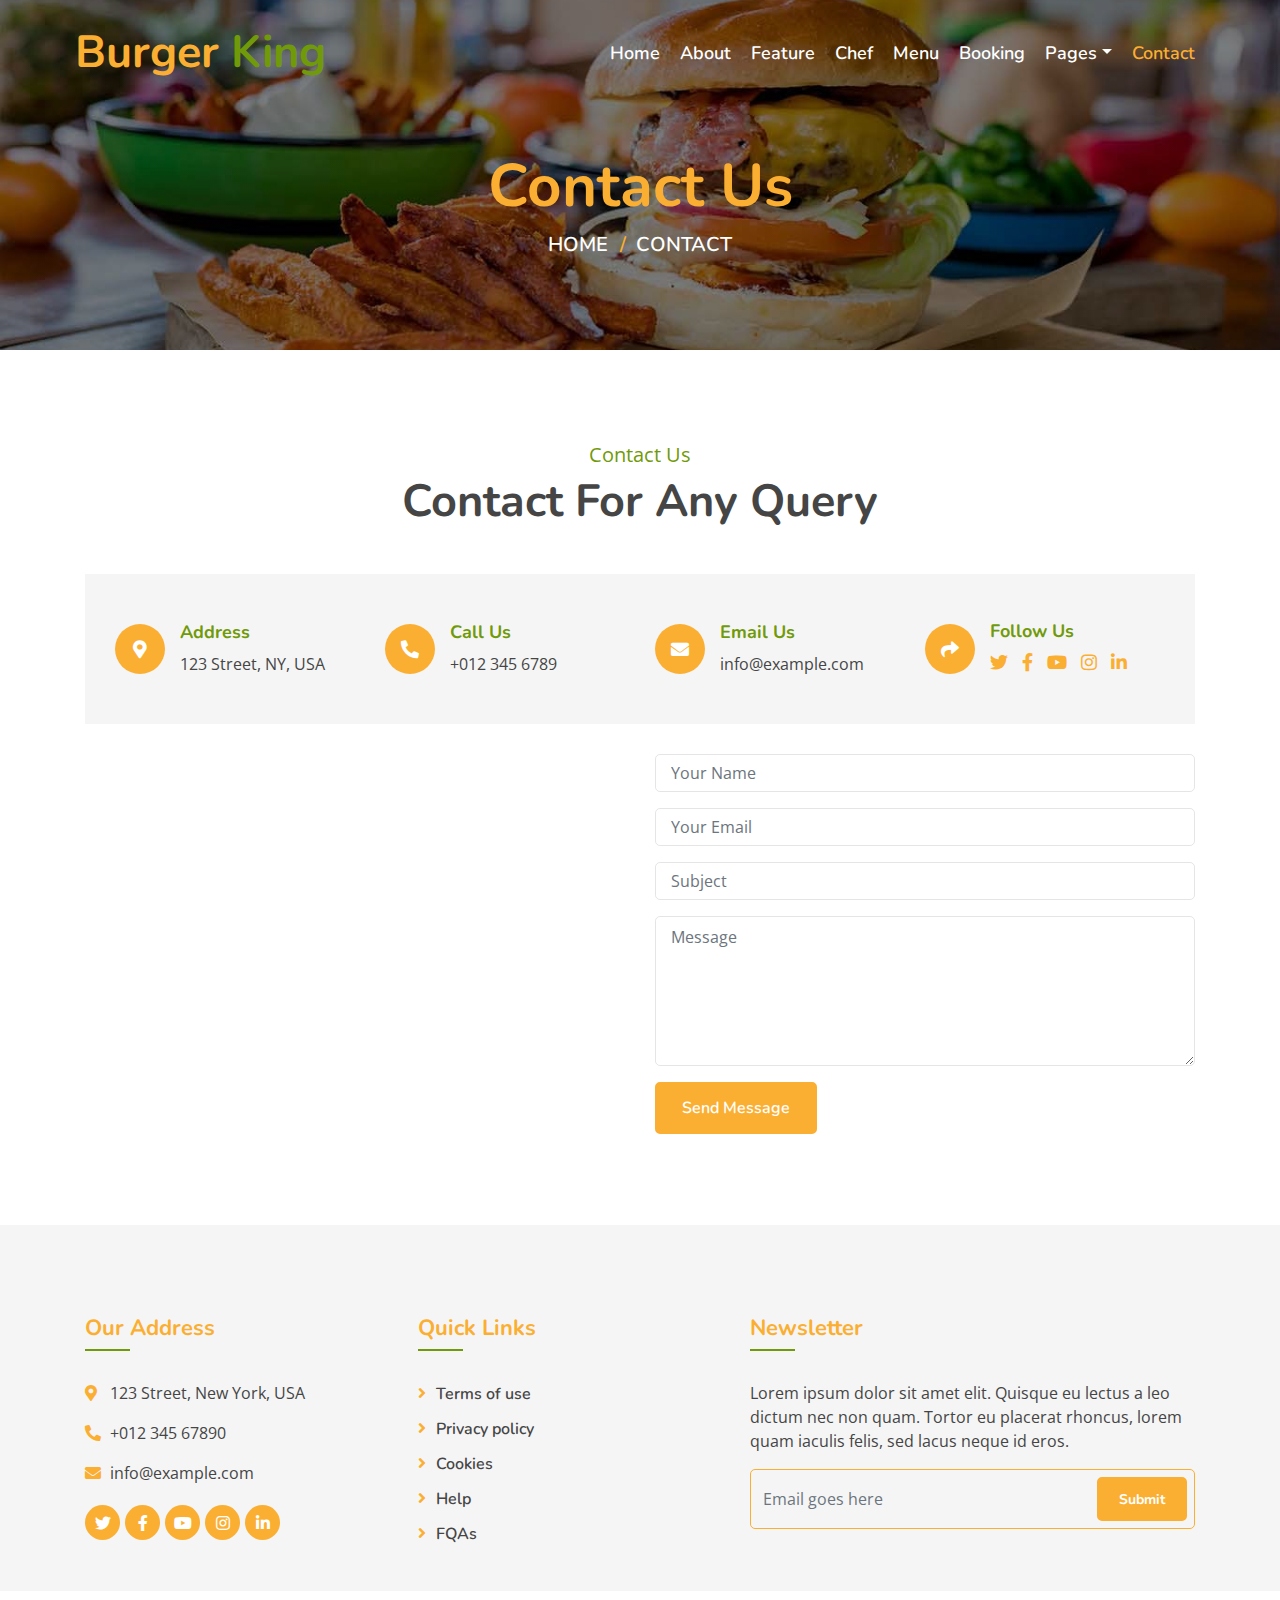
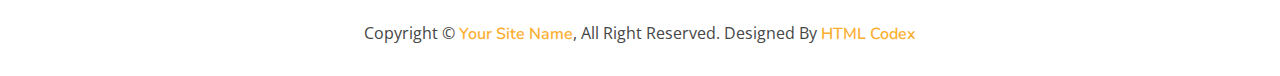
<file: contact.html>
<!DOCTYPE html>
<html lang="en">
    <head>
        <meta charset="utf-8">
        <title>Burger King - Food Website Template</title>
        <meta content="width=device-width, initial-scale=1.0" name="viewport">
        <meta content="Free Website Template" name="keywords">
        <meta content="Free Website Template" name="description">

        <!-- Favicon -->
        <link href="img/favicon.ico" rel="icon">

        <!-- Google Font -->
        <link href="https://fonts.googleapis.com/css?family=Open+Sans:300,400|Nunito:600,700" rel="stylesheet"> 
        
        <!-- CSS Libraries -->
        <link href="https://stackpath.bootstrapcdn.com/bootstrap/4.4.1/css/bootstrap.min.css" rel="stylesheet">
        <link href="https://cdnjs.cloudflare.com/ajax/libs/font-awesome/5.10.0/css/all.min.css" rel="stylesheet">
        <link href="lib/animate/animate.min.css" rel="stylesheet">
        <link href="lib/owlcarousel/assets/owl.carousel.min.css" rel="stylesheet">
        <link href="lib/flaticon/font/flaticon.css" rel="stylesheet">
        <link href="lib/tempusdominus/css/tempusdominus-bootstrap-4.min.css" rel="stylesheet" />

        <!-- Template Stylesheet -->
        <link href="css/style.css" rel="stylesheet">
    </head>

    <body>
        <!-- Nav Bar Start -->
        <div class="navbar navbar-expand-lg bg-light navbar-light">
            <div class="container-fluid">
                <a href="index.html" class="navbar-brand">Burger <span>King</span></a>
                <button type="button" class="navbar-toggler" data-toggle="collapse" data-target="#navbarCollapse">
                    <span class="navbar-toggler-icon"></span>
                </button>

                <div class="collapse navbar-collapse justify-content-between" id="navbarCollapse">
                    <div class="navbar-nav ml-auto">
                        <a href="index.html" class="nav-item nav-link">Home</a>
                        <a href="about.html" class="nav-item nav-link">About</a>
                        <a href="feature.html" class="nav-item nav-link">Feature</a>
                        <a href="team.html" class="nav-item nav-link">Chef</a>
                        <a href="menu.html" class="nav-item nav-link">Menu</a>
                        <a href="booking.html" class="nav-item nav-link">Booking</a>
                        <div class="nav-item dropdown">
                            <a href="#" class="nav-link dropdown-toggle" data-toggle="dropdown">Pages</a>
                            <div class="dropdown-menu">
                                <a href="blog.html" class="dropdown-item">Blog Grid</a>
                                <a href="single.html" class="dropdown-item">Blog Detail</a>
                            </div>
                        </div>
                        <a href="contact.html" class="nav-item nav-link active">Contact</a>
                    </div>
                </div>
            </div>
        </div>
        <!-- Nav Bar End -->
        
        
        <!-- Page Header Start -->
        <div class="page-header">
            <div class="container">
                <div class="row">
                    <div class="col-12">
                        <h2>Contact Us</h2>
                    </div>
                    <div class="col-12">
                        <a href="">Home</a>
                        <a href="">Contact</a>
                    </div>
                </div>
            </div>
        </div>
        <!-- Page Header End -->
        
        
        <!-- Contact Start -->
        <div class="contact">
            <div class="container">
                <div class="section-header text-center">
                    <p>Contact Us</p>
                    <h2>Contact For Any Query</h2>
                </div>
                <div class="row align-items-center contact-information">
                    <div class="col-md-6 col-lg-3">
                        <div class="contact-info">
                            <div class="contact-icon">
                                <i class="fa fa-map-marker-alt"></i>
                            </div>
                            <div class="contact-text">
                                <h3>Address</h3>
                                <p>123 Street, NY, USA</p>
                            </div>
                        </div>
                    </div>
                    <div class="col-md-6 col-lg-3">
                        <div class="contact-info">
                            <div class="contact-icon">
                                <i class="fa fa-phone-alt"></i>
                            </div>
                            <div class="contact-text">
                                <h3>Call Us</h3>
                                <p>+012 345 6789</p>
                            </div>
                        </div>
                    </div>
                    <div class="col-md-6 col-lg-3">
                        <div class="contact-info">
                            <div class="contact-icon">
                                <i class="fa fa-envelope"></i>
                            </div>
                            <div class="contact-text">
                                <h3>Email Us</h3>
                                <p>info@example.com</p>
                            </div>
                        </div>
                    </div>
                    <div class="col-md-6 col-lg-3">
                        <div class="contact-info">
                            <div class="contact-icon">
                                <i class="fa fa-share"></i>
                            </div>
                            <div class="contact-text">
                                <h3>Follow Us</h3>
                                <div class="contact-social">
                                    <a href=""><i class="fab fa-twitter"></i></a>
                                    <a href=""><i class="fab fa-facebook-f"></i></a>
                                    <a href=""><i class="fab fa-youtube"></i></a>
                                    <a href=""><i class="fab fa-instagram"></i></a>
                                    <a href=""><i class="fab fa-linkedin-in"></i></a>
                                </div>
                            </div>
                        </div>
                    </div>
                </div>
                <div class="row contact-form">
                    <div class="col-md-6">
                        <iframe src="https://www.google.com/maps/embed?pb=!1m18!1m12!1m3!1d3001156.4288297426!2d-78.01371936852176!3d42.72876761954724!2m3!1f0!2f0!3f0!3m2!1i1024!2i768!4f13.1!3m3!1m2!1s0x4ccc4bf0f123a5a9%3A0xddcfc6c1de189567!2sNew%20York%2C%20USA!5e0!3m2!1sen!2sbd!4v1600663868074!5m2!1sen!2sbd" frameborder="0" style="border:0;" allowfullscreen="" aria-hidden="false" tabindex="0"></iframe>
                    </div>
                    <div class="col-md-6">
                        <div id="success"></div>
                        <form name="sentMessage" id="contactForm" novalidate="novalidate">
                            <div class="control-group">
                                <input type="text" class="form-control" id="name" placeholder="Your Name" required="required" data-validation-required-message="Please enter your name" />
                                <p class="help-block text-danger"></p>
                            </div>
                            <div class="control-group">
                                <input type="email" class="form-control" id="email" placeholder="Your Email" required="required" data-validation-required-message="Please enter your email" />
                                <p class="help-block text-danger"></p>
                            </div>
                            <div class="control-group">
                                <input type="text" class="form-control" id="subject" placeholder="Subject" required="required" data-validation-required-message="Please enter a subject" />
                                <p class="help-block text-danger"></p>
                            </div>
                            <div class="control-group">
                                <textarea class="form-control" id="message" placeholder="Message" required="required" data-validation-required-message="Please enter your message"></textarea>
                                <p class="help-block text-danger"></p>
                            </div>
                            <div>
                                <button class="btn custom-btn" type="submit" id="sendMessageButton">Send Message</button>
                            </div>
                        </form>
                    </div>
                </div>
            </div>
        </div>
        <!-- Contact End -->


        <!-- Footer Start -->
        <div class="footer">
            <div class="container">
                <div class="row">
                    <div class="col-lg-7">
                        <div class="row">
                            <div class="col-md-6">
                                <div class="footer-contact">
                                    <h2>Our Address</h2>
                                    <p><i class="fa fa-map-marker-alt"></i>123 Street, New York, USA</p>
                                    <p><i class="fa fa-phone-alt"></i>+012 345 67890</p>
                                    <p><i class="fa fa-envelope"></i>info@example.com</p>
                                    <div class="footer-social">
                                        <a href=""><i class="fab fa-twitter"></i></a>
                                        <a href=""><i class="fab fa-facebook-f"></i></a>
                                        <a href=""><i class="fab fa-youtube"></i></a>
                                        <a href=""><i class="fab fa-instagram"></i></a>
                                        <a href=""><i class="fab fa-linkedin-in"></i></a>
                                    </div>
                                </div>
                            </div>
                            <div class="col-md-6">
                                <div class="footer-link">
                                    <h2>Quick Links</h2>
                                    <a href="">Terms of use</a>
                                    <a href="">Privacy policy</a>
                                    <a href="">Cookies</a>
                                    <a href="">Help</a>
                                    <a href="">FQAs</a>
                                </div>
                            </div>
                        </div>
                    </div>
                    <div class="col-lg-5">
                        <div class="footer-newsletter">
                            <h2>Newsletter</h2>
                            <p>
                                Lorem ipsum dolor sit amet elit. Quisque eu lectus a leo dictum nec non quam. Tortor eu placerat rhoncus, lorem quam iaculis felis, sed lacus neque id eros.
                            </p>
                            <div class="form">
                                <input class="form-control" placeholder="Email goes here">
                                <button class="btn custom-btn">Submit</button>
                            </div>
                        </div>
                    </div>
                </div>
            </div>
            <div class="copyright">
                <div class="container">
                    <p>Copyright &copy; <a href="#">Your Site Name</a>, All Right Reserved.</p>
                    <p>Designed By <a href="https://htmlcodex.com">HTML Codex</a></p>
                </div>
            </div>
        </div>
        <!-- Footer End -->

        <a href="#" class="back-to-top"><i class="fa fa-chevron-up"></i></a>

        <!-- JavaScript Libraries -->
        <script src="https://code.jquery.com/jquery-3.4.1.min.js"></script>
        <script src="https://stackpath.bootstrapcdn.com/bootstrap/4.4.1/js/bootstrap.bundle.min.js"></script>
        <script src="lib/easing/easing.min.js"></script>
        <script src="lib/owlcarousel/owl.carousel.min.js"></script>
        <script src="lib/tempusdominus/js/moment.min.js"></script>
        <script src="lib/tempusdominus/js/moment-timezone.min.js"></script>
        <script src="lib/tempusdominus/js/tempusdominus-bootstrap-4.min.js"></script>
        
        <!-- Contact Javascript File -->
        <script src="mail/jqBootstrapValidation.min.js"></script>
        <script src="mail/contact.js"></script>

        <!-- Template Javascript -->
        <script src="js/main.js"></script>
    </body>
</html>
</file>
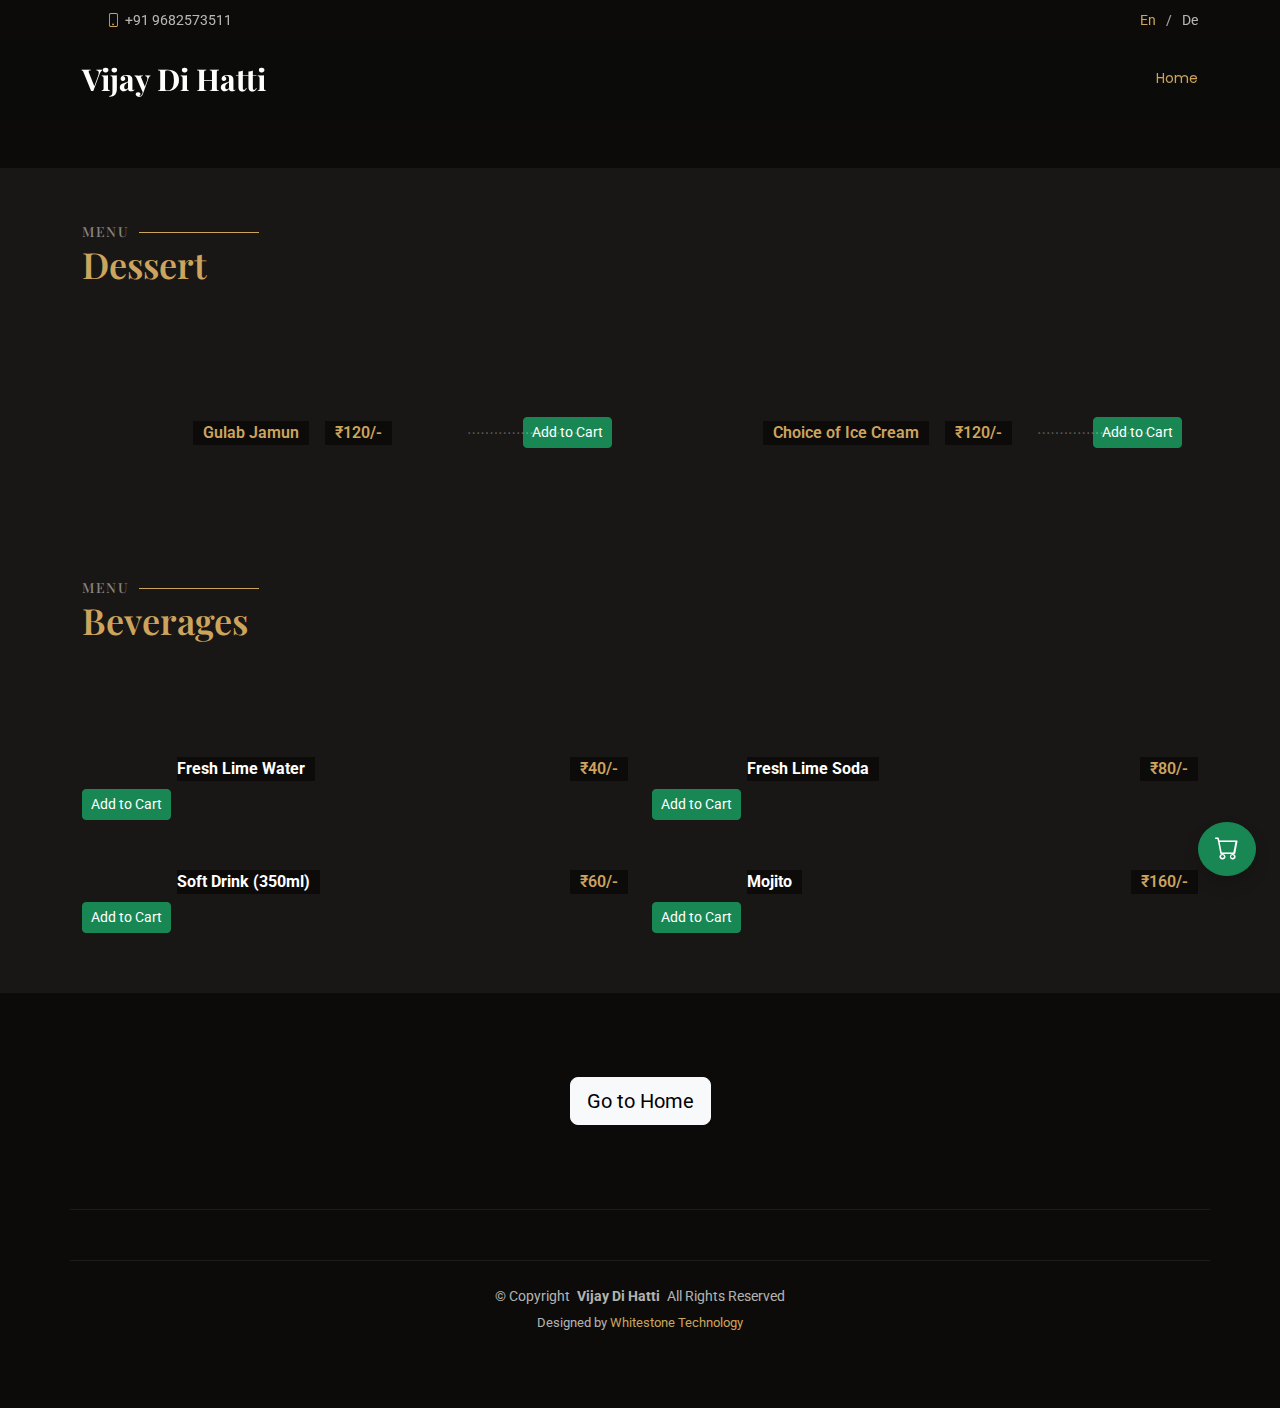
<file: dessert.html>
<!DOCTYPE html>
<html lang="en">

<head>
  <meta charset="utf-8">
  <meta content="width=device-width, initial-scale=1.0" name="viewport">
  <title>Index -Dessert menu </title>
  <meta name="description" content="">
  <meta name="keywords" content="">

  <!-- Favicons -->
  <link href="assets/img/favicon.png" rel="icon">
  <link href="assets/img/apple-touch-icon.png" rel="apple-touch-icon">

  <!-- Fonts -->
  <link href="https://fonts.googleapis.com" rel="preconnect">
  <link href="https://fonts.gstatic.com" rel="preconnect" crossorigin>
  <link href="https://fonts.googleapis.com/css2?family=Roboto:ital,wght@0,100;0,300;0,400;0,500;0,700;0,900;1,100;1,300;1,400;1,500;1,700;1,900&family=Poppins:ital,wght@0,100;0,200;0,300;0,400;0,500;0,600;0,700;0,800;0,900;1,100;1,200;1,300;1,400;1,500;1,600;1,700;1,800;1,900&family=Playfair+Display:ital,wght@0,400;0,500;0,600;0,700;0,800;0,900;1,400;1,500;1,600;1,700;1,800;1,900&display=swap" rel="stylesheet">

  <!-- Vendor CSS Files -->
  <link href="assets/vendor/bootstrap/css/bootstrap.min.css" rel="stylesheet">
  <link href="assets/vendor/bootstrap-icons/bootstrap-icons.css" rel="stylesheet">
  <link href="assets/vendor/aos/aos.css" rel="stylesheet">
  <link href="assets/vendor/glightbox/css/glightbox.min.css" rel="stylesheet">
  <link href="assets/vendor/swiper/swiper-bundle.min.css" rel="stylesheet">

  <!-- Main CSS File -->
  <link href="assets/css/main.css" rel="stylesheet">

  <!-- =======================================================
  * Template Name: Restaurantly
  * Template URL: https://bootstrapmade.com/restaurantly-restaurant-template/
  * Updated: Aug 07 2024 with Bootstrap v5.3.3
  * Author: BootstrapMade.com
  * License: https://bootstrapmade.com/license/
  ======================================================== -->
</head>

<body class="index-page">

  <header id="header" class="header fixed-top">

    <div class="topbar d-flex align-items-center">
      <div class="container d-flex justify-content-center justify-content-md-between">
        <div class="contact-info d-flex align-items-center">
          
          <i class="bi bi-phone d-flex align-items-center ms-4"><span>  +91 9682573511  </span></i>
        </div>
        <div class="languages d-none d-md-flex align-items-center">
          <ul>
            <li>En</li>
            <li><a href="#">De</a></li>
          </ul>
        </div>
      </div>
    </div><!-- End Top Bar -->

    <div class="branding d-flex align-items-cente">

      <div class="container position-relative d-flex align-items-center justify-content-between">
        <a href="index.html" class="logo d-flex align-items-center me-auto me-xl-0">
          <!-- Uncomment the line below if you also wish to use an image logo -->
          <!-- <img src="assets/img/logo.png" alt=""> -->
          <h1 class="sitename">  Vijay Di Hatti  </h1>
        </a>

        <nav id="navmenu" class="navmenu">
          <ul>
            <li><a href="index.html" class="active">Home<br></a></li>
            
            
         
          </ul>
          <i class="mobile-nav-toggle d-xl-none bi bi-list"></i>
        </nav>
      

      </div>

    </div>

  </header>

  <main class="main">

  <section class="mb-5"> <!-- Adds bottom margin to the first section --></section>

  
     <!-- Menu Section -->
     <section id="menu" class="menu section">

      <!-- Section Title -->
      <div class="container section-title" data-aos="fade-up">
        <h2>Menu</h2>
        <p>  Dessert  </p>
      </div><!-- End Section Title -->

      <div class="container isotope-layout" data-default-filter="*" data-layout="masonry" data-sort="original-order">

        <div class="row" data-aos="fade-up" data-aos-delay="100">
          <div class="col-lg-12 d-flex justify-content-center">
            <ul class="menu-filters isotope-filters">
             <!-- <li data-filter="*" class="filter-active">All</li> -->
              
            </ul>
          </div>
        </div><!-- Menu Filters -->

        <div class="row isotope-container" data-aos="fade-up" data-aos-delay="200">

            <div class="col-lg-6 menu-item isotope-item filter-starters">
                <div class="menu-content d-flex justify-content-between align-items-center p-3">
                    <div class="d-flex align-items-center">
                        <span class="menu-item-name">Gulab Jamun</span>
                        <span class="ms-3">₹120/-</span>
                    </div>
                    <button onclick="addToCart('Gulab Jamun', 120)" class="btn btn-success btn-sm ms-3">Add to Cart</button>
                </div>
            </div>
            
            <div class="col-lg-6 menu-item isotope-item filter-starters">
                <div class="menu-content d-flex justify-content-between align-items-center p-3">
                    <div class="d-flex align-items-center">
                        <span class="menu-item-name">Choice of Ice Cream</span>
                        <span class="ms-3">₹120/-</span>
                    </div>
                    <button onclick="addToCart('Choice of Ice Cream', 120)" class="btn btn-success btn-sm ms-3">Add to Cart</button>
                </div>
            </div>
            
              
              
          
              
              
              
          

        </div><!-- Menu Container -->

      </div>

    </section><!-- /Menu Section -->

    <!-- Menu Section -->
    <section id="menu" class="menu section">

      <!-- Section Title -->
      <div class="container section-title" data-aos="fade-up">
        <h2>Menu</h2>
        <p>  Beverages  </p>
      </div><!-- End Section Title -->

      <div class="container isotope-layout" data-default-filter="*" data-layout="masonry" data-sort="original-order">

        <div class="row" data-aos="fade-up" data-aos-delay="100">
          <div class="col-lg-12 d-flex justify-content-center">
            <ul class="menu-filters isotope-filters">
             <!-- <li data-filter="*" class="filter-active">All</li> -->
              
            </ul>
          </div>
        </div><!-- Menu Filters -->

        <div class="row isotope-container" data-aos="fade-up" data-aos-delay="200">

            <div class="col-lg-6 menu-item isotope-item filter-starters">
                <div class="menu-content"><a href="#">Fresh Lime Water</a><span>₹40/-</span></div>
                <div class="menu-ingredients"></div>
                <button onclick="addToCart('Fresh Lime Water', 40)" class="btn btn-success btn-sm mt-2">Add to Cart</button>
            </div><!-- Menu Item -->
            
            <div class="col-lg-6 menu-item isotope-item filter-starters">
                <div class="menu-content"><a href="#">Fresh Lime Soda</a><span>₹80/-</span></div>
                <div class="menu-ingredients"></div>
                <button onclick="addToCart('Fresh Lime Soda', 80)" class="btn btn-success btn-sm mt-2">Add to Cart</button>
            </div><!-- Menu Item -->
            
            <div class="col-lg-6 menu-item isotope-item filter-starters">
                <div class="menu-content"><a href="#">Soft Drink (350ml)</a><span>₹60/-</span></div>
                <div class="menu-ingredients"></div>
                <button onclick="addToCart('Soft Drink (350ml)', 60)" class="btn btn-success btn-sm mt-2">Add to Cart</button>
            </div><!-- Menu Item -->
            
            <div class="col-lg-6 menu-item isotope-item filter-starters">
                <div class="menu-content"><a href="#">Mojito</a><span>₹160/-</span></div>
                <div class="menu-ingredients"></div>
                <button onclick="addToCart('Mojito', 160)" class="btn btn-success btn-sm mt-2">Add to Cart</button>
            </div><!-- Menu Item -->
            
          

        </div><!-- Menu Container -->

      </div>

    </section><!-- /Menu Section -->

    <section class="text-center my-4">
        <a href="index.html" class="btn btn-light btn-lg text-black">Go to Home</a>
    </section>
    


  </main>

  <footer id="footer" class="footer">

    <div class="container footer-top">
      <div class="row gy-4">
      

    <div class="container copyright text-center mt-4">
      <p>© <span>Copyright</span> <strong class="px-1 sitename"> Vijay Di Hatti  </strong> <span>All Rights Reserved</span></p>
      <div class="credits">
        
        Designed by <a href="https://bootstrapmade.com/"> Whitestone Technology </a>
      </div>
    </div>

  </footer>

  <!-- Scroll Top -->
  <a href="#" id="scroll-top" class="scroll-top d-flex align-items-center justify-content-center"><i class="bi bi-arrow-up-short"></i></a>

  <!-- Floating Cart Button -->
  <a href="cart.html" id="floating-cart-button" class="position-fixed bottom-0 end-0 m-4 btn btn-success btn-lg rounded-circle shadow">
      <i class="bi bi-cart"></i>
      <span id="floating-cart-count" class="position-absolute top-0 start-100 translate-middle badge rounded-pill bg-danger" style="display: none;">0</span>
  </a>

  <!-- Preloader -->
  <div id="preloader"></div>

  <!-- Vendor JS Files -->
  <script src="assets/vendor/bootstrap/js/bootstrap.bundle.min.js"></script>
  <script src="assets/vendor/php-email-form/validate.js"></script>
  <script src="assets/vendor/aos/aos.js"></script>
  <script src="assets/vendor/glightbox/js/glightbox.min.js"></script>
  <script src="assets/vendor/imagesloaded/imagesloaded.pkgd.min.js"></script>
  <script src="assets/vendor/isotope-layout/isotope.pkgd.min.js"></script>
  <script src="assets/vendor/swiper/swiper-bundle.min.js"></script>

  <!-- Main JS File -->
  <script src="assets/js/main.js"></script>

  <!-- Cart functionality -->
  <script src="assets/js/cart2.js"></script>

</body>

</html>
</file>
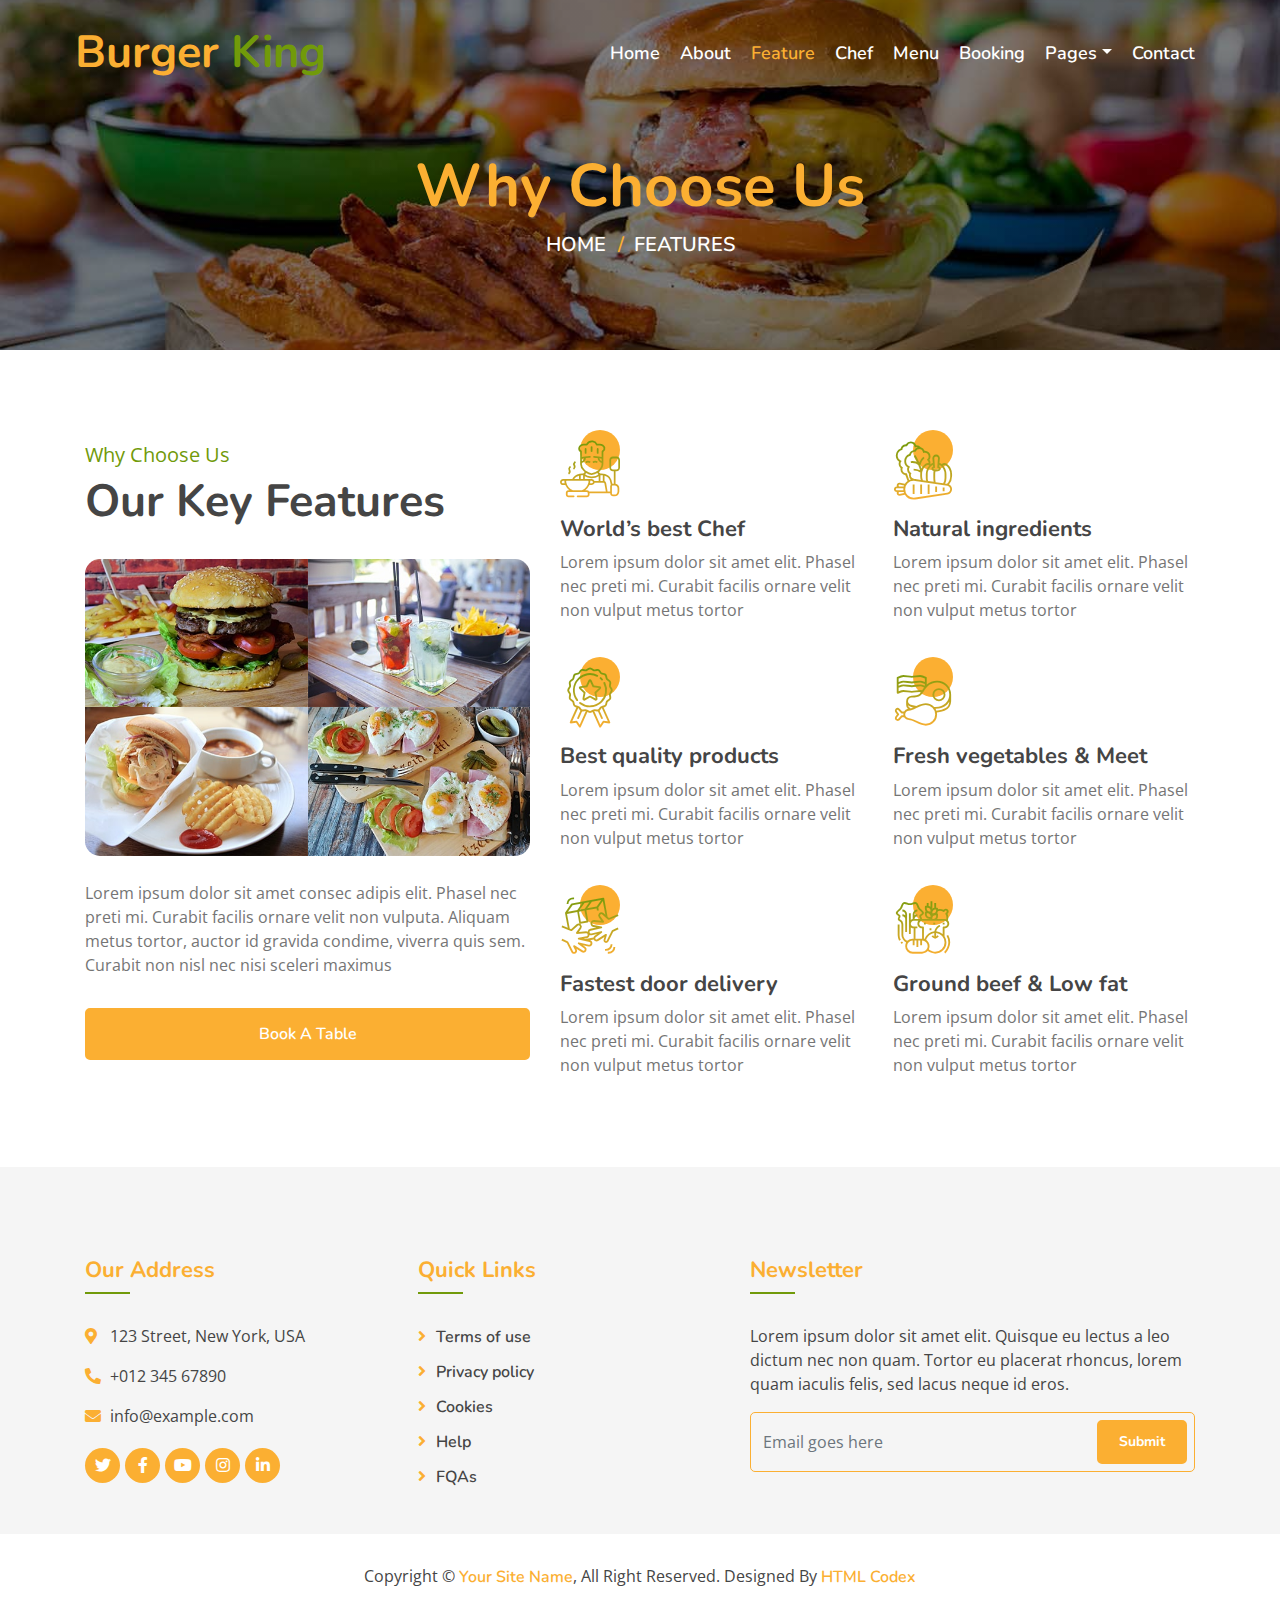
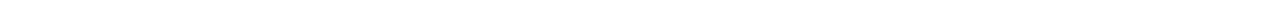
<file: feature.html>
<!DOCTYPE html>
<html lang="en">
    <head>
        <meta charset="utf-8">
        <title>Burger King - Food Website Template</title>
        <meta content="width=device-width, initial-scale=1.0" name="viewport">
        <meta content="Free Website Template" name="keywords">
        <meta content="Free Website Template" name="description">

        <!-- Favicon -->
        <link href="img/favicon.ico" rel="icon">

        <!-- Google Font -->
        <link href="https://fonts.googleapis.com/css?family=Open+Sans:300,400|Nunito:600,700" rel="stylesheet"> 
        
        <!-- CSS Libraries -->
        <link href="https://stackpath.bootstrapcdn.com/bootstrap/4.4.1/css/bootstrap.min.css" rel="stylesheet">
        <link href="https://cdnjs.cloudflare.com/ajax/libs/font-awesome/5.10.0/css/all.min.css" rel="stylesheet">
        <link href="lib/animate/animate.min.css" rel="stylesheet">
        <link href="lib/owlcarousel/assets/owl.carousel.min.css" rel="stylesheet">
        <link href="lib/flaticon/font/flaticon.css" rel="stylesheet">
        <link href="lib/tempusdominus/css/tempusdominus-bootstrap-4.min.css" rel="stylesheet" />

        <!-- Template Stylesheet -->
        <link href="css/style.css" rel="stylesheet">
    </head>

    <body>
        <!-- Nav Bar Start -->
        <div class="navbar navbar-expand-lg bg-light navbar-light">
            <div class="container-fluid">
                <a href="index.html" class="navbar-brand">Burger <span>King</span></a>
                <button type="button" class="navbar-toggler" data-toggle="collapse" data-target="#navbarCollapse">
                    <span class="navbar-toggler-icon"></span>
                </button>

                <div class="collapse navbar-collapse justify-content-between" id="navbarCollapse">
                    <div class="navbar-nav ml-auto">
                        <a href="index.html" class="nav-item nav-link">Home</a>
                        <a href="about.html" class="nav-item nav-link">About</a>
                        <a href="feature.html" class="nav-item nav-link active">Feature</a>
                        <a href="team.html" class="nav-item nav-link">Chef</a>
                        <a href="menu.html" class="nav-item nav-link">Menu</a>
                        <a href="booking.html" class="nav-item nav-link">Booking</a>
                        <div class="nav-item dropdown">
                            <a href="#" class="nav-link dropdown-toggle" data-toggle="dropdown">Pages</a>
                            <div class="dropdown-menu">
                                <a href="blog.html" class="dropdown-item">Blog Grid</a>
                                <a href="single.html" class="dropdown-item">Blog Detail</a>
                            </div>
                        </div>
                        <a href="contact.html" class="nav-item nav-link">Contact</a>
                    </div>
                </div>
            </div>
        </div>
        <!-- Nav Bar End -->
        
        
        <!-- Page Header Start -->
        <div class="page-header">
            <div class="container">
                <div class="row">
                    <div class="col-12">
                        <h2>Why Choose Us</h2>
                    </div>
                    <div class="col-12">
                        <a href="">Home</a>
                        <a href="">Features</a>
                    </div>
                </div>
            </div>
        </div>
        <!-- Page Header End -->
        

        <!-- Feature Start -->
        <div class="feature">
            <div class="container">
                <div class="row">
                    <div class="col-lg-5">
                        <div class="section-header">
                            <p>Why Choose Us</p>
                            <h2>Our Key Features</h2>
                        </div>
                        <div class="feature-text">
                            <div class="feature-img">
                                <div class="row">
                                    <div class="col-6">
                                        <img src="img/feature-1.jpg" alt="Image">
                                    </div>
                                    <div class="col-6">
                                        <img src="img/feature-2.jpg" alt="Image">
                                    </div>
                                    <div class="col-6">
                                        <img src="img/feature-3.jpg" alt="Image">
                                    </div>
                                    <div class="col-6">
                                        <img src="img/feature-4.jpg" alt="Image">
                                    </div>
                                </div>
                            </div>
                            <p>
                                Lorem ipsum dolor sit amet consec adipis elit. Phasel nec preti mi. Curabit facilis ornare velit non vulputa. Aliquam metus tortor, auctor id gravida condime, viverra quis sem. Curabit non nisl nec nisi sceleri maximus 
                            </p>
                            <a class="btn custom-btn" href="">Book A Table</a>
                        </div>
                    </div>
                    <div class="col-lg-7">
                        <div class="row">
                            <div class="col-sm-6">
                                <div class="feature-item">
                                    <i class="flaticon-cooking"></i>
                                    <h3>World’s best Chef</h3>
                                    <p>
                                        Lorem ipsum dolor sit amet elit. Phasel nec preti mi. Curabit facilis ornare velit non vulput metus tortor
                                    </p>
                                </div>
                            </div>
                            <div class="col-sm-6">
                                <div class="feature-item">
                                    <i class="flaticon-vegetable"></i>
                                    <h3>Natural ingredients</h3>
                                    <p>
                                        Lorem ipsum dolor sit amet elit. Phasel nec preti mi. Curabit facilis ornare velit non vulput metus tortor
                                    </p>
                                </div>
                            </div>
                        </div>
                        <div class="row">
                            <div class="col-sm-6">
                                <div class="feature-item">
                                    <i class="flaticon-medal"></i>
                                    <h3>Best quality products</h3>
                                    <p>
                                        Lorem ipsum dolor sit amet elit. Phasel nec preti mi. Curabit facilis ornare velit non vulput metus tortor
                                    </p>
                                </div>
                            </div>
                            <div class="col-sm-6">
                                <div class="feature-item">
                                    <i class="flaticon-meat"></i>
                                    <h3>Fresh vegetables & Meet</h3>
                                    <p>
                                        Lorem ipsum dolor sit amet elit. Phasel nec preti mi. Curabit facilis ornare velit non vulput metus tortor
                                    </p>
                                </div>
                            </div>
                        </div>
                        <div class="row">
                            <div class="col-sm-6">
                                <div class="feature-item">
                                    <i class="flaticon-courier"></i>
                                    <h3>Fastest door delivery</h3>
                                    <p>
                                        Lorem ipsum dolor sit amet elit. Phasel nec preti mi. Curabit facilis ornare velit non vulput metus tortor
                                    </p>
                                </div>
                            </div>
                            <div class="col-sm-6">
                                <div class="feature-item">
                                    <i class="flaticon-fruits-and-vegetables"></i>
                                    <h3>Ground beef & Low fat</h3>
                                    <p>
                                        Lorem ipsum dolor sit amet elit. Phasel nec preti mi. Curabit facilis ornare velit non vulput metus tortor
                                    </p>
                                </div>
                            </div>
                        </div>
                    </div>
                </div>
            </div>
        </div>
        <!-- Feature End -->


        <!-- Footer Start -->
        <div class="footer">
            <div class="container">
                <div class="row">
                    <div class="col-lg-7">
                        <div class="row">
                            <div class="col-md-6">
                                <div class="footer-contact">
                                    <h2>Our Address</h2>
                                    <p><i class="fa fa-map-marker-alt"></i>123 Street, New York, USA</p>
                                    <p><i class="fa fa-phone-alt"></i>+012 345 67890</p>
                                    <p><i class="fa fa-envelope"></i>info@example.com</p>
                                    <div class="footer-social">
                                        <a href=""><i class="fab fa-twitter"></i></a>
                                        <a href=""><i class="fab fa-facebook-f"></i></a>
                                        <a href=""><i class="fab fa-youtube"></i></a>
                                        <a href=""><i class="fab fa-instagram"></i></a>
                                        <a href=""><i class="fab fa-linkedin-in"></i></a>
                                    </div>
                                </div>
                            </div>
                            <div class="col-md-6">
                                <div class="footer-link">
                                    <h2>Quick Links</h2>
                                    <a href="">Terms of use</a>
                                    <a href="">Privacy policy</a>
                                    <a href="">Cookies</a>
                                    <a href="">Help</a>
                                    <a href="">FQAs</a>
                                </div>
                            </div>
                        </div>
                    </div>
                    <div class="col-lg-5">
                        <div class="footer-newsletter">
                            <h2>Newsletter</h2>
                            <p>
                                Lorem ipsum dolor sit amet elit. Quisque eu lectus a leo dictum nec non quam. Tortor eu placerat rhoncus, lorem quam iaculis felis, sed lacus neque id eros.
                            </p>
                            <div class="form">
                                <input class="form-control" placeholder="Email goes here">
                                <button class="btn custom-btn">Submit</button>
                            </div>
                        </div>
                    </div>
                </div>
            </div>
            <div class="copyright">
                <div class="container">
                    <p>Copyright &copy; <a href="#">Your Site Name</a>, All Right Reserved.</p>
                    <p>Designed By <a href="https://htmlcodex.com">HTML Codex</a></p>
                </div>
            </div>
        </div>
        <!-- Footer End -->

        <a href="#" class="back-to-top"><i class="fa fa-chevron-up"></i></a>

        <!-- JavaScript Libraries -->
        <script src="https://code.jquery.com/jquery-3.4.1.min.js"></script>
        <script src="https://stackpath.bootstrapcdn.com/bootstrap/4.4.1/js/bootstrap.bundle.min.js"></script>
        <script src="lib/easing/easing.min.js"></script>
        <script src="lib/owlcarousel/owl.carousel.min.js"></script>
        <script src="lib/tempusdominus/js/moment.min.js"></script>
        <script src="lib/tempusdominus/js/moment-timezone.min.js"></script>
        <script src="lib/tempusdominus/js/tempusdominus-bootstrap-4.min.js"></script>
        
        <!-- Contact Javascript File -->
        <script src="mail/jqBootstrapValidation.min.js"></script>
        <script src="mail/contact.js"></script>

        <!-- Template Javascript -->
        <script src="js/main.js"></script>
    </body>
</html>
</file>
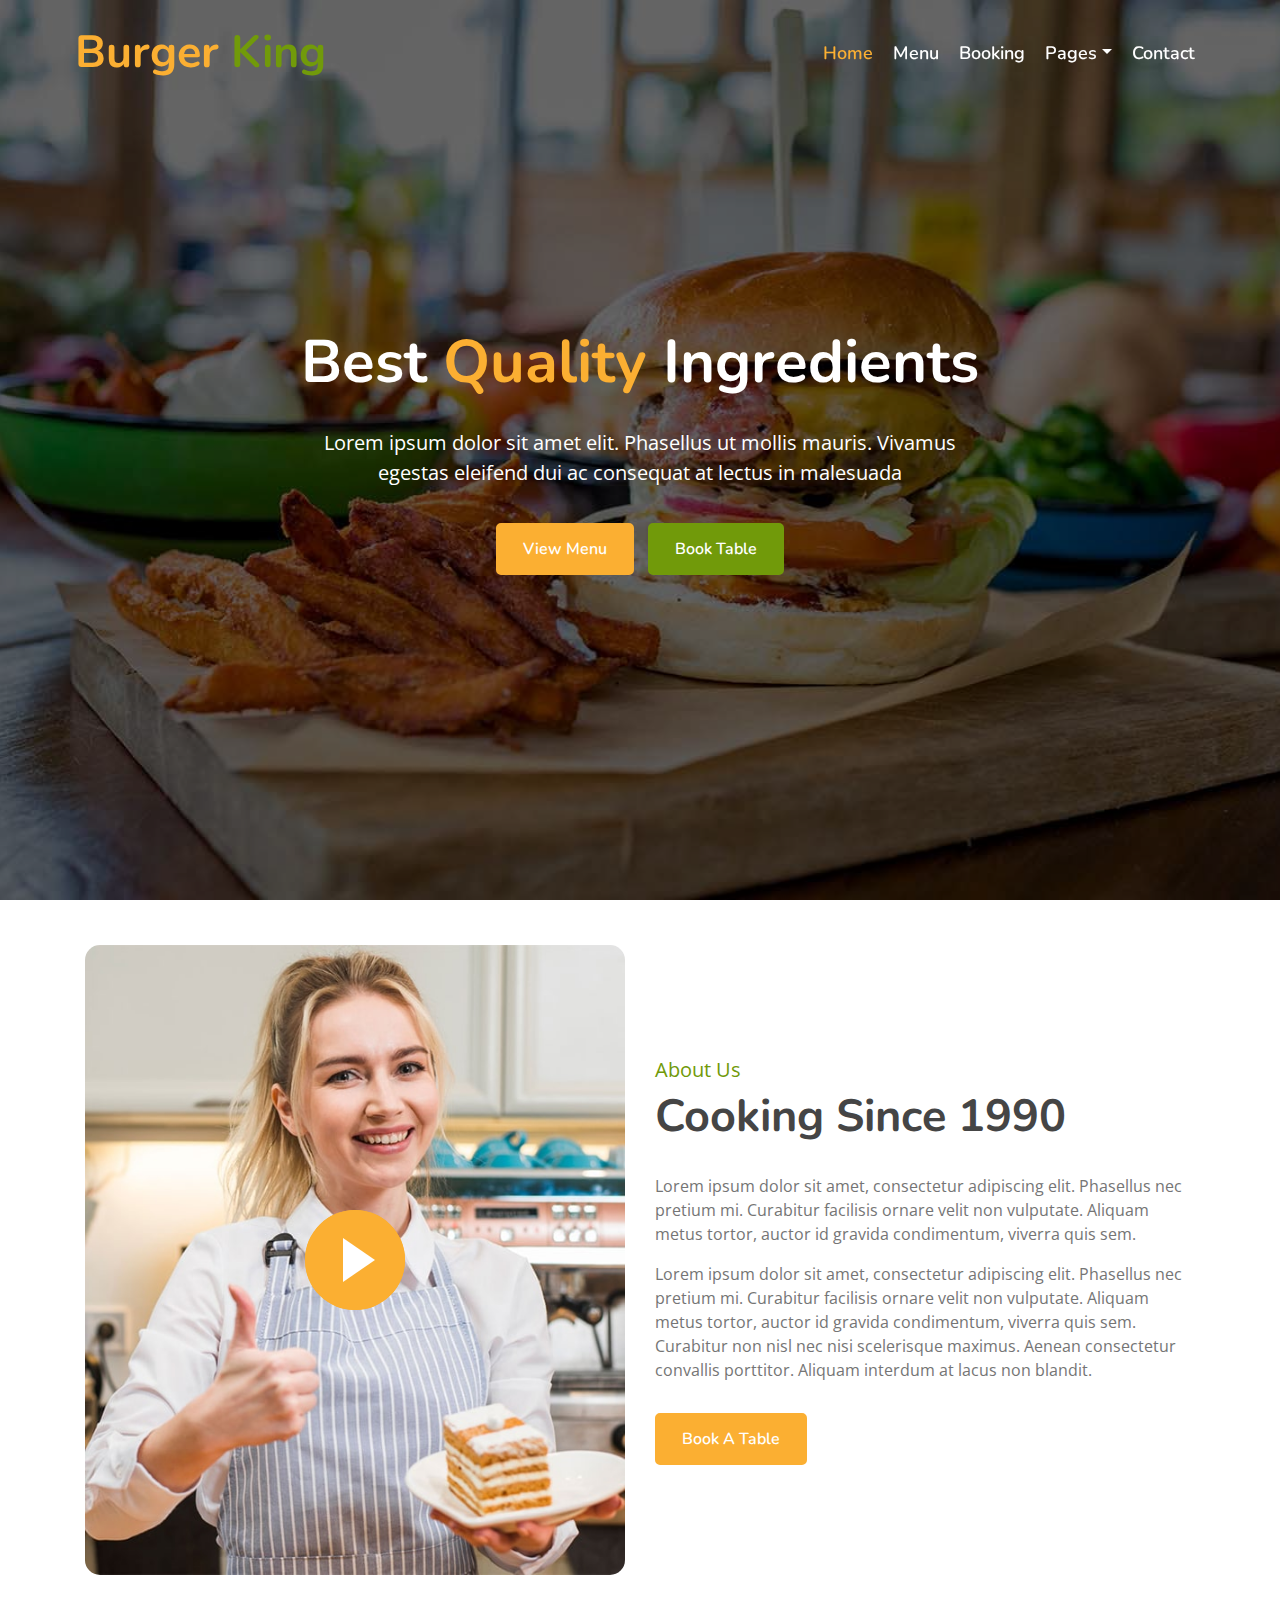
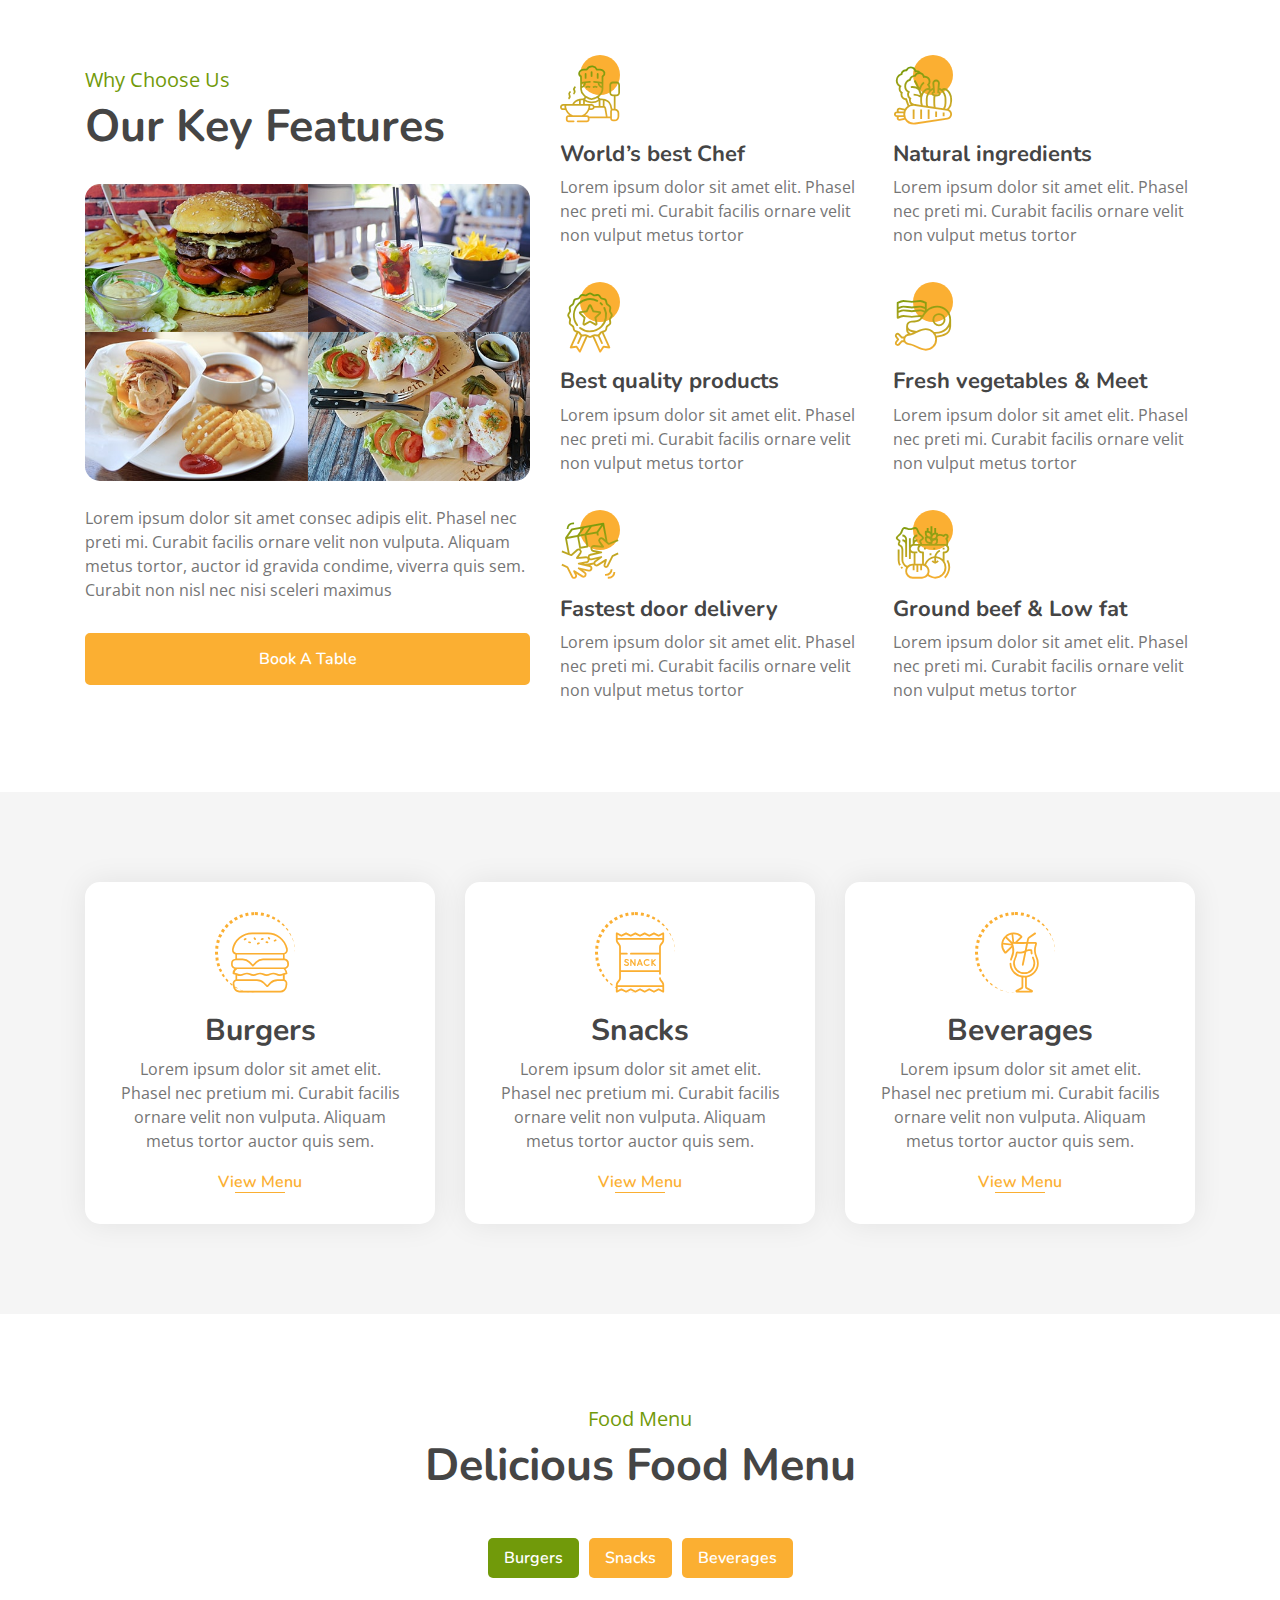
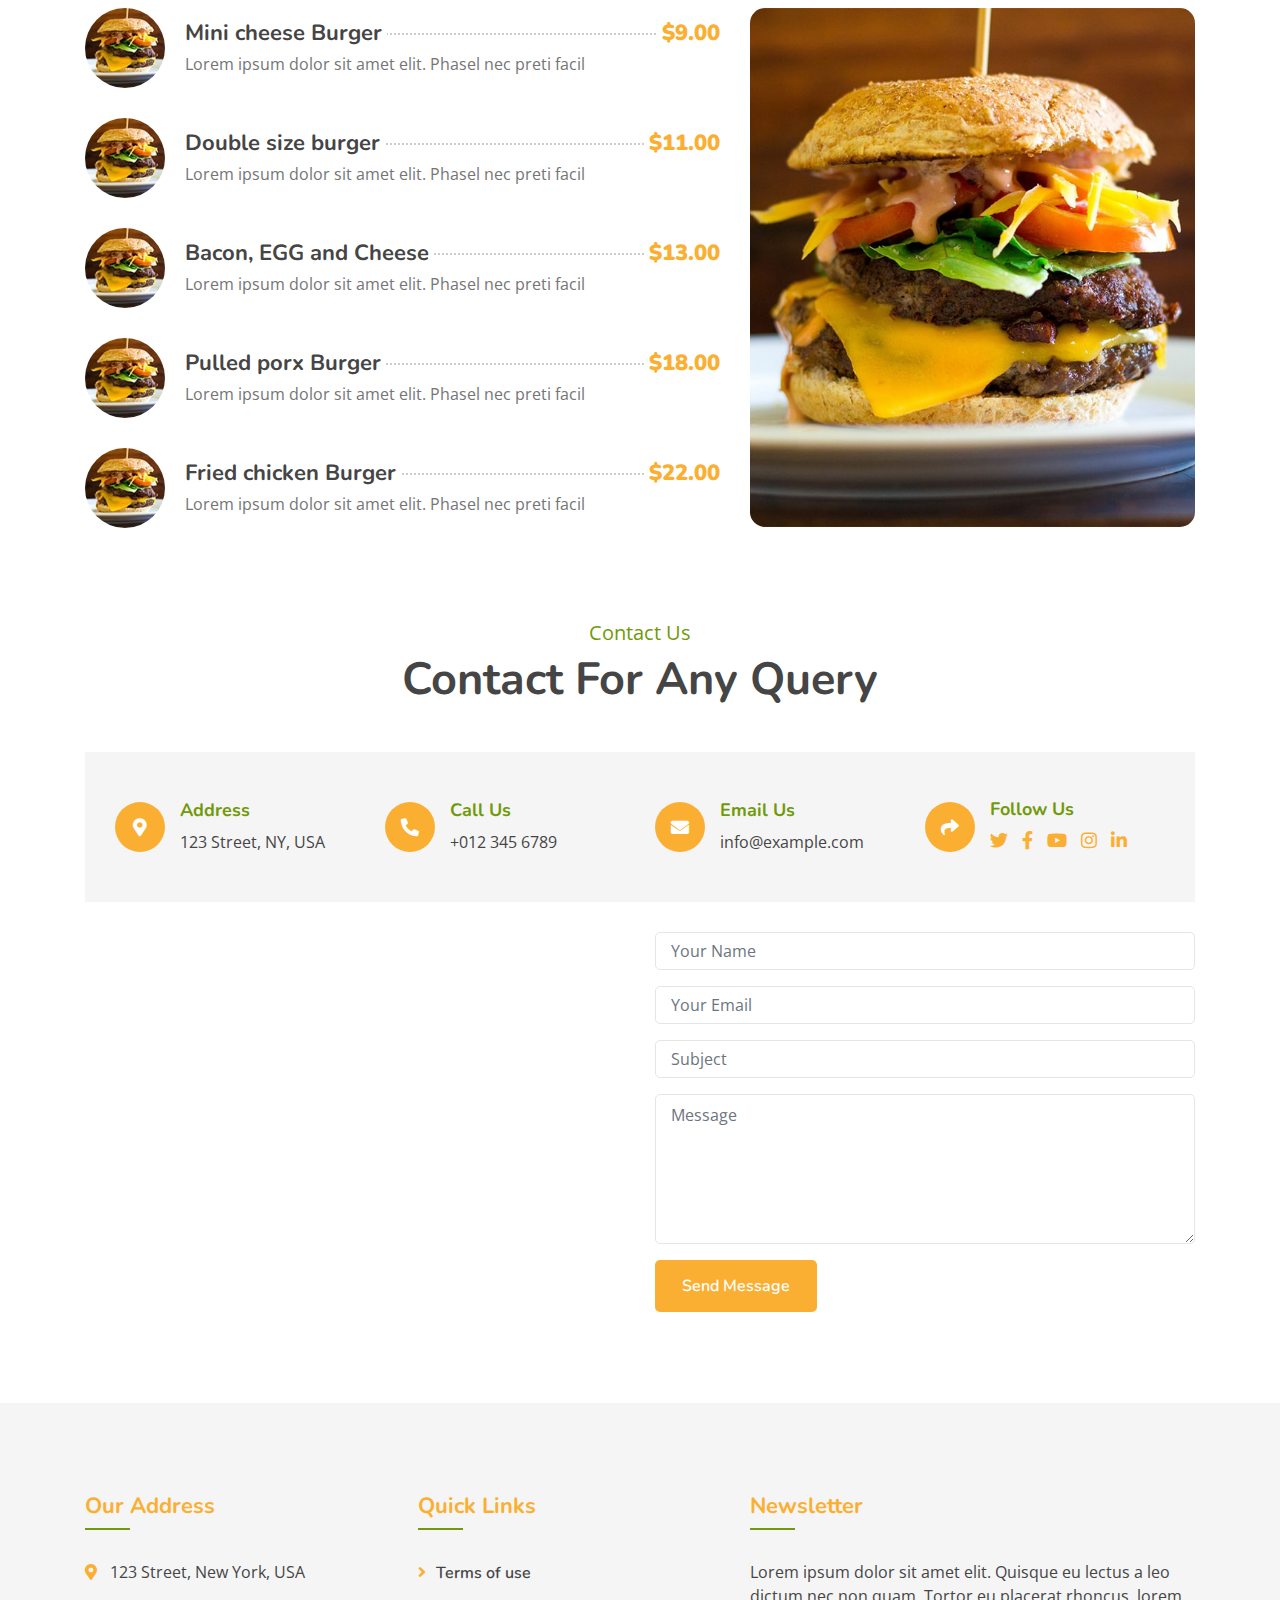
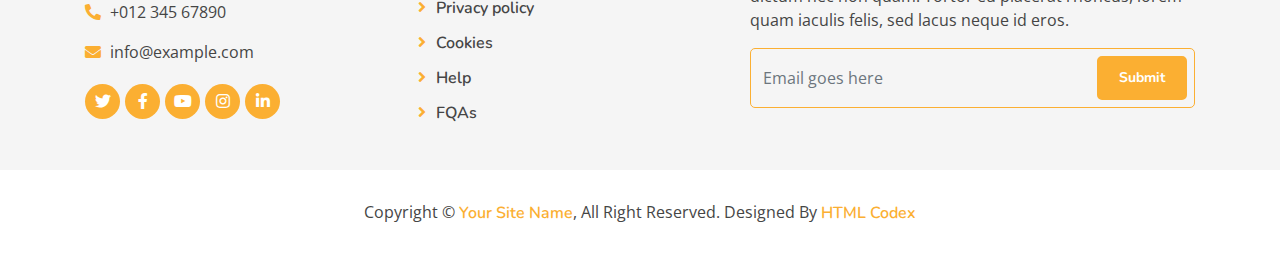
<file: indexold.html>
<!DOCTYPE html>
<html lang="en">
    <head>
        <meta charset="utf-8">
        <title>Burger King - Food Website Template</title>
        <meta content="width=device-width, initial-scale=1.0" name="viewport">
        <meta content="Free Website Template" name="keywords">
        <meta content="Free Website Template" name="description">

        <!-- Favicon -->
        <link href="img/favicon.ico" rel="icon">

        <!-- Google Font -->
        <link href="https://fonts.googleapis.com/css?family=Open+Sans:300,400|Nunito:600,700" rel="stylesheet"> 
        
        <!-- CSS Libraries -->
        <link href="https://stackpath.bootstrapcdn.com/bootstrap/4.4.1/css/bootstrap.min.css" rel="stylesheet">
        <link href="https://cdnjs.cloudflare.com/ajax/libs/font-awesome/5.10.0/css/all.min.css" rel="stylesheet">
        <link href="lib/animate/animate.min.css" rel="stylesheet">
        <link href="lib/owlcarousel/assets/owl.carousel.min.css" rel="stylesheet">
        <link href="lib/flaticon/font/flaticon.css" rel="stylesheet">
        <link href="lib/tempusdominus/css/tempusdominus-bootstrap-4.min.css" rel="stylesheet" />

        <!-- Template Stylesheet -->
        <link href="css/style.css" rel="stylesheet">
    </head>

    <body>
        <!-- Nav Bar Start -->
        <div class="navbar navbar-expand-lg bg-light navbar-light">
            <div class="container-fluid">
                <a href="index.html" class="navbar-brand">Burger <span>King</span></a>
                <button type="button" class="navbar-toggler" data-toggle="collapse" data-target="#navbarCollapse">
                    <span class="navbar-toggler-icon"></span>
                </button>

                <div class="collapse navbar-collapse justify-content-between" id="navbarCollapse">
                    <div class="navbar-nav ml-auto">
                        <a href="index.html" class="nav-item nav-link active">Home</a>
                        
                        <a href="menu.html" class="nav-item nav-link">Menu</a>
                        <a href="booking.html" class="nav-item nav-link">Booking</a>
                        <div class="nav-item dropdown">
                            <a href="#" class="nav-link dropdown-toggle" data-toggle="dropdown">Pages</a>
                            <div class="dropdown-menu">
                                <a href="single.html" class="dropdown-item">Blog Detail</a>
                            </div>
                        </div>
                        <a href="contact.html" class="nav-item nav-link">Contact</a>
                    </div>
                </div>
            </div>
        </div>
        <!-- Nav Bar End -->


        <!-- Carousel Start -->
        <div class="carousel">
            <div class="container-fluid">
                <div class="owl-carousel">
                    <div class="carousel-item">
                        <div class="carousel-img">
                            <img src="img/carousel-1.jpg" alt="Image">
                        </div>
                        <div class="carousel-text">
                            <h1>Best <span>Quality</span> Ingredients</h1>
                            <p>
                                Lorem ipsum dolor sit amet elit. Phasellus ut mollis mauris. Vivamus egestas eleifend dui ac consequat at lectus in malesuada
                            </p>
                            <div class="carousel-btn">
                                <a class="btn custom-btn" href="">View Menu</a>
                                <a class="btn custom-btn" href="">Book Table</a>
                            </div>
                        </div>
                    </div>
                    <div class="carousel-item">
                        <div class="carousel-img">
                            <img src="img/carousel-2.jpg" alt="Image">
                        </div>
                        <div class="carousel-text">
                            <h1>World’s <span>Best</span> Chef</h1>
                            <p>
                                Morbi sagittis turpis id suscipit feugiat. Suspendisse eu augue urna. Morbi sagittis, orci sodales varius fermentum, tortor
                            </p>
                            <div class="carousel-btn">
                                <a class="btn custom-btn" href="">View Menu</a>
                                <a class="btn custom-btn" href="">Book Table</a>
                            </div>
                        </div>
                    </div>
                    <div class="carousel-item">
                        <div class="carousel-img">
                            <img src="img/carousel-3.jpg" alt="Image">
                        </div>
                        <div class="carousel-text">
                            <h1>Fastest Order <span>Delivery</span></h1>
                            <p>
                                Sed ultrices, est eget feugiat accumsan, dui nibh egestas tortor, ut rhoncus nibh ligula euismod quam. Proin pellentesque odio
                            </p>
                            <div class="carousel-btn">
                                <a class="btn custom-btn" href="">View Menu</a>
                                <a class="btn custom-btn" href="">Book Table</a>
                            </div>
                        </div>
                    </div>
                </div>
            </div>
        </div>
        <!-- Carousel End -->
        
        
        <!-- Booking Start -->
       
        <!-- Booking End -->
        

        <!-- About Start -->
        <div class="about">
            <div class="container">
                <div class="row align-items-center">
                    <div class="col-lg-6">
                        <div class="about-img">
                            <img src="img/about.jpg" alt="Image">
                            <button type="button" class="btn-play" data-toggle="modal" data-src="https://www.youtube.com/embed/DWRcNpR6Kdc" data-target="#videoModal">
                                <span></span>
                            </button>
                        </div>
                    </div>
                    <div class="col-lg-6">
                        <div class="about-content">
                            <div class="section-header">
                                <p>About Us</p>
                                <h2>Cooking Since 1990</h2>
                            </div>
                            <div class="about-text">
                                <p>
                                    Lorem ipsum dolor sit amet, consectetur adipiscing elit. Phasellus nec pretium mi. Curabitur facilisis ornare velit non vulputate. Aliquam metus tortor, auctor id gravida condimentum, viverra quis sem.
                                </p>
                                <p>
                                    Lorem ipsum dolor sit amet, consectetur adipiscing elit. Phasellus nec pretium mi. Curabitur facilisis ornare velit non vulputate. Aliquam metus tortor, auctor id gravida condimentum, viverra quis sem. Curabitur non nisl nec nisi scelerisque maximus. Aenean consectetur convallis porttitor. Aliquam interdum at lacus non blandit.
                                </p>
                                <a class="btn custom-btn" href="">Book A Table</a>
                            </div>
                        </div>
                    </div>
                </div>
            </div>
        </div>
        <!-- About End -->
        
        
        <!-- Video Modal Start-->
        <div class="modal fade" id="videoModal" tabindex="-1" role="dialog" aria-labelledby="exampleModalLabel" aria-hidden="true">
            <div class="modal-dialog" role="document">
                <div class="modal-content">
                    <div class="modal-body">
                        <button type="button" class="close" data-dismiss="modal" aria-label="Close">
                            <span aria-hidden="true">&times;</span>
                        </button>        
                        <!-- 16:9 aspect ratio -->
                        <div class="embed-responsive embed-responsive-16by9">
                            <iframe class="embed-responsive-item" src="" id="video"  allowscriptaccess="always" allow="autoplay"></iframe>
                        </div>
                    </div>
                </div>
            </div>
        </div> 
        <!-- Video Modal End -->
        
        
        <!-- Feature Start -->
        <div class="feature">
            <div class="container">
                <div class="row">
                    <div class="col-lg-5">
                        <div class="section-header">
                            <p>Why Choose Us</p>
                            <h2>Our Key Features</h2>
                        </div>
                        <div class="feature-text">
                            <div class="feature-img">
                                <div class="row">
                                    <div class="col-6">
                                        <img src="img/feature-1.jpg" alt="Image">
                                    </div>
                                    <div class="col-6">
                                        <img src="img/feature-2.jpg" alt="Image">
                                    </div>
                                    <div class="col-6">
                                        <img src="img/feature-3.jpg" alt="Image">
                                    </div>
                                    <div class="col-6">
                                        <img src="img/feature-4.jpg" alt="Image">
                                    </div>
                                </div>
                            </div>
                            <p>
                                Lorem ipsum dolor sit amet consec adipis elit. Phasel nec preti mi. Curabit facilis ornare velit non vulputa. Aliquam metus tortor, auctor id gravida condime, viverra quis sem. Curabit non nisl nec nisi sceleri maximus 
                            </p>
                            <a class="btn custom-btn" href="">Book A Table</a>
                        </div>
                    </div>
                    <div class="col-lg-7">
                        <div class="row">
                            <div class="col-sm-6">
                                <div class="feature-item">
                                    <i class="flaticon-cooking"></i>
                                    <h3>World’s best Chef</h3>
                                    <p>
                                        Lorem ipsum dolor sit amet elit. Phasel nec preti mi. Curabit facilis ornare velit non vulput metus tortor
                                    </p>
                                </div>
                            </div>
                            <div class="col-sm-6">
                                <div class="feature-item">
                                    <i class="flaticon-vegetable"></i>
                                    <h3>Natural ingredients</h3>
                                    <p>
                                        Lorem ipsum dolor sit amet elit. Phasel nec preti mi. Curabit facilis ornare velit non vulput metus tortor
                                    </p>
                                </div>
                            </div>
                        </div>
                        <div class="row">
                            <div class="col-sm-6">
                                <div class="feature-item">
                                    <i class="flaticon-medal"></i>
                                    <h3>Best quality products</h3>
                                    <p>
                                        Lorem ipsum dolor sit amet elit. Phasel nec preti mi. Curabit facilis ornare velit non vulput metus tortor
                                    </p>
                                </div>
                            </div>
                            <div class="col-sm-6">
                                <div class="feature-item">
                                    <i class="flaticon-meat"></i>
                                    <h3>Fresh vegetables & Meet</h3>
                                    <p>
                                        Lorem ipsum dolor sit amet elit. Phasel nec preti mi. Curabit facilis ornare velit non vulput metus tortor
                                    </p>
                                </div>
                            </div>
                        </div>
                        <div class="row">
                            <div class="col-sm-6">
                                <div class="feature-item">
                                    <i class="flaticon-courier"></i>
                                    <h3>Fastest door delivery</h3>
                                    <p>
                                        Lorem ipsum dolor sit amet elit. Phasel nec preti mi. Curabit facilis ornare velit non vulput metus tortor
                                    </p>
                                </div>
                            </div>
                            <div class="col-sm-6">
                                <div class="feature-item">
                                    <i class="flaticon-fruits-and-vegetables"></i>
                                    <h3>Ground beef & Low fat</h3>
                                    <p>
                                        Lorem ipsum dolor sit amet elit. Phasel nec preti mi. Curabit facilis ornare velit non vulput metus tortor
                                    </p>
                                </div>
                            </div>
                        </div>
                    </div>
                </div>
            </div>
        </div>
        <!-- Feature End -->
        
        
        <!-- Food Start -->
        <div class="food">
            <div class="container">
                <div class="row align-items-center">
                    <div class="col-md-4">
                        <div class="food-item">
                            <i class="flaticon-burger"></i>
                            <h2>Burgers</h2>
                            <p>
                                Lorem ipsum dolor sit amet elit. Phasel nec pretium mi. Curabit facilis ornare velit non vulputa. Aliquam metus tortor auctor quis sem. 
                            </p>
                            <a href="">View Menu</a>
                        </div>
                    </div>
                    <div class="col-md-4">
                        <div class="food-item">
                            <i class="flaticon-snack"></i>
                            <h2>Snacks</h2>
                            <p>
                                Lorem ipsum dolor sit amet elit. Phasel nec pretium mi. Curabit facilis ornare velit non vulputa. Aliquam metus tortor auctor quis sem. 
                            </p>
                            <a href="">View Menu</a>
                        </div>
                    </div>
                    <div class="col-md-4">
                        <div class="food-item">
                            <i class="flaticon-cocktail"></i>
                            <h2>Beverages</h2>
                            <p>
                                Lorem ipsum dolor sit amet elit. Phasel nec pretium mi. Curabit facilis ornare velit non vulputa. Aliquam metus tortor auctor quis sem. 
                            </p>
                            <a href="">View Menu</a>
                        </div>
                    </div>
                </div>
            </div>
        </div>
        <!-- Food End -->
        
        
        <!-- Menu Start -->
        <div class="menu">
            <div class="container">
                <div class="section-header text-center">
                    <p>Food Menu</p>
                    <h2>Delicious Food Menu</h2>
                </div>
                <div class="menu-tab">
                    <ul class="nav nav-pills justify-content-center">
                        <li class="nav-item">
                            <a class="nav-link active" data-toggle="pill" href="#burgers">Burgers</a>
                        </li>
                        <li class="nav-item">
                            <a class="nav-link" data-toggle="pill" href="#snacks">Snacks</a>
                        </li>
                        <li class="nav-item">
                            <a class="nav-link" data-toggle="pill" href="#beverages">Beverages</a>
                        </li>
                    </ul>
                    <div class="tab-content">
                        <div id="burgers" class="container tab-pane active">
                            <div class="row">
                                <div class="col-lg-7 col-md-12">
                                    <div class="menu-item">
                                        <div class="menu-img">
                                            <img src="img/menu-burger.jpg" alt="Image">
                                        </div>
                                        <div class="menu-text">
                                            <h3><span>Mini cheese Burger</span> <strong>$9.00</strong></h3>
                                            <p>Lorem ipsum dolor sit amet elit. Phasel nec preti facil</p>
                                        </div>
                                    </div>
                                    <div class="menu-item">
                                        <div class="menu-img">
                                            <img src="img/menu-burger.jpg" alt="Image">
                                        </div>
                                        <div class="menu-text">
                                            <h3><span>Double size burger</span> <strong>$11.00</strong></h3>
                                            <p>Lorem ipsum dolor sit amet elit. Phasel nec preti facil</p>
                                        </div>
                                    </div>
                                    <div class="menu-item">
                                        <div class="menu-img">
                                            <img src="img/menu-burger.jpg" alt="Image">
                                        </div>
                                        <div class="menu-text">
                                            <h3><span>Bacon, EGG and Cheese</span> <strong>$13.00</strong></h3>
                                            <p>Lorem ipsum dolor sit amet elit. Phasel nec preti facil</p>
                                        </div>
                                    </div>
                                    <div class="menu-item">
                                        <div class="menu-img">
                                            <img src="img/menu-burger.jpg" alt="Image">
                                        </div>
                                        <div class="menu-text">
                                            <h3><span>Pulled porx Burger</span> <strong>$18.00</strong></h3>
                                            <p>Lorem ipsum dolor sit amet elit. Phasel nec preti facil</p>
                                        </div>
                                    </div>
                                    <div class="menu-item">
                                        <div class="menu-img">
                                            <img src="img/menu-burger.jpg" alt="Image">
                                        </div>
                                        <div class="menu-text">
                                            <h3><span>Fried chicken Burger</span> <strong>$22.00</strong></h3>
                                            <p>Lorem ipsum dolor sit amet elit. Phasel nec preti facil</p>
                                        </div>
                                    </div>
                                </div>
                                <div class="col-lg-5 d-none d-lg-block">
                                    <img src="img/menu-burger-img.jpg" alt="Image">
                                </div>
                            </div>
                        </div>
                        <div id="snacks" class="container tab-pane fade">
                            <div class="row">
                                <div class="col-lg-7 col-md-12">
                                    <div class="menu-item">
                                        <div class="menu-img">
                                            <img src="img/menu-snack.jpg" alt="Image">
                                        </div>
                                        <div class="menu-text">
                                            <h3><span>Corn Tikki - Spicy fried Aloo</span> <strong>$15.00</strong></h3>
                                            <p>Lorem ipsum dolor sit amet elit. Phasel nec preti facil</p>
                                        </div>
                                    </div>
                                    <div class="menu-item">
                                        <div class="menu-img">
                                            <img src="img/menu-snack.jpg" alt="Image">
                                        </div>
                                        <div class="menu-text">
                                            <h3><span>Bread besan Toast</span> <strong>$35.00</strong></h3>
                                            <p>Lorem ipsum dolor sit amet elit. Phasel nec preti facil</p>
                                        </div>
                                    </div>
                                    <div class="menu-item">
                                        <div class="menu-img">
                                            <img src="img/menu-snack.jpg" alt="Image">
                                        </div>
                                        <div class="menu-text">
                                            <h3><span>Healthy soya nugget snacks</span> <strong>$20.00</strong></h3>
                                            <p>Lorem ipsum dolor sit amet elit. Phasel nec preti facil</p>
                                        </div>
                                    </div>
                                    <div class="menu-item">
                                        <div class="menu-img">
                                            <img src="img/menu-snack.jpg" alt="Image">
                                        </div>
                                        <div class="menu-text">
                                            <h3><span>Tandoori Soya Chunks</span> <strong>$30.00</strong></h3>
                                            <p>Lorem ipsum dolor sit amet elit. Phasel nec preti facil</p>
                                        </div>
                                    </div>
                                </div>
                                <div class="col-lg-5 d-none d-lg-block">
                                    <img src="img/menu-snack-img.jpg" alt="Image">
                                </div>
                            </div>
                        </div>
                        <div id="beverages" class="container tab-pane fade">
                            <div class="row">
                                <div class="col-lg-7 col-md-12">
                                    <div class="menu-item">
                                        <div class="menu-img">
                                            <img src="img/menu-beverage.jpg" alt="Image">
                                        </div>
                                        <div class="menu-text">
                                            <h3><span>Single Cup Brew</span> <strong>$7.00</strong></h3>
                                            <p>Lorem ipsum dolor sit amet elit. Phasel nec preti facil</p>
                                        </div>
                                    </div>
                                    <div class="menu-item">
                                        <div class="menu-img">
                                            <img src="img/menu-beverage.jpg" alt="Image">
                                        </div>
                                        <div class="menu-text">
                                            <h3><span>Caffe Americano</span> <strong>$9.00</strong></h3>
                                            <p>Lorem ipsum dolor sit amet elit. Phasel nec preti facil</p>
                                        </div>
                                    </div>
                                    <div class="menu-item">
                                        <div class="menu-img">
                                            <img src="img/menu-beverage.jpg" alt="Image">
                                        </div>
                                        <div class="menu-text">
                                            <h3><span>Caramel Macchiato</span> <strong>$15.00</strong></h3>
                                            <p>Lorem ipsum dolor sit amet elit. Phasel nec preti facil</p>
                                        </div>
                                    </div>
                                    <div class="menu-item">
                                        <div class="menu-img">
                                            <img src="img/menu-beverage.jpg" alt="Image">
                                        </div>
                                        <div class="menu-text">
                                            <h3><span>Standard black coffee</span> <strong>$8.00</strong></h3>
                                            <p>Lorem ipsum dolor sit amet elit. Phasel nec preti facil</p>
                                        </div>
                                    </div>
                                    <div class="menu-item">
                                        <div class="menu-img">
                                            <img src="img/menu-beverage.jpg" alt="Image">
                                        </div>
                                        <div class="menu-text">
                                            <h3><span>Standard black coffee</span> <strong>$12.00</strong></h3>
                                            <p>Lorem ipsum dolor sit amet elit. Phasel nec preti facil</p>
                                        </div>
                                    </div>
                                </div>
                                <div class="col-lg-5 d-none d-lg-block">
                                    <img src="img/menu-beverage-img.jpg" alt="Image">
                                </div>
                            </div>
                        </div>
                    </div>
                </div>
            </div>
        </div>
        <!-- Menu End -->
        
        
        <!-- Team Start -->
     
        <!-- Team End -->
        
        
        <!-- Testimonial Start -->
      
        <!-- Testimonial End -->
        
        
        <!-- Contact Start -->
        <div class="contact">
            <div class="container">
                <div class="section-header text-center">
                    <p>Contact Us</p>
                    <h2>Contact For Any Query</h2>
                </div>
                <div class="row align-items-center contact-information">
                    <div class="col-md-6 col-lg-3">
                        <div class="contact-info">
                            <div class="contact-icon">
                                <i class="fa fa-map-marker-alt"></i>
                            </div>
                            <div class="contact-text">
                                <h3>Address</h3>
                                <p>123 Street, NY, USA</p>
                            </div>
                        </div>
                    </div>
                    <div class="col-md-6 col-lg-3">
                        <div class="contact-info">
                            <div class="contact-icon">
                                <i class="fa fa-phone-alt"></i>
                            </div>
                            <div class="contact-text">
                                <h3>Call Us</h3>
                                <p>+012 345 6789</p>
                            </div>
                        </div>
                    </div>
                    <div class="col-md-6 col-lg-3">
                        <div class="contact-info">
                            <div class="contact-icon">
                                <i class="fa fa-envelope"></i>
                            </div>
                            <div class="contact-text">
                                <h3>Email Us</h3>
                                <p>info@example.com</p>
                            </div>
                        </div>
                    </div>
                    <div class="col-md-6 col-lg-3">
                        <div class="contact-info">
                            <div class="contact-icon">
                                <i class="fa fa-share"></i>
                            </div>
                            <div class="contact-text">
                                <h3>Follow Us</h3>
                                <div class="contact-social">
                                    <a href=""><i class="fab fa-twitter"></i></a>
                                    <a href=""><i class="fab fa-facebook-f"></i></a>
                                    <a href=""><i class="fab fa-youtube"></i></a>
                                    <a href=""><i class="fab fa-instagram"></i></a>
                                    <a href=""><i class="fab fa-linkedin-in"></i></a>
                                </div>
                            </div>
                        </div>
                    </div>
                </div>
                <div class="row contact-form">
                    <div class="col-md-6">
                        <iframe src="https://www.google.com/maps/embed?pb=!1m18!1m12!1m3!1d3001156.4288297426!2d-78.01371936852176!3d42.72876761954724!2m3!1f0!2f0!3f0!3m2!1i1024!2i768!4f13.1!3m3!1m2!1s0x4ccc4bf0f123a5a9%3A0xddcfc6c1de189567!2sNew%20York%2C%20USA!5e0!3m2!1sen!2sbd!4v1600663868074!5m2!1sen!2sbd" frameborder="0" style="border:0;" allowfullscreen="" aria-hidden="false" tabindex="0"></iframe>
                    </div>
                    <div class="col-md-6">
                        <div id="success"></div>
                        <form name="sentMessage" id="contactForm" novalidate="novalidate">
                            <div class="control-group">
                                <input type="text" class="form-control" id="name" placeholder="Your Name" required="required" data-validation-required-message="Please enter your name" />
                                <p class="help-block text-danger"></p>
                            </div>
                            <div class="control-group">
                                <input type="email" class="form-control" id="email" placeholder="Your Email" required="required" data-validation-required-message="Please enter your email" />
                                <p class="help-block text-danger"></p>
                            </div>
                            <div class="control-group">
                                <input type="text" class="form-control" id="subject" placeholder="Subject" required="required" data-validation-required-message="Please enter a subject" />
                                <p class="help-block text-danger"></p>
                            </div>
                            <div class="control-group">
                                <textarea class="form-control" id="message" placeholder="Message" required="required" data-validation-required-message="Please enter your message"></textarea>
                                <p class="help-block text-danger"></p>
                            </div>
                            <div>
                                <button class="btn custom-btn" type="submit" id="sendMessageButton">Send Message</button>
                            </div>
                        </form>
                    </div>
                </div>
            </div>
        </div>
        <!-- Contact End -->


        <!-- Blog Start -->
       
        <!-- Blog End -->


        <!-- Footer Start -->
        <div class="footer">
            <div class="container">
                <div class="row">
                    <div class="col-lg-7">
                        <div class="row">
                            <div class="col-md-6">
                                <div class="footer-contact">
                                    <h2>Our Address</h2>
                                    <p><i class="fa fa-map-marker-alt"></i>123 Street, New York, USA</p>
                                    <p><i class="fa fa-phone-alt"></i>+012 345 67890</p>
                                    <p><i class="fa fa-envelope"></i>info@example.com</p>
                                    <div class="footer-social">
                                        <a href=""><i class="fab fa-twitter"></i></a>
                                        <a href=""><i class="fab fa-facebook-f"></i></a>
                                        <a href=""><i class="fab fa-youtube"></i></a>
                                        <a href=""><i class="fab fa-instagram"></i></a>
                                        <a href=""><i class="fab fa-linkedin-in"></i></a>
                                    </div>
                                </div>
                            </div>
                            <div class="col-md-6">
                                <div class="footer-link">
                                    <h2>Quick Links</h2>
                                    <a href="">Terms of use</a>
                                    <a href="">Privacy policy</a>
                                    <a href="">Cookies</a>
                                    <a href="">Help</a>
                                    <a href="">FQAs</a>
                                </div>
                            </div>
                        </div>
                    </div>
                    <div class="col-lg-5">
                        <div class="footer-newsletter">
                            <h2>Newsletter</h2>
                            <p>
                                Lorem ipsum dolor sit amet elit. Quisque eu lectus a leo dictum nec non quam. Tortor eu placerat rhoncus, lorem quam iaculis felis, sed lacus neque id eros.
                            </p>
                            <div class="form">
                                <input class="form-control" placeholder="Email goes here">
                                <button class="btn custom-btn">Submit</button>
                            </div>
                        </div>
                    </div>
                </div>
            </div>
            <div class="copyright">
                <div class="container">
                    <p>Copyright &copy; <a href="#">Your Site Name</a>, All Right Reserved.</p>
                    <p>Designed By <a href="https://htmlcodex.com">HTML Codex</a></p>
                </div>
            </div>
        </div>
        <!-- Footer End -->

        <a href="#" class="back-to-top"><i class="fa fa-chevron-up"></i></a>

        <!-- JavaScript Libraries -->
        <script src="https://code.jquery.com/jquery-3.4.1.min.js"></script>
        <script src="https://stackpath.bootstrapcdn.com/bootstrap/4.4.1/js/bootstrap.bundle.min.js"></script>
        <script src="lib/easing/easing.min.js"></script>
        <script src="lib/owlcarousel/owl.carousel.min.js"></script>
        <script src="lib/tempusdominus/js/moment.min.js"></script>
        <script src="lib/tempusdominus/js/moment-timezone.min.js"></script>
        <script src="lib/tempusdominus/js/tempusdominus-bootstrap-4.min.js"></script>
        
        <!-- Contact Javascript File -->
        <script src="mail/jqBootstrapValidation.min.js"></script>
        <script src="mail/contact.js"></script>

        <!-- Template Javascript -->
        <script src="js/main.js"></script>
    </body>
</html>
</file>
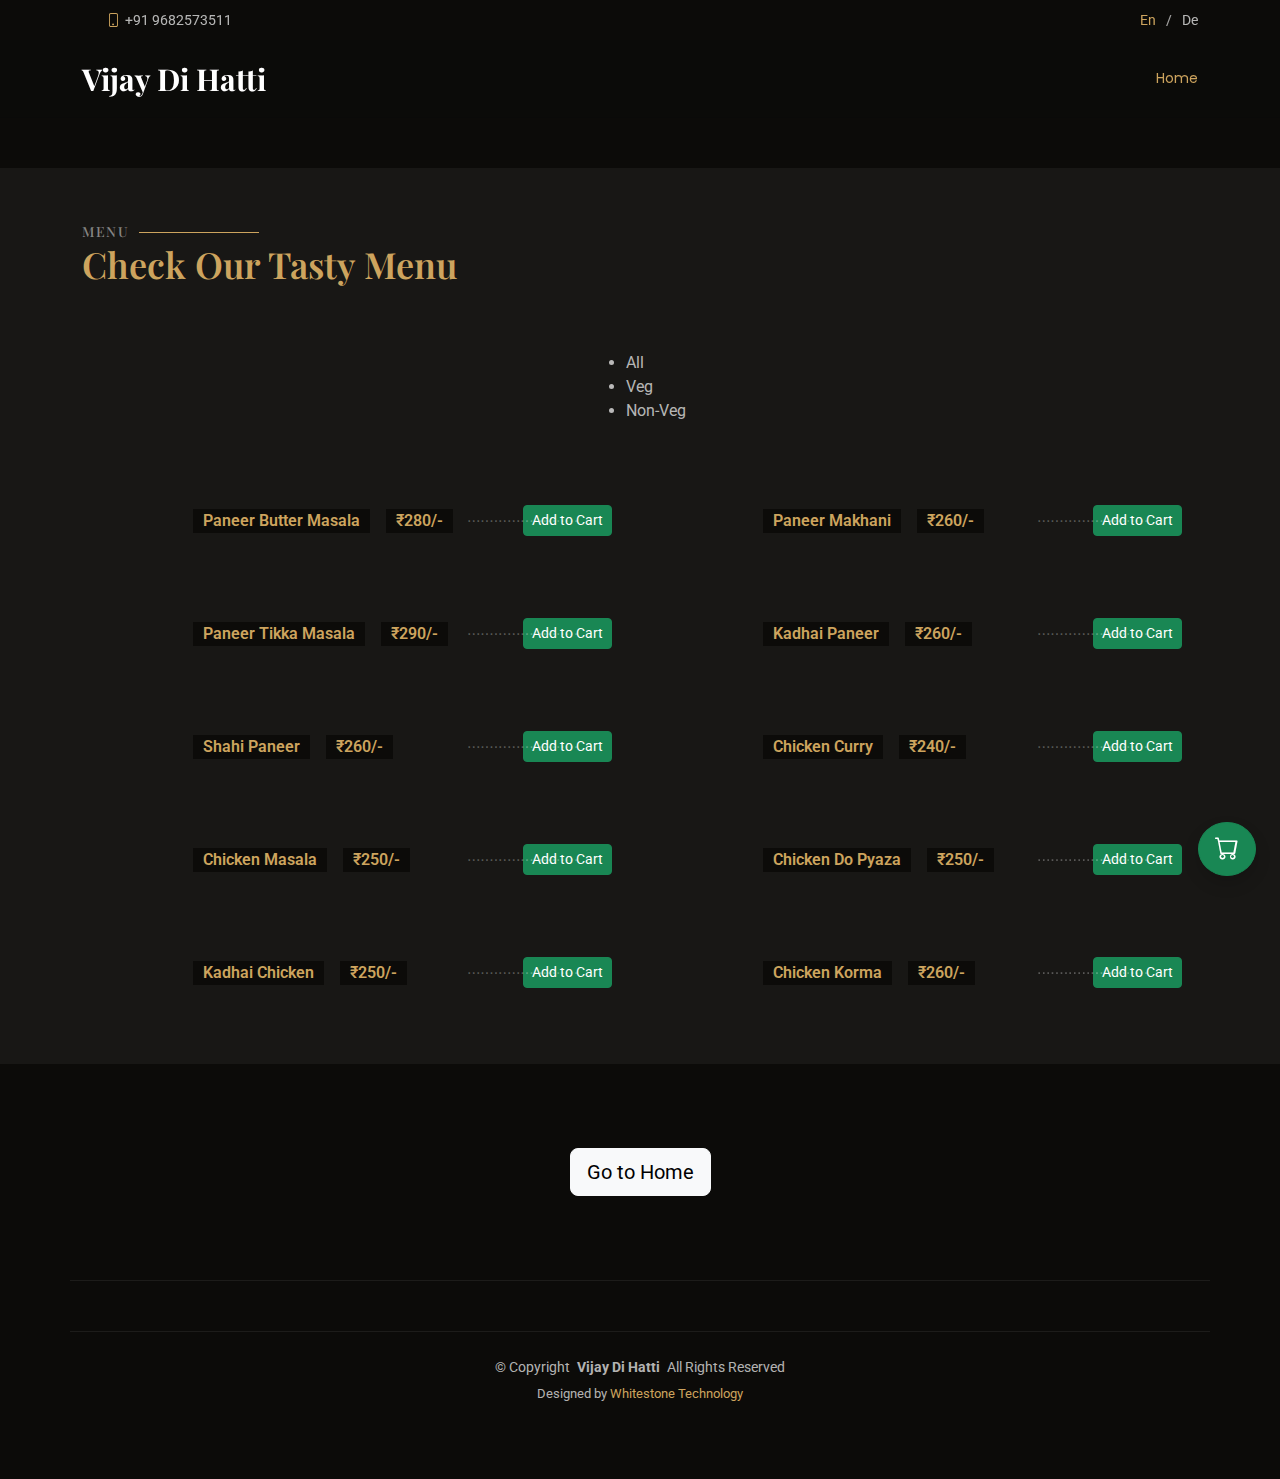
<file: maincourse.html>
<!DOCTYPE html>
<html lang="en">

<head>
    <meta charset="utf-8">
    <meta content="width=device-width, initial-scale=1.0" name="viewport">
    <title>Index - Veg Main Course menu </title>
    <meta name="description" content="">
    <meta name="keywords" content="">

    <!-- Favicons -->
    <link href="assets/img/favicon.png" rel="icon">
    <link href="assets/img/apple-touch-icon.png" rel="apple-touch-icon">

    <!-- Fonts -->
    <link href="https://fonts.googleapis.com" rel="preconnect">
    <link href="https://fonts.gstatic.com" rel="preconnect" crossorigin>
    <link
        href="https://fonts.googleapis.com/css2?family=Roboto:ital,wght@0,100;0,300;0,400;0,500;0,700;0,900;1,100;1,300;1,400;1,500;1,700;1,900&family=Poppins:ital,wght@0,100;0,200;0,300;0,400;0,500;0,600;0,700;0,800;0,900;1,100;1,200;1,300;1,400;1,500;1,600;1,700;1,800;1,900&family=Playfair+Display:ital,wght@0,400;0,500;0,600;0,700;0,800;0,900;1,400;1,500;1,600;1,700;1,800;1,900&display=swap"
        rel="stylesheet">

    <!-- Vendor CSS Files -->
    <link href="assets/vendor/bootstrap/css/bootstrap.min.css" rel="stylesheet">
    <link href="assets/vendor/bootstrap-icons/bootstrap-icons.css" rel="stylesheet">
    <link href="assets/vendor/aos/aos.css" rel="stylesheet">
    <link href="assets/vendor/glightbox/css/glightbox.min.css" rel="stylesheet">
    <link href="assets/vendor/swiper/swiper-bundle.min.css" rel="stylesheet">

    <!-- Main CSS File -->
    <link href="assets/css/main.css" rel="stylesheet">

    <!-- =======================================================
  * Template Name: Restaurantly
  * Template URL: https://bootstrapmade.com/restaurantly-restaurant-template/
  * Updated: Aug 07 2024 with Bootstrap v5.3.3
  * Author: BootstrapMade.com
  * License: https://bootstrapmade.com/license/
  ======================================================== -->
</head>

<body class="index-page">

    <header id="header" class="header fixed-top">

        <div class="topbar d-flex align-items-center">
            <div class="container d-flex justify-content-center justify-content-md-between">
                <div class="contact-info d-flex align-items-center">

                    <i class="bi bi-phone d-flex align-items-center ms-4"><span> +91 9682573511 </span></i>
                </div>
                <div class="languages d-none d-md-flex align-items-center">
                    <ul>
                        <li>En</li>
                        <li><a href="#">De</a></li>
                    </ul>
                </div>
            </div>
        </div><!-- End Top Bar -->

        <div class="branding d-flex align-items-cente">

            <div class="container position-relative d-flex align-items-center justify-content-between">
                <a href="index.html" class="logo d-flex align-items-center me-auto me-xl-0">
                    <!-- Uncomment the line below if you also wish to use an image logo -->
                    <!-- <img src="assets/img/logo.png" alt=""> -->
                    <h1 class="sitename"> Vijay Di Hatti </h1>
                </a>

                <nav id="navmenu" class="navmenu">
                    <ul>
                        <li><a href="index.html" class="active">Home<br></a></li>



                    </ul>
                    <i class="mobile-nav-toggle d-xl-none bi bi-list"></i>
                </nav>


            </div>

        </div>

    </header>

    <main class="main">

        <section class="mb-5"> <!-- Adds bottom margin to the first section --></section>


        <section id="menu" class="menu section-bg">
            <div class="container" data-aos="fade-up">
          
              <div class="section-title">
                <h2>Menu</h2>
                <p>Check Our Tasty Menu</p>
              </div>
          
              <div class="row" data-aos="fade-up" data-aos-delay="100">
                <div class="col-lg-12 d-flex justify-content-center">
                  <ul id="menu-flters">
                    <li data-filter="*" class="filter-active">All</li>
                    <li data-filter=".filter-starters">Veg</li>
                    <li data-filter=".filter-salads">Non-Veg</li>
                  </ul>
                </div>
              </div>
          
              <div class="row menu-container" data-aos="fade-up" data-aos-delay="200">
          
                <!-- Veg Starters -->
                <div class="col-lg-6 menu-item filter-starters">
                  <div class="menu-content d-flex justify-content-between align-items-center p-3">
                    <div class="d-flex align-items-center">
                      <span class="menu-item-name">Paneer Butter Masala</span>
                      <span class="ms-3">₹280/-</span>
                    </div>
                    <button onclick="addToCart('Paneer Butter Masala', 280)" class="btn btn-success btn-sm ms-3">Add to Cart</button>
                  </div>
                </div>
          
                <div class="col-lg-6 menu-item filter-starters">
                  <div class="menu-content d-flex justify-content-between align-items-center p-3">
                    <div class="d-flex align-items-center">
                      <span class="menu-item-name">Paneer Makhani</span>
                      <span class="ms-3">₹260/-</span>
                    </div>
                    <button onclick="addToCart('Paneer Makhani', 260)" class="btn btn-success btn-sm ms-3">Add to Cart</button>
                  </div>
                </div>
          
                <div class="col-lg-6 menu-item filter-starters">
                  <div class="menu-content d-flex justify-content-between align-items-center p-3">
                    <div class="d-flex align-items-center">
                      <span class="menu-item-name">Paneer Tikka Masala</span>
                      <span class="ms-3">₹290/-</span>
                    </div>
                    <button onclick="addToCart('Paneer Tikka Masala', 290)" class="btn btn-success btn-sm ms-3">Add to Cart</button>
                  </div>
                </div>
          
                <div class="col-lg-6 menu-item filter-starters">
                  <div class="menu-content d-flex justify-content-between align-items-center p-3">
                    <div class="d-flex align-items-center">
                      <span class="menu-item-name">Kadhai Paneer</span>
                      <span class="ms-3">₹260/-</span>
                    </div>
                    <button onclick="addToCart('Kadhai Paneer', 260)" class="btn btn-success btn-sm ms-3">Add to Cart</button>
                  </div>
                </div>
          
                <div class="col-lg-6 menu-item filter-starters">
                  <div class="menu-content d-flex justify-content-between align-items-center p-3">
                    <div class="d-flex align-items-center">
                      <span class="menu-item-name">Shahi Paneer</span>
                      <span class="ms-3">₹260/-</span>
                    </div>
                    <button onclick="addToCart('Shahi Paneer', 260)" class="btn btn-success btn-sm ms-3">Add to Cart</button>
                  </div>
                </div>
          
                <!-- Non-Veg Salads -->
                <div class="col-lg-6 menu-item filter-salads">
                  <div class="menu-content d-flex justify-content-between align-items-center p-3">
                    <div class="d-flex align-items-center">
                      <span class="menu-item-name">Chicken Curry</span>
                      <span class="ms-3">₹240/-</span>
                    </div>
                    <button onclick="addToCart('Chicken Curry', 240)" class="btn btn-success btn-sm ms-3">Add to Cart</button>
                  </div>
                </div>
          
                <div class="col-lg-6 menu-item filter-salads">
                  <div class="menu-content d-flex justify-content-between align-items-center p-3">
                    <div class="d-flex align-items-center">
                      <span class="menu-item-name">Chicken Masala</span>
                      <span class="ms-3">₹250/-</span>
                    </div>
                    <button onclick="addToCart('Chicken Masala', 250)" class="btn btn-success btn-sm ms-3">Add to Cart</button>
                  </div>
                </div>
          
                <div class="col-lg-6 menu-item filter-salads">
                  <div class="menu-content d-flex justify-content-between align-items-center p-3">
                    <div class="d-flex align-items-center">
                      <span class="menu-item-name">Chicken Do Pyaza</span>
                      <span class="ms-3">₹250/-</span>
                    </div>
                    <button onclick="addToCart('Chicken Do Pyaza', 250)" class="btn btn-success btn-sm ms-3">Add to Cart</button>
                  </div>
                </div>
          
                <div class="col-lg-6 menu-item filter-salads">
                  <div class="menu-content d-flex justify-content-between align-items-center p-3">
                    <div class="d-flex align-items-center">
                      <span class="menu-item-name">Kadhai Chicken</span>
                      <span class="ms-3">₹250/-</span>
                    </div>
                    <button onclick="addToCart('Kadhai Chicken', 250)" class="btn btn-success btn-sm ms-3">Add to Cart</button>
                  </div>
                </div>
          
                <div class="col-lg-6 menu-item filter-salads">
                  <div class="menu-content d-flex justify-content-between align-items-center p-3">
                    <div class="d-flex align-items-center">
                      <span class="menu-item-name">Chicken Korma</span>
                      <span class="ms-3">₹260/-</span>
                    </div>
                    <button onclick="addToCart('Chicken Korma', 260)" class="btn btn-success btn-sm ms-3">Add to Cart</button>
                  </div>
                </div>
          
              </div>
          
            </div>
          </section>
          <!-- End Menu Section -->

        <section class="text-center my-4">
            <a href="index.html" class="btn btn-light btn-lg text-black">Go to Home</a>
        </section>



    </main>

    <footer id="footer" class="footer">

        <div class="container footer-top">
            <div class="row gy-4">


                <div class="container copyright text-center mt-4">
                    <p>© <span>Copyright</span> <strong class="px-1 sitename"> Vijay Di Hatti </strong> <span>All Rights
                            Reserved</span></p>
                    <div class="credits">

                        Designed by <a href="https://bootstrapmade.com/"> Whitestone Technology </a>
                    </div>
                </div>

    </footer>

    <!-- Scroll Top -->
    <a href="#" id="scroll-top" class="scroll-top d-flex align-items-center justify-content-center"><i
            class="bi bi-arrow-up-short"></i></a>

    <!-- Floating Cart Button -->
    <a href="cart.html" id="floating-cart-button" class="position-fixed bottom-0 end-0 m-4 btn btn-success btn-lg rounded-circle shadow">
        <i class="bi bi-cart"></i>
        <span id="floating-cart-count" class="position-absolute top-0 start-100 translate-middle badge rounded-pill bg-danger" style="display: none;">0</span>
    </a>

    <!-- Preloader -->
    <div id="preloader"></div>

    <!-- Vendor JS Files -->
    <script src="assets/vendor/bootstrap/js/bootstrap.bundle.min.js"></script>
    <script src="assets/vendor/php-email-form/validate.js"></script>
    <script src="assets/vendor/aos/aos.js"></script>
    <script src="assets/vendor/glightbox/js/glightbox.min.js"></script>
    <script src="assets/vendor/imagesloaded/imagesloaded.pkgd.min.js"></script>
    <script src="assets/vendor/isotope-layout/isotope.pkgd.min.js"></script>
    <script src="assets/vendor/swiper/swiper-bundle.min.js"></script>

    <!-- Main JS File -->
    <script src="assets/js/main.js"></script>

    <!-- Cart functionality -->
    <script src="assets/js/cart2.js"></script>

</body>

</html>
</file>
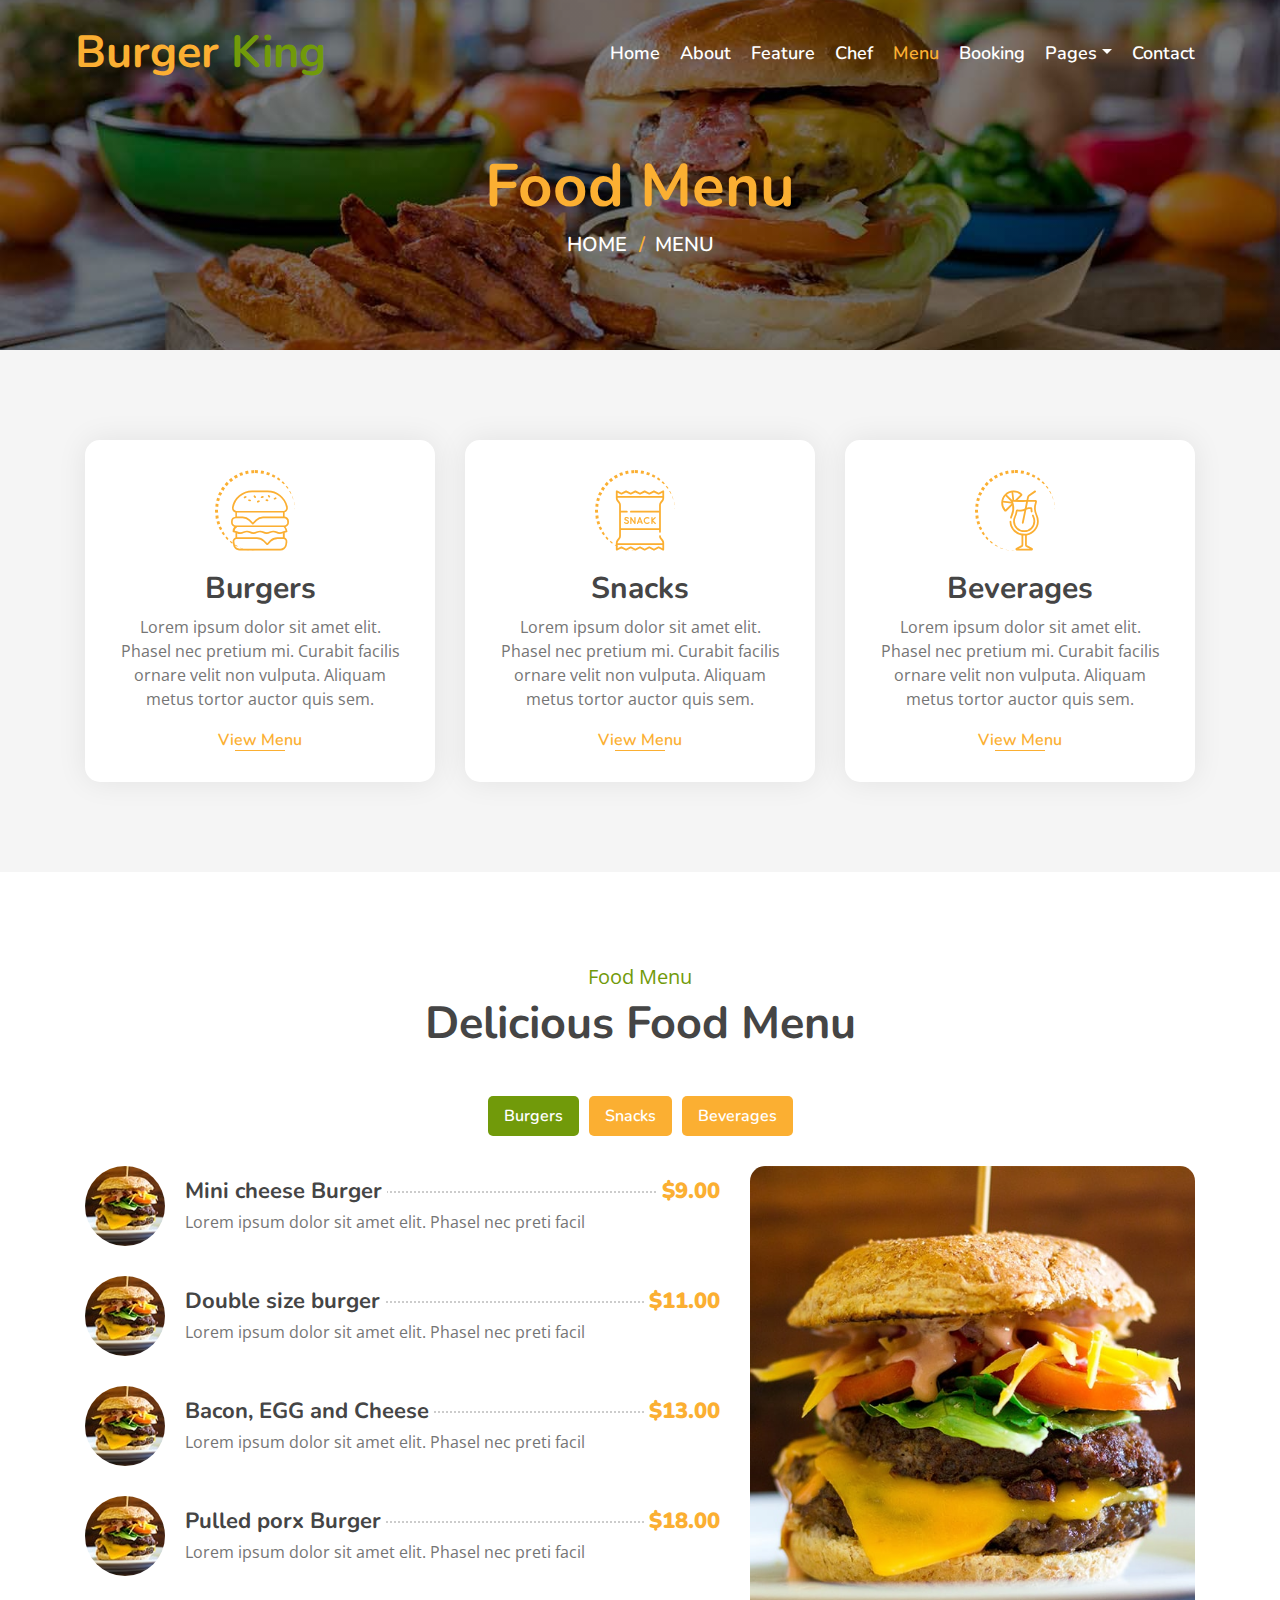
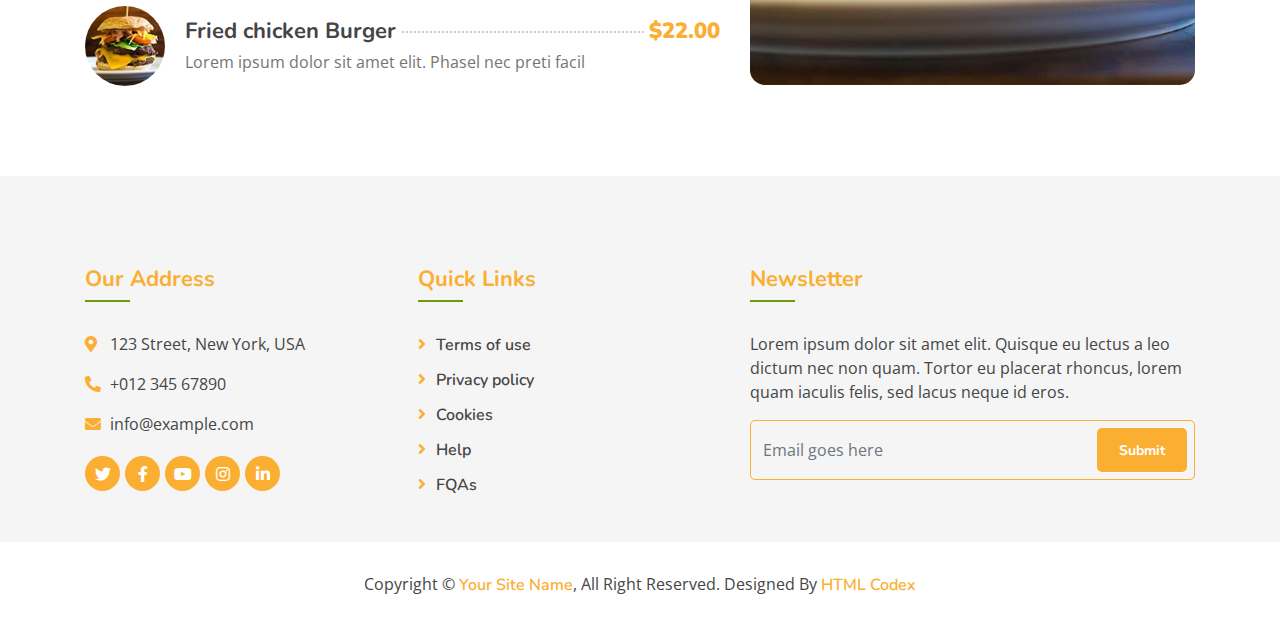
<file: menu.html>
<!DOCTYPE html>
<html lang="en">
    <head>
        <meta charset="utf-8">
        <title>Burger King - Food Website Template</title>
        <meta content="width=device-width, initial-scale=1.0" name="viewport">
        <meta content="Free Website Template" name="keywords">
        <meta content="Free Website Template" name="description">

        <!-- Favicon -->
        <link href="img/favicon.ico" rel="icon">

        <!-- Google Font -->
        <link href="https://fonts.googleapis.com/css?family=Open+Sans:300,400|Nunito:600,700" rel="stylesheet"> 
        
        <!-- CSS Libraries -->
        <link href="https://stackpath.bootstrapcdn.com/bootstrap/4.4.1/css/bootstrap.min.css" rel="stylesheet">
        <link href="https://cdnjs.cloudflare.com/ajax/libs/font-awesome/5.10.0/css/all.min.css" rel="stylesheet">
        <link href="lib/animate/animate.min.css" rel="stylesheet">
        <link href="lib/owlcarousel/assets/owl.carousel.min.css" rel="stylesheet">
        <link href="lib/flaticon/font/flaticon.css" rel="stylesheet">
        <link href="lib/tempusdominus/css/tempusdominus-bootstrap-4.min.css" rel="stylesheet" />

        <!-- Template Stylesheet -->
        <link href="css/style.css" rel="stylesheet">
    </head>

    <body>
        <!-- Nav Bar Start -->
        <div class="navbar navbar-expand-lg bg-light navbar-light">
            <div class="container-fluid">
                <a href="index.html" class="navbar-brand">Burger <span>King</span></a>
                <button type="button" class="navbar-toggler" data-toggle="collapse" data-target="#navbarCollapse">
                    <span class="navbar-toggler-icon"></span>
                </button>

                <div class="collapse navbar-collapse justify-content-between" id="navbarCollapse">
                    <div class="navbar-nav ml-auto">
                        <a href="index.html" class="nav-item nav-link">Home</a>
                        <a href="about.html" class="nav-item nav-link">About</a>
                        <a href="feature.html" class="nav-item nav-link">Feature</a>
                        <a href="team.html" class="nav-item nav-link">Chef</a>
                        <a href="menu.html" class="nav-item nav-link active">Menu</a>
                        <a href="booking.html" class="nav-item nav-link">Booking</a>
                        <div class="nav-item dropdown">
                            <a href="#" class="nav-link dropdown-toggle" data-toggle="dropdown">Pages</a>
                            <div class="dropdown-menu">
                                <a href="blog.html" class="dropdown-item">Blog Grid</a>
                                <a href="single.html" class="dropdown-item">Blog Detail</a>
                            </div>
                        </div>
                        <a href="contact.html" class="nav-item nav-link">Contact</a>
                    </div>
                </div>
            </div>
        </div>
        <!-- Nav Bar End -->
        
        
        <!-- Page Header Start -->
        <div class="page-header mb-0">
            <div class="container">
                <div class="row">
                    <div class="col-12">
                        <h2>Food Menu</h2>
                    </div>
                    <div class="col-12">
                        <a href="">Home</a>
                        <a href="">Menu</a>
                    </div>
                </div>
            </div>
        </div>
        <!-- Page Header End -->
        
        
        <!-- Food Start -->
        <div class="food mt-0">
            <div class="container">
                <div class="row align-items-center">
                    <div class="col-md-4">
                        <div class="food-item">
                            <i class="flaticon-burger"></i>
                            <h2>Burgers</h2>
                            <p>
                                Lorem ipsum dolor sit amet elit. Phasel nec pretium mi. Curabit facilis ornare velit non vulputa. Aliquam metus tortor auctor quis sem. 
                            </p>
                            <a href="">View Menu</a>
                        </div>
                    </div>
                    <div class="col-md-4">
                        <div class="food-item">
                            <i class="flaticon-snack"></i>
                            <h2>Snacks</h2>
                            <p>
                                Lorem ipsum dolor sit amet elit. Phasel nec pretium mi. Curabit facilis ornare velit non vulputa. Aliquam metus tortor auctor quis sem. 
                            </p>
                            <a href="">View Menu</a>
                        </div>
                    </div>
                    <div class="col-md-4">
                        <div class="food-item">
                            <i class="flaticon-cocktail"></i>
                            <h2>Beverages</h2>
                            <p>
                                Lorem ipsum dolor sit amet elit. Phasel nec pretium mi. Curabit facilis ornare velit non vulputa. Aliquam metus tortor auctor quis sem. 
                            </p>
                            <a href="">View Menu</a>
                        </div>
                    </div>
                </div>
            </div>
        </div>
        <!-- Food End -->
        

        <!-- Menu Start -->
        <div class="menu">
            <div class="container">
                <div class="section-header text-center">
                    <p>Food Menu</p>
                    <h2>Delicious Food Menu</h2>
                </div>
                <div class="menu-tab">
                    <ul class="nav nav-pills justify-content-center">
                        <li class="nav-item">
                            <a class="nav-link active" data-toggle="pill" href="#burgers">Burgers</a>
                        </li>
                        <li class="nav-item">
                            <a class="nav-link" data-toggle="pill" href="#snacks">Snacks</a>
                        </li>
                        <li class="nav-item">
                            <a class="nav-link" data-toggle="pill" href="#beverages">Beverages</a>
                        </li>
                    </ul>
                    <div class="tab-content">
                        <div id="burgers" class="container tab-pane active">
                            <div class="row">
                                <div class="col-lg-7 col-md-12">
                                    <div class="menu-item">
                                        <div class="menu-img">
                                            <img src="img/menu-burger.jpg" alt="Image">
                                        </div>
                                        <div class="menu-text">
                                            <h3><span>Mini cheese Burger</span> <strong>$9.00</strong></h3>
                                            <p>Lorem ipsum dolor sit amet elit. Phasel nec preti facil</p>
                                        </div>
                                    </div>
                                    <div class="menu-item">
                                        <div class="menu-img">
                                            <img src="img/menu-burger.jpg" alt="Image">
                                        </div>
                                        <div class="menu-text">
                                            <h3><span>Double size burger</span> <strong>$11.00</strong></h3>
                                            <p>Lorem ipsum dolor sit amet elit. Phasel nec preti facil</p>
                                        </div>
                                    </div>
                                    <div class="menu-item">
                                        <div class="menu-img">
                                            <img src="img/menu-burger.jpg" alt="Image">
                                        </div>
                                        <div class="menu-text">
                                            <h3><span>Bacon, EGG and Cheese</span> <strong>$13.00</strong></h3>
                                            <p>Lorem ipsum dolor sit amet elit. Phasel nec preti facil</p>
                                        </div>
                                    </div>
                                    <div class="menu-item">
                                        <div class="menu-img">
                                            <img src="img/menu-burger.jpg" alt="Image">
                                        </div>
                                        <div class="menu-text">
                                            <h3><span>Pulled porx Burger</span> <strong>$18.00</strong></h3>
                                            <p>Lorem ipsum dolor sit amet elit. Phasel nec preti facil</p>
                                        </div>
                                    </div>
                                    <div class="menu-item">
                                        <div class="menu-img">
                                            <img src="img/menu-burger.jpg" alt="Image">
                                        </div>
                                        <div class="menu-text">
                                            <h3><span>Fried chicken Burger</span> <strong>$22.00</strong></h3>
                                            <p>Lorem ipsum dolor sit amet elit. Phasel nec preti facil</p>
                                        </div>
                                    </div>
                                </div>
                                <div class="col-lg-5 d-none d-lg-block">
                                    <img src="img/menu-burger-img.jpg" alt="Image">
                                </div>
                            </div>
                        </div>
                        <div id="snacks" class="container tab-pane fade">
                            <div class="row">
                                <div class="col-lg-7 col-md-12">
                                    <div class="menu-item">
                                        <div class="menu-img">
                                            <img src="img/menu-snack.jpg" alt="Image">
                                        </div>
                                        <div class="menu-text">
                                            <h3><span>Corn Tikki - Spicy fried Aloo</span> <strong>$15.00</strong></h3>
                                            <p>Lorem ipsum dolor sit amet elit. Phasel nec preti facil</p>
                                        </div>
                                    </div>
                                    <div class="menu-item">
                                        <div class="menu-img">
                                            <img src="img/menu-snack.jpg" alt="Image">
                                        </div>
                                        <div class="menu-text">
                                            <h3><span>Bread besan Toast</span> <strong>$35.00</strong></h3>
                                            <p>Lorem ipsum dolor sit amet elit. Phasel nec preti facil</p>
                                        </div>
                                    </div>
                                    <div class="menu-item">
                                        <div class="menu-img">
                                            <img src="img/menu-snack.jpg" alt="Image">
                                        </div>
                                        <div class="menu-text">
                                            <h3><span>Healthy soya nugget snacks</span> <strong>$20.00</strong></h3>
                                            <p>Lorem ipsum dolor sit amet elit. Phasel nec preti facil</p>
                                        </div>
                                    </div>
                                    <div class="menu-item">
                                        <div class="menu-img">
                                            <img src="img/menu-snack.jpg" alt="Image">
                                        </div>
                                        <div class="menu-text">
                                            <h3><span>Tandoori Soya Chunks</span> <strong>$30.00</strong></h3>
                                            <p>Lorem ipsum dolor sit amet elit. Phasel nec preti facil</p>
                                        </div>
                                    </div>
                                </div>
                                <div class="col-lg-5 d-none d-lg-block">
                                    <img src="img/menu-snack-img.jpg" alt="Image">
                                </div>
                            </div>
                        </div>
                        <div id="beverages" class="container tab-pane fade">
                            <div class="row">
                                <div class="col-lg-7 col-md-12">
                                    <div class="menu-item">
                                        <div class="menu-img">
                                            <img src="img/menu-beverage.jpg" alt="Image">
                                        </div>
                                        <div class="menu-text">
                                            <h3><span>Single Cup Brew</span> <strong>$7.00</strong></h3>
                                            <p>Lorem ipsum dolor sit amet elit. Phasel nec preti facil</p>
                                        </div>
                                    </div>
                                    <div class="menu-item">
                                        <div class="menu-img">
                                            <img src="img/menu-beverage.jpg" alt="Image">
                                        </div>
                                        <div class="menu-text">
                                            <h3><span>Caffe Americano</span> <strong>$9.00</strong></h3>
                                            <p>Lorem ipsum dolor sit amet elit. Phasel nec preti facil</p>
                                        </div>
                                    </div>
                                    <div class="menu-item">
                                        <div class="menu-img">
                                            <img src="img/menu-beverage.jpg" alt="Image">
                                        </div>
                                        <div class="menu-text">
                                            <h3><span>Caramel Macchiato</span> <strong>$15.00</strong></h3>
                                            <p>Lorem ipsum dolor sit amet elit. Phasel nec preti facil</p>
                                        </div>
                                    </div>
                                    <div class="menu-item">
                                        <div class="menu-img">
                                            <img src="img/menu-beverage.jpg" alt="Image">
                                        </div>
                                        <div class="menu-text">
                                            <h3><span>Standard black coffee</span> <strong>$8.00</strong></h3>
                                            <p>Lorem ipsum dolor sit amet elit. Phasel nec preti facil</p>
                                        </div>
                                    </div>
                                    <div class="menu-item">
                                        <div class="menu-img">
                                            <img src="img/menu-beverage.jpg" alt="Image">
                                        </div>
                                        <div class="menu-text">
                                            <h3><span>Standard black coffee</span> <strong>$12.00</strong></h3>
                                            <p>Lorem ipsum dolor sit amet elit. Phasel nec preti facil</p>
                                        </div>
                                    </div>
                                </div>
                                <div class="col-lg-5 d-none d-lg-block">
                                    <img src="img/menu-beverage-img.jpg" alt="Image">
                                </div>
                            </div>
                        </div>
                    </div>
                </div>
            </div>
        </div>
        <!-- Menu End -->


        <!-- Footer Start -->
        <div class="footer">
            <div class="container">
                <div class="row">
                    <div class="col-lg-7">
                        <div class="row">
                            <div class="col-md-6">
                                <div class="footer-contact">
                                    <h2>Our Address</h2>
                                    <p><i class="fa fa-map-marker-alt"></i>123 Street, New York, USA</p>
                                    <p><i class="fa fa-phone-alt"></i>+012 345 67890</p>
                                    <p><i class="fa fa-envelope"></i>info@example.com</p>
                                    <div class="footer-social">
                                        <a href=""><i class="fab fa-twitter"></i></a>
                                        <a href=""><i class="fab fa-facebook-f"></i></a>
                                        <a href=""><i class="fab fa-youtube"></i></a>
                                        <a href=""><i class="fab fa-instagram"></i></a>
                                        <a href=""><i class="fab fa-linkedin-in"></i></a>
                                    </div>
                                </div>
                            </div>
                            <div class="col-md-6">
                                <div class="footer-link">
                                    <h2>Quick Links</h2>
                                    <a href="">Terms of use</a>
                                    <a href="">Privacy policy</a>
                                    <a href="">Cookies</a>
                                    <a href="">Help</a>
                                    <a href="">FQAs</a>
                                </div>
                            </div>
                        </div>
                    </div>
                    <div class="col-lg-5">
                        <div class="footer-newsletter">
                            <h2>Newsletter</h2>
                            <p>
                                Lorem ipsum dolor sit amet elit. Quisque eu lectus a leo dictum nec non quam. Tortor eu placerat rhoncus, lorem quam iaculis felis, sed lacus neque id eros.
                            </p>
                            <div class="form">
                                <input class="form-control" placeholder="Email goes here">
                                <button class="btn custom-btn">Submit</button>
                            </div>
                        </div>
                    </div>
                </div>
            </div>
            <div class="copyright">
                <div class="container">
                    <p>Copyright &copy; <a href="#">Your Site Name</a>, All Right Reserved.</p>
                    <p>Designed By <a href="https://htmlcodex.com">HTML Codex</a></p>
                </div>
            </div>
        </div>
        <!-- Footer End -->

        <a href="#" class="back-to-top"><i class="fa fa-chevron-up"></i></a>

        <!-- JavaScript Libraries -->
        <script src="https://code.jquery.com/jquery-3.4.1.min.js"></script>
        <script src="https://stackpath.bootstrapcdn.com/bootstrap/4.4.1/js/bootstrap.bundle.min.js"></script>
        <script src="lib/easing/easing.min.js"></script>
        <script src="lib/owlcarousel/owl.carousel.min.js"></script>
        <script src="lib/tempusdominus/js/moment.min.js"></script>
        <script src="lib/tempusdominus/js/moment-timezone.min.js"></script>
        <script src="lib/tempusdominus/js/tempusdominus-bootstrap-4.min.js"></script>
        
        <!-- Contact Javascript File -->
        <script src="mail/jqBootstrapValidation.min.js"></script>
        <script src="mail/contact.js"></script>

        <!-- Template Javascript -->
        <script src="js/main.js"></script>
    </body>
</html>
</file>
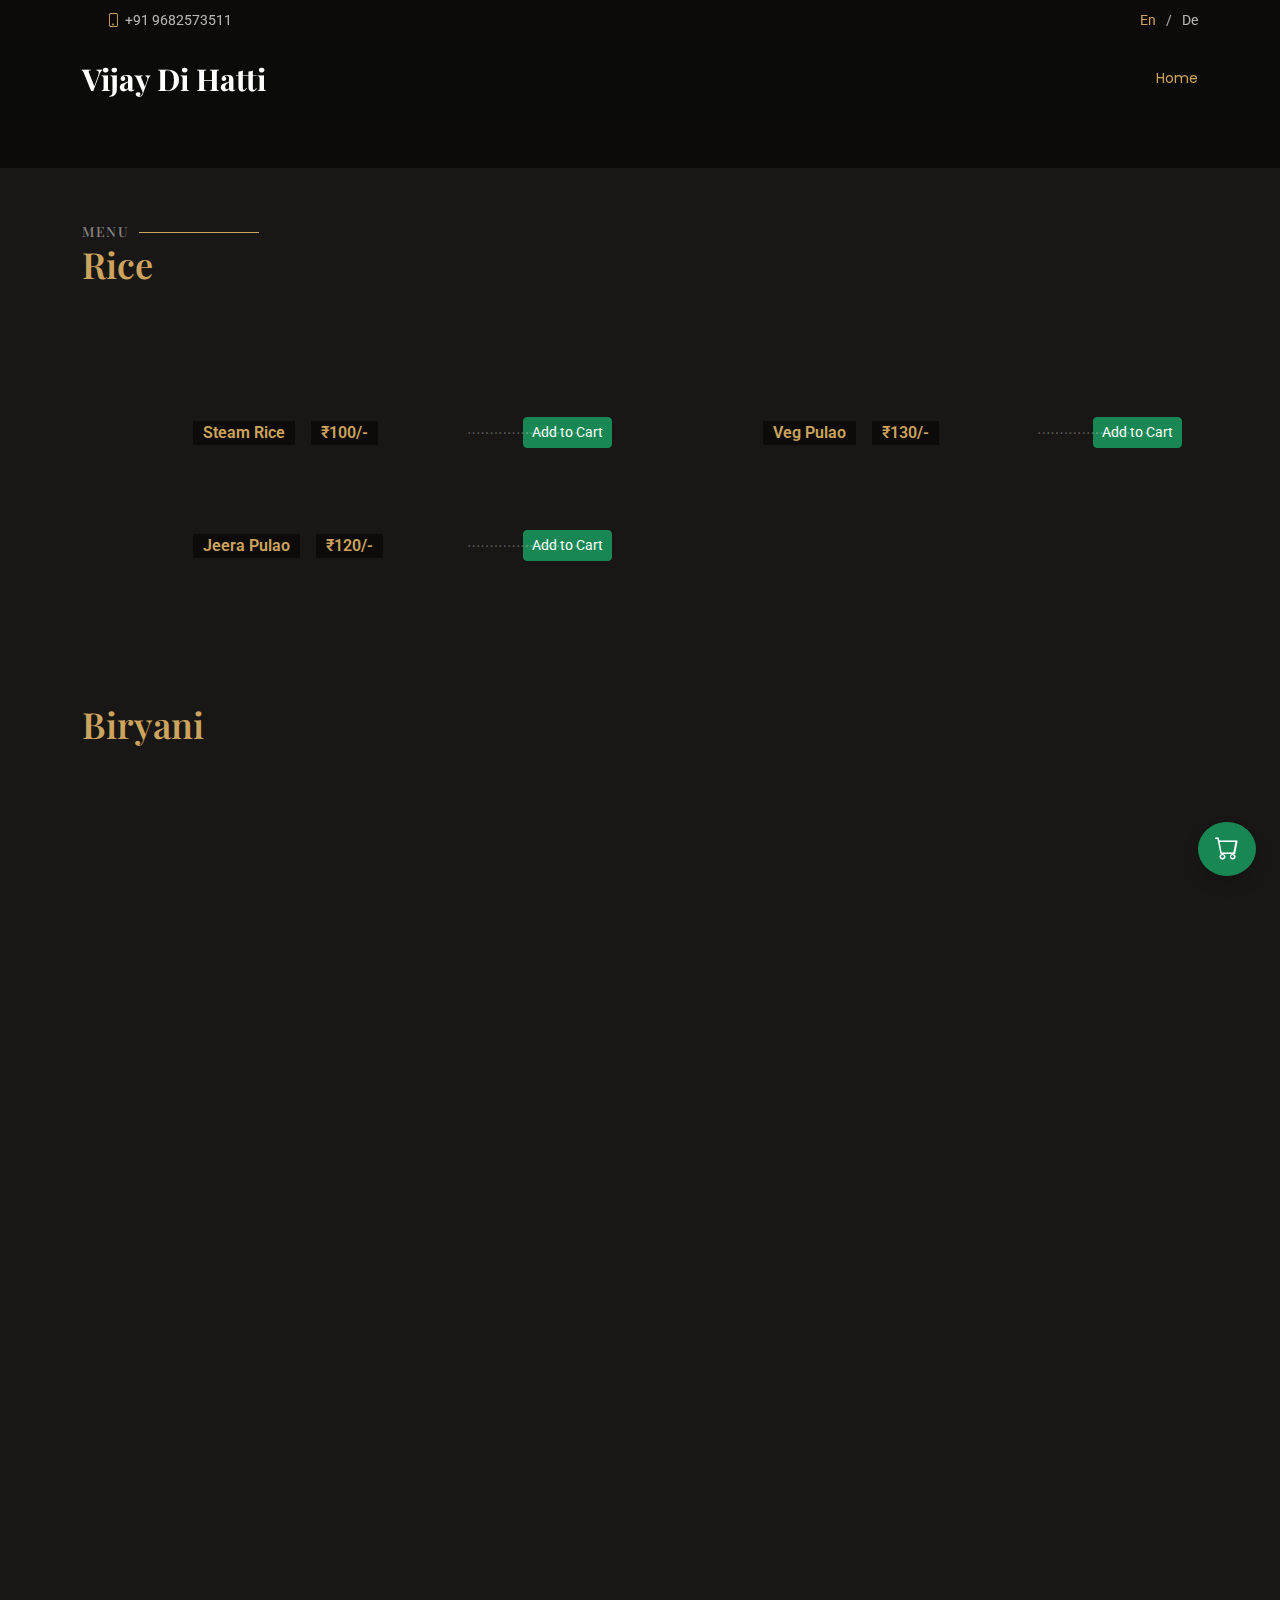
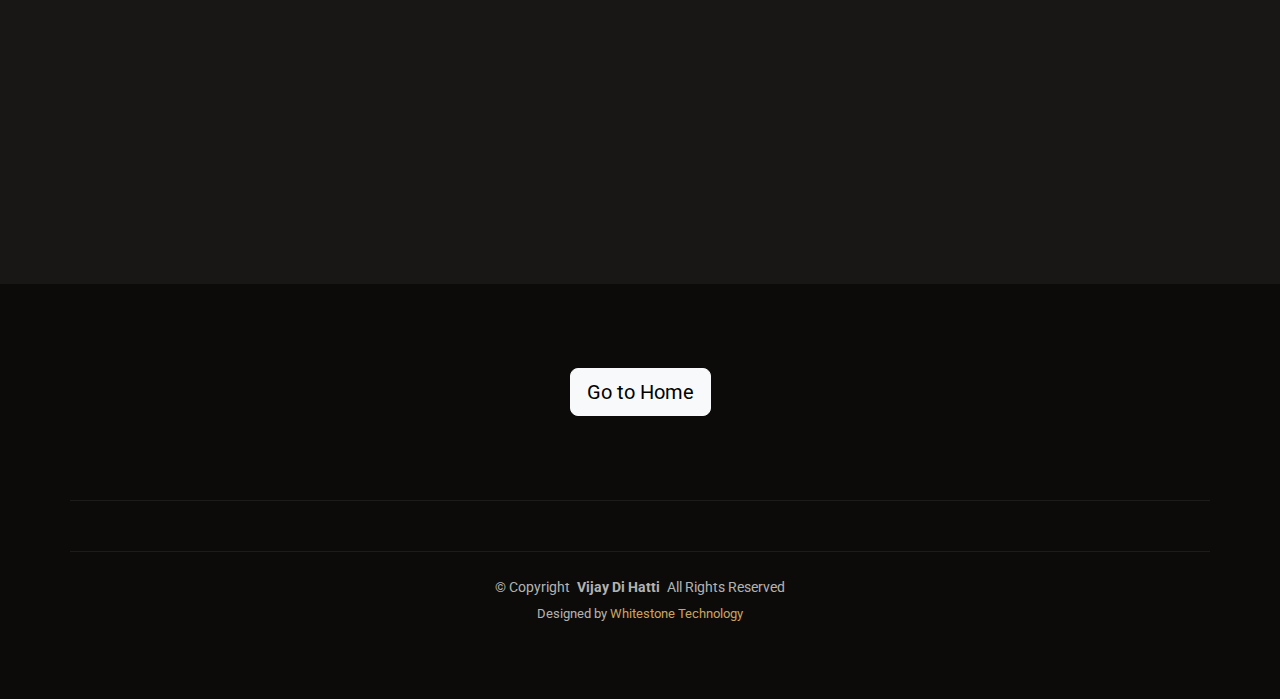
<file: rice.html>
<!DOCTYPE html>
<html lang="en">

<head>
    <meta charset="utf-8">
    <meta content="width=device-width, initial-scale=1.0" name="viewport">
    <title>Index - Rice menu </title>
    <meta name="description" content="">
    <meta name="keywords" content="">

    <!-- Favicons -->
    <link href="assets/img/favicon.png" rel="icon">
    <link href="assets/img/apple-touch-icon.png" rel="apple-touch-icon">

    <!-- Fonts -->
    <link href="https://fonts.googleapis.com" rel="preconnect">
    <link href="https://fonts.gstatic.com" rel="preconnect" crossorigin>
    <link
        href="https://fonts.googleapis.com/css2?family=Roboto:ital,wght@0,100;0,300;0,400;0,500;0,700;0,900;1,100;1,300;1,400;1,500;1,700;1,900&family=Poppins:ital,wght@0,100;0,200;0,300;0,400;0,500;0,600;0,700;0,800;0,900;1,100;1,200;1,300;1,400;1,500;1,600;1,700;1,800;1,900&family=Playfair+Display:ital,wght@0,400;0,500;0,600;0,700;0,800;0,900;1,400;1,500;1,600;1,700;1,800;1,900&display=swap"
        rel="stylesheet">

    <!-- Vendor CSS Files -->
    <link href="assets/vendor/bootstrap/css/bootstrap.min.css" rel="stylesheet">
    <link href="assets/vendor/bootstrap-icons/bootstrap-icons.css" rel="stylesheet">
    <link href="assets/vendor/aos/aos.css" rel="stylesheet">
    <link href="assets/vendor/glightbox/css/glightbox.min.css" rel="stylesheet">
    <link href="assets/vendor/swiper/swiper-bundle.min.css" rel="stylesheet">

    <!-- Main CSS File -->
    <link href="assets/css/main.css" rel="stylesheet">

    <!-- =======================================================
  * Template Name: Restaurantly
  * Template URL: https://bootstrapmade.com/restaurantly-restaurant-template/
  * Updated: Aug 07 2024 with Bootstrap v5.3.3
  * Author: BootstrapMade.com
  * License: https://bootstrapmade.com/license/
  ======================================================== -->
</head>

<body class="index-page">

    <header id="header" class="header fixed-top">

        <div class="topbar d-flex align-items-center">
            <div class="container d-flex justify-content-center justify-content-md-between">
                <div class="contact-info d-flex align-items-center">

                    <i class="bi bi-phone d-flex align-items-center ms-4"><span> +91 9682573511 </span></i>
                </div>
                <div class="languages d-none d-md-flex align-items-center">
                    <ul>
                        <li>En</li>
                        <li><a href="#">De</a></li>
                    </ul>
                </div>
            </div>
        </div><!-- End Top Bar -->

        <div class="branding d-flex align-items-cente">

            <div class="container position-relative d-flex align-items-center justify-content-between">
                <a href="index.html" class="logo d-flex align-items-center me-auto me-xl-0">
                    <!-- Uncomment the line below if you also wish to use an image logo -->
                    <!-- <img src="assets/img/logo.png" alt=""> -->
                    <h1 class="sitename"> Vijay Di Hatti </h1>
                </a>

                <nav id="navmenu" class="navmenu">
                    <ul>
                        <li><a href="index.html" class="active">Home<br></a></li>



                    </ul>
                    <i class="mobile-nav-toggle d-xl-none bi bi-list"></i>
                </nav>


            </div>

        </div>

    </header>

    <main class="main">

        <section class="mb-5"> <!-- Adds bottom margin to the first section --></section>


        <!-- Menu Section -->
        <section id="menu" class="menu section">

            <!-- Section Title -->
            <div class="container section-title" data-aos="fade-up">
                <h2>Menu</h2>
                <p> Rice</p>
            </div><!-- End Section Title -->

            <div class="container isotope-layout" data-default-filter="*" data-layout="masonry"
                data-sort="original-order">

                <div class="row" data-aos="fade-up" data-aos-delay="100">
                    <div class="col-lg-12 d-flex justify-content-center">
                        <ul class="menu-filters isotope-filters">
                            <!-- <li data-filter="*" class="filter-active">All</li> -->

                        </ul>
                    </div>
                </div><!-- Menu Filters -->

                <div class="row isotope-container" data-aos="fade-up" data-aos-delay="200">

                    <div class="col-lg-6 menu-item isotope-item filter-rice">
                        <div class="menu-content d-flex justify-content-between align-items-center p-3">
                            <div class="d-flex align-items-center">
                                <span class="menu-item-name">Steam Rice</span>
                                <span class="ms-3">₹100/-</span>
                            </div>
                            <button onclick="addToCart('Steam Rice', 100)" class="btn btn-success btn-sm ms-3">Add to Cart</button>
                        </div>
                    </div>

                    <div class="col-lg-6 menu-item isotope-item filter-rice">
                        <div class="menu-content d-flex justify-content-between align-items-center p-3">
                            <div class="d-flex align-items-center">
                                <span class="menu-item-name">Veg Pulao</span>
                                <span class="ms-3">₹130/-</span>
                            </div>
                            <button onclick="addToCart('Veg Pulao', 130)" class="btn btn-success btn-sm ms-3">Add to Cart</button>
                        </div>
                    </div>

                    <div class="col-lg-6 menu-item isotope-item filter-rice">
                        <div class="menu-content d-flex justify-content-between align-items-center p-3">
                            <div class="d-flex align-items-center">
                                <span class="menu-item-name">Jeera Pulao</span>
                                <span class="ms-3">₹120/-</span>
                            </div>
                            <button onclick="addToCart('Jeera Pulao', 120)" class="btn btn-success btn-sm ms-3">Add to Cart</button>
                        </div>
                    </div>



                </div><!-- Menu Container -->

            </div>

        </section><!-- /Menu Section -->
        <!-- Menu Section -->
     <section id="menu" class="menu section">

        <!-- Section Title -->
        <div class="container section-title" data-aos="fade-up">
          
          <p>  Biryani  </p>
        </div><!-- End Section Title -->
  
        <div class="container isotope-layout" data-default-filter="*" data-layout="masonry" data-sort="original-order">
  
          <div class="row" data-aos="fade-up" data-aos-delay="100">
            <div class="col-lg-12 d-flex justify-content-center">
              <ul class="menu-filters isotope-filters">
               <!-- <li data-filter="*" class="filter-active">All</li> -->
                
              </ul>
            </div>
          </div><!-- Menu Filters -->
  
          <div class="row isotope-container" data-aos="fade-up" data-aos-delay="200">
  
              <div class="col-lg-6 menu-item isotope-item filter-starters">
                  <div class="menu-content"><a href="#">Veg Biryani</a><span>₹280/-</span></div>
                  <div class="menu-ingredients"></div>
                  <button onclick="addToCart('Veg Biryani', 280)" class="btn btn-success btn-sm mt-2">Add to Cart</button>
                </div><!-- Menu Item -->
                
                <div class="col-lg-6 menu-item isotope-item filter-starters">
                  <div class="menu-content"><a href="#">Mutton Biryani</a><span>₹480/-</span></div>
                  <div class="menu-ingredients"></div>
                  <button onclick="addToCart('Mutton Biryani', 480)" class="btn btn-success btn-sm mt-2">Add to Cart</button>
                </div><!-- Menu Item -->
                
                <div class="col-lg-6 menu-item isotope-item filter-starters">
                  <div class="menu-content"><a href="#">Chicken Biryani</a><span>₹380/-</span></div>
                  <div class="menu-ingredients"></div>
                </div><!-- Menu Item -->
                
                
            
  
          </div><!-- Menu Container -->
  
        </div>
  
      </section><!-- /Menu Section -->

      <!-- Menu Section -->
     <section id="menu" class="menu section">

        <!-- Section Title -->
        <div class="container section-title" data-aos="fade-up">
          
          <p>  Bread  </p>
        </div><!-- End Section Title -->
  
        <div class="container isotope-layout" data-default-filter="*" data-layout="masonry" data-sort="original-order">
  
          <div class="row" data-aos="fade-up" data-aos-delay="100">
            <div class="col-lg-12 d-flex justify-content-center">
              <ul class="menu-filters isotope-filters">
               <!-- <li data-filter="*" class="filter-active">All</li> -->
                
              </ul>
            </div>
          </div><!-- Menu Filters -->
  
          <div class="row isotope-container" data-aos="fade-up" data-aos-delay="200">
  
              <div class="col-lg-6 menu-item isotope-item filter-starters">
                  <div class="menu-content"><a href="#">Plain Roti</a><span>₹20/-</span></div>
                  <div class="menu-ingredients"></div>
                </div><!-- Menu Item -->
                
                <div class="col-lg-6 menu-item isotope-item filter-starters">
                  <div class="menu-content"><a href="#">Butter Roti</a><span>₹25/-</span></div>
                  <div class="menu-ingredients"></div>
                </div><!-- Menu Item -->
                
                <div class="col-lg-6 menu-item isotope-item filter-starters">
                  <div class="menu-content"><a href="#">Plain Nan</a><span>₹30/-</span></div>
                  <div class="menu-ingredients"></div>
                </div><!-- Menu Item -->
                
                <div class="col-lg-6 menu-item isotope-item filter-starters">
                  <div class="menu-content"><a href="#">Butter Naan</a><span>₹40/-</span></div>
                  <div class="menu-ingredients"></div>
                </div><!-- Menu Item -->
                
                <div class="col-lg-6 menu-item isotope-item filter-starters">
                  <div class="menu-content"><a href="#">Garlic Naan</a><span>₹50/-</span></div>
                  <div class="menu-ingredients"></div>
                </div><!-- Menu Item -->
                
                <div class="col-lg-6 menu-item isotope-item filter-starters">
                  <div class="menu-content"><a href="#">Rumali Roti</a><span>₹50/-</span></div>
                  <div class="menu-ingredients"></div>
                </div><!-- Menu Item -->
                
                <div class="col-lg-6 menu-item isotope-item filter-starters">
                  <div class="menu-content"><a href="#">Lachha Prantha</a><span>₹50/-</span></div>
                  <div class="menu-ingredients"></div>
                </div><!-- Menu Item -->
                
                <div class="col-lg-6 menu-item isotope-item filter-starters">
                  <div class="menu-content"><a href="#">Aloo Stuffed Kulcha</a><span>₹60/-</span></div>
                  <div class="menu-ingredients"></div>
                </div><!-- Menu Item -->
                
                <div class="col-lg-6 menu-item isotope-item filter-starters">
                  <div class="menu-content"><a href="#">Onion Stuffed Kulcha</a><span>₹60/-</span></div>
                  <div class="menu-ingredients"></div>
                </div><!-- Menu Item -->
                
                <div class="col-lg-6 menu-item isotope-item filter-starters">
                  <div class="menu-content"><a href="#">Paneer Stuffed Kulcha</a><span>₹100/-</span></div>
                  <div class="menu-ingredients"></div>
                </div><!-- Menu Item -->
                
                <div class="col-lg-6 menu-item isotope-item filter-starters">
                  <div class="menu-content"><a href="#">Mix Stuffed Kulcha</a><span>₹80/-</span></div>
                  <div class="menu-ingredients"></div>
                </div><!-- Menu Item -->
                
                <div class="col-lg-6 menu-item isotope-item filter-starters">
                  <div class="menu-content"><a href="#">Veg Kathi Roll</a><span>₹180/-</span></div>
                  <div class="menu-ingredients"></div>
                </div><!-- Menu Item -->
                
                <div class="col-lg-6 menu-item isotope-item filter-starters">
                  <div class="menu-content"><a href="#">Chicken Kathi Roll (Chilly/Malai/Tikka)</a><span>₹220/-</span></div>
                  <div class="menu-ingredients"></div>
                </div><!-- Menu Item -->
                
                <div class="col-lg-6 menu-item isotope-item filter-starters">
                  <div class="menu-content"><a href="#">Mutton Keema Naan with Gravy</a><span>₹220/-</span></div>
                  <div class="menu-ingredients"></div>
                </div><!-- Menu Item -->
                
                <div class="col-lg-6 menu-item isotope-item filter-starters">
                  <div class="menu-content"><a href="#">Chicken Keema Naan with Gravy</a><span>₹180/-</span></div>
                  <div class="menu-ingredients"></div>
                </div><!-- Menu Item -->
                
                
                
            
  
          </div><!-- Menu Container -->
  
        </div>
  
      </section><!-- /Menu Section -->

        <section class="text-center my-4">
            <a href="index.html" class="btn btn-light btn-lg text-black">Go to Home</a>
        </section>



    </main>

    <footer id="footer" class="footer">

        <div class="container footer-top">
            <div class="row gy-4">


                <div class="container copyright text-center mt-4">
                    <p>© <span>Copyright</span> <strong class="px-1 sitename"> Vijay Di Hatti </strong> <span>All Rights
                            Reserved</span></p>
                    <div class="credits">

                        Designed by <a href="https://bootstrapmade.com/"> Whitestone Technology </a>
                    </div>
                </div>

    </footer>

    <!-- Scroll Top -->
    <a href="#" id="scroll-top" class="scroll-top d-flex align-items-center justify-content-center"><i
            class="bi bi-arrow-up-short"></i></a>

    <!-- Floating Cart Button -->
    <a href="cart.html" id="floating-cart-button" class="position-fixed bottom-0 end-0 m-4 btn btn-success btn-lg rounded-circle shadow">
        <i class="bi bi-cart"></i>
        <span id="floating-cart-count" class="position-absolute top-0 start-100 translate-middle badge rounded-pill bg-danger" style="display: none;">0</span>
    </a>

    <!-- Preloader -->
    <div id="preloader"></div>

    <!-- Vendor JS Files -->
    <script src="assets/vendor/bootstrap/js/bootstrap.bundle.min.js"></script>
    <script src="assets/vendor/php-email-form/validate.js"></script>
    <script src="assets/vendor/aos/aos.js"></script>
    <script src="assets/vendor/glightbox/js/glightbox.min.js"></script>
    <script src="assets/vendor/imagesloaded/imagesloaded.pkgd.min.js"></script>
    <script src="assets/vendor/isotope-layout/isotope.pkgd.min.js"></script>
    <script src="assets/vendor/swiper/swiper-bundle.min.js"></script>

    <!-- Main JS File -->
    <script src="assets/js/main.js"></script>

    <!-- Cart functionality -->
    <script src="assets/js/cart2.js"></script>

</body>

</html>
</file>
<file: lib/flaticon/font/flaticon.css>
/*
  	Flaticon icon font: Flaticon
  	Creation date: 19/09/2020 16:59
  	*/

@font-face {
  font-family: "Flaticon";
  src: url("./Flaticon.eot");
  src: url("./Flaticon.eot?#iefix") format("embedded-opentype"),
       url("./Flaticon.woff2") format("woff2"),
       url("./Flaticon.woff") format("woff"),
       url("./Flaticon.ttf") format("truetype"),
       url("./Flaticon.svg#Flaticon") format("svg");
  font-weight: normal;
  font-style: normal;
}

@media screen and (-webkit-min-device-pixel-ratio:0) {
  @font-face {
    font-family: "Flaticon";
    src: url("./Flaticon.svg#Flaticon") format("svg");
  }
}

[class^="flaticon-"]:before, [class*=" flaticon-"]:before,
[class^="flaticon-"]:after, [class*=" flaticon-"]:after {   
  font-family: Flaticon;
        font-size: 20px;
font-style: normal;
margin-left: 20px;
}

.flaticon-burger:before { content: "\f100"; }
.flaticon-fast-food:before { content: "\f101"; }
.flaticon-snack:before { content: "\f102"; }
.flaticon-cocktail:before { content: "\f103"; }
.flaticon-vegetable:before { content: "\f104"; }
.flaticon-meat:before { content: "\f105"; }
.flaticon-medal:before { content: "\f106"; }
.flaticon-fruits-and-vegetables:before { content: "\f107"; }
.flaticon-cooking:before { content: "\f108"; }
.flaticon-courier:before { content: "\f109"; }
</file>
<file: css/style.css>
/*******************************/
/********* General CSS *********/
/*******************************/
body {
    color: #757575;
    background: #ffffff;
    font-family: 'open sans', sans-serif;
}

h1,
h2, 
h3, 
h4,
h5, 
h6 {
    color: #454545;
    font-family: 'Nunito', sans-serif;
}

a {
    font-family: 'Nunito', sans-serif;
    font-weight: 600;
    color: #fbaf32;
    transition: .3s;
}

a:hover,
a:active,
a:focus {
    color: #719a0a;
    outline: none;
    text-decoration: none;
}

.btn.custom-btn {
    padding: 12px 25px;
    font-family: 'Nunito', sans-serif;
    font-size: 16px;
    font-weight: 600;
    color: #ffffff;
    background: #fbaf32;
    border: 2px solid #fbaf32;
    border-radius: 5px;
    transition: .5s;
}

.btn.custom-btn:hover {
    color: #fbaf32;
    background: transparent;
}

.btn.custom-btn:focus,
.form-control:focus,
.custom-select:focus {
    box-shadow: none;
}

.container-fluid {
    max-width: 1366px;
}

.back-to-top {
    position: fixed;
    display: none;
    background: #fbaf32;
    width: 44px;
    height: 44px;
    text-align: center;
    line-height: 1;
    font-size: 22px;
    right: 15px;
    bottom: 15px;
    border-radius: 5px;
    transition: background 0.5s;
    z-index: 9;
}

.back-to-top i {
    color: #ffffff;
    padding-top: 10px;
}

.back-to-top:hover {
    background: #719a0a;
}

[class^="flaticon-"]:before, [class*=" flaticon-"]:before,
[class^="flaticon-"]:after, [class*=" flaticon-"]:after {   
    font-size: inherit;
    margin-left: 0;
}


/**********************************/
/*********** Nav Bar CSS **********/
/**********************************/
.navbar {
    position: relative;
    transition: .5s;
    z-index: 999;
}

.navbar.nav-sticky {
    position: fixed;
    top: 0;
    width: 100%;
    box-shadow: 0 2px 5px rgba(0, 0, 0, .3);
}

.navbar .navbar-brand {
    margin: 0;
    color: #fbaf32;
    font-size: 45px;
    line-height: 0px;
    font-weight: 700;
    font-family: 'Nunito', sans-serif;
    transition: .5s;
    
}

.navbar .navbar-brand span {
    color: #719a0a;
}

.navbar .navbar-brand:hover {
    color: #fbaf32;
}

.navbar .navbar-brand:hover span {
    color: #fbaf32;
}

.navbar .navbar-brand img {
    max-width: 100%;
    max-height: 40px;
}

.navbar .dropdown-menu {
    margin-top: 0;
    border: 0;
    border-radius: 0;
    background: #f8f9fa;
}

@media (min-width: 992px) {
    .navbar {
        position: absolute;
        width: 100%;
        padding: 30px 60px;
        background: transparent !important;
        z-index: 9;
    }
    
    .navbar.nav-sticky {
        padding: 10px 60px;
        background: #ffffff !important;
    }
    
    .navbar .navbar-brand {
        color: #fbaf32;
    }
    
    .navbar.nav-sticky .navbar-brand {
        color: #fbaf32;
    }

    .navbar-light .navbar-nav .nav-link,
    .navbar-light .navbar-nav .nav-link:focus {
        padding: 10px 10px 8px 10px;
        font-family: 'Nunito', sans-serif;
        color: #ffffff;
        font-size: 18px;
        font-weight: 600;
    }
    
    .navbar-light.nav-sticky .navbar-nav .nav-link,
    .navbar-light.nav-sticky .navbar-nav .nav-link:focus {
        color: #666666;
    }

    .navbar-light .navbar-nav .nav-link:hover,
    .navbar-light .navbar-nav .nav-link.active {
        color: #fbaf32;
    }
    
    .navbar-light.nav-sticky .navbar-nav .nav-link:hover,
    .navbar-light.nav-sticky .navbar-nav .nav-link.active {
        color: #fbaf32;
    }
}

@media (max-width: 991.98px) {   
    .navbar {
        padding: 15px;
        background: #ffffff !important;
    }
    
    .navbar .navbar-brand {
        color: #fbaf32;
    }
    
    .navbar .navbar-nav {
        margin-top: 15px;
    }
    
    .navbar a.nav-link {
        padding: 5px;
    }
    
    .navbar .dropdown-menu {
        box-shadow: none;
    }
}


/*******************************/
/********** Hero CSS ***********/
/*******************************/
.carousel {
    position: relative;
    width: 100%;
    height: 100vh;
    min-height: 400px;
    background: #ffffff;
}

.carousel .container-fluid {
    padding: 0;
}

.carousel .carousel-item {
    position: relative;
    width: 100%;
    height: 100vh;
    display: flex;
    align-items: center;
    justify-content: center;
    flex-direction: column;
}

.carousel .carousel-img {
    position: relative;
    width: 100%;
    height: 100%;
    text-align: right;
    overflow: hidden;
}

.carousel .carousel-img::after {
    position: absolute;
    content: "";
    top: 0;
    right: 0;
    bottom: 0;
    left: 0;
    background: rgba(0, 0, 0, 0.6);
    z-index: 1;
}

.carousel .carousel-img img {
    width: 100%;
    height: 100%;
    object-fit: cover;
}

.carousel .carousel-text {
    position: absolute;
    max-width: 700px;
    height: calc(100vh - 35px);
    display: flex;
    align-items: center;
    justify-content: center;
    flex-direction: column;
    z-index: 2;
}

.carousel .carousel-text h1 {
    text-align: center;
    color: #ffffff;
    font-size: 60px;
    font-weight: 700;
    margin-bottom: 30px;
}

.carousel .carousel-text h1 span {
    color: #fbaf32;
}

.carousel .carousel-text p {
    color: #ffffff;
    text-align: center;
    font-size: 20px;
    margin-bottom: 35px;
}

.carousel .carousel-btn .btn:last-child {
    margin-left: 10px;
    background: #719a0a;
    border-color: #719a0a;
}

.carousel .carousel-btn .btn:last-child:hover {
    color: #719a0a;
    background: transparent;
}

.carousel .animated {
    -webkit-animation-duration: 1s;
    animation-duration: 1s;
}

@media (max-width: 991.98px) {
    .carousel,
    .carousel .carousel-item,
    .carousel .carousel-text {
        height: calc(100vh - 105px);
    }
    
    .carousel .carousel-text h1 {
        font-size: 35px;
    }
    
    .carousel .carousel-text p {
        font-size: 16px;
    }
    
    .carousel .carousel-text .btn {
        padding: 12px 30px;
        font-size: 15px;
        letter-spacing: 0;
    }
}

@media (max-width: 767.98px) {
    .carousel,
    .carousel .carousel-item,
    .carousel .carousel-text {
        height: calc(100vh - 70px);
    }
    
    .carousel .carousel-text h1 {
        font-size: 30px;
    }
    
    .carousel .carousel-text .btn {
        padding: 10px 25px;
        font-size: 15px;
        letter-spacing: 0;
    }
}

@media (max-width: 575.98px) {
    .carousel .carousel-text h1 {
        font-size: 25px;
    }
    
    .carousel .carousel-text .btn {
        padding: 8px 20px;
        font-size: 14px;
        letter-spacing: 0;
    }
}


/*******************************/
/******* Page Header CSS *******/
/*******************************/
.page-header {
    position: relative;
    margin-bottom: 45px;
    padding: 150px 0 90px 0;
    text-align: center;
    background: linear-gradient(rgba(0, 0, 0, .5), rgba(0, 0, 0, .5)), url(../img/page-header.jpg);
    background-position: center;
    background-repeat: no-repeat;
    background-size: cover;
}

.page-header h2 {
    position: relative;
    color: #fbaf32;
    font-size: 60px;
    font-weight: 700;
}

.page-header a {
    position: relative;
    padding: 0 12px;
    font-size: 20px;
    text-transform: uppercase;
    color: #ffffff;
}

.page-header a:hover {
    color: #ffffff;
}

.page-header a::after {
    position: absolute;
    content: "/";
    width: 8px;
    height: 8px;
    top: -1px;
    right: -7px;
    text-align: center;
    color: #fbaf32;
}

.page-header a:last-child::after {
    display: none;
}

@media (max-width: 767.98px) {
    .page-header h2 {
        font-size: 35px;
    }
    
    .page-header a {
        font-size: 18px;
    }
}


/*******************************/
/******* Section Header ********/
/*******************************/
.section-header {
    position: relative;
    margin-bottom: 45px;
}

.section-header p {
    color: #719a0a;
    margin-bottom: 5px;
    position: relative;
    font-size: 20px;
}

.section-header h2 {
    margin: 0;
    position: relative;
    font-size: 45px;
    font-weight: 700;
}

@media (max-width: 991.98px) {
    .section-header h2 {
        font-size: 40px;
        font-weight: 600;
    }
}

@media (max-width: 767.98px) {
    .section-header h2 {
        font-size: 35px;
        font-weight: 600;
    }
}

@media (max-width: 575.98px) {
    .section-header h2 {
        font-size: 30px;
        font-weight: 600;
    }
}


/*******************************/
/********* Booking CSS *********/
/*******************************/
.booking {
    position: relative;
    width: 100%;
    margin-bottom: 45px;
    background: rgba(0, 0, 0, .04);
}

.booking .booking-content {
    padding: 45px 0 15px 0;
}

.booking .booking-content .section-header {
    margin-bottom: 30px;
}

.booking .booking-form {
    padding: 60px 30px;
    background: #fbaf32;
}

.booking .booking-form .control-group {
    margin-bottom: 15px;
}

.booking .booking-form .input-group-text {
    position: absolute;
    padding: 0;
    border: none;
    background: none;
    top: 15px;
    right: 15px;
    color: #ffffff;
    font-size: 14px;
}

.booking .booking-form .form-control {
    height: 45px;
    font-size: 14px;
    color: #ffffff;
    padding: 0 15px;
    border-radius: 5px !important;
    border: 1px solid #ffffff;
    background: transparent;
}

.booking .booking-form select.form-control {
    padding: 0 10px;
}

.booking .booking-form .form-control::placeholder {
    color: #ffffff;
    opacity: 1;
}

.booking .booking-form .form-control:-ms-input-placeholder,
.booking .booking-form .form-control::-ms-input-placeholder {
    color: #ffffff;
}

.booking .booking-form .input-group [data-toggle="datetimepicker"] {
    cursor: default;
}

.booking .booking-form .btn.custom-btn {
    width: 100%;
    color: #fbaf32;
    background: #ffffff;
    border: 1px solid #ffffff;
}

.booking .booking-form .btn.custom-btn:hover {
    color: #ffffff;
    background: transparent;
}


/*******************************/
/********** Menu CSS ***********/
/*******************************/
.food {
    position: relative;
    width: 100%;
    padding: 90px 0 60px 0;
    margin: 45px 0;
    background: rgba(0, 0, 0, .04);
}

.food .food-item {
    position: relative;
    width: 100%;
    margin-bottom: 30px;
    padding: 50px 30px 30px;
    text-align: center;
    background: #ffffff;
    border-radius: 15px;
    box-shadow: 0 0 30px rgba(0, 0, 0, .08);
    transition: .3s;
}

.food .food-item:hover {
    box-shadow: none;
}

.food .food-item i {
    position: relative;
    display: inline-block;
    color: #fbaf32;
    font-size: 60px;
    line-height: 60px;
    margin-bottom: 20px;
    transition: .3s;
}

.food .food-item:hover i {
    color: #719a0a;
}

.food .food-item i::after {
    position: absolute;
    content: "";
    width: calc(100% + 20px);
    height: calc(100% + 20px);
    top: -20px;
    left: -15px;
    border: 3px dotted #fbaf32;
    border-right: transparent;
    border-bottom: transparent;
    border-radius: 100px;
    transition: .3s;
}

.food .food-item:hover i::after {
    border: 3px dotted #719a0a;
    border-right: transparent;
    border-bottom: transparent;
}

.food .food-item h2 {
    font-size: 30px;
    font-weight: 700;
}

.food .food-item a {
    position: relative;
    font-size: 16px;
}

.food .food-item a::after {
    position: absolute;
    content: "";
    width: 50px;
    height: 1px;
    bottom: 0;
    left: calc(50% - 25px);
    background: #fbaf32;
    transition: .3s;
}

.food .food-item a:hover::after {
    width: 100%;
    left: 0;
    background: #719a0a;
}



/*******************************/
/********** About CSS **********/
/*******************************/
.about {
    position: relative;
    width: 100%;
    padding: 45px 0;
}

.about .section-header {
    margin-bottom: 30px;
    margin-left: 0;
}

.about .about-img {
    position: relative;
}

.about .about-img img {
    position: relative;
    width: 100%;
    border-radius: 15px;
}

.about .btn-play {
    position: absolute;
    z-index: 1;
    top: 50%;
    left: 50%;
    transform: translateX(-50%) translateY(-50%);
    box-sizing: content-box;
    display: block;
    width: 32px;
    height: 44px;
    border-radius: 50%;
    border: none;
    outline: none;
    padding: 18px 20px 18px 28px;
}

.about .btn-play:before {
    content: "";
    position: absolute;
    z-index: 0;
    left: 50%;
    top: 50%;
    transform: translateX(-50%) translateY(-50%);
    display: block;
    width: 100px;
    height: 100px;
    background: #fbaf32;
    border-radius: 50%;
    animation: pulse-border 1500ms ease-out infinite;
}

.about .btn-play:after {
    content: "";
    position: absolute;
    z-index: 1;
    left: 50%;
    top: 50%;
    transform: translateX(-50%) translateY(-50%);
    display: block;
    width: 100px;
    height: 100px;
    background: #fbaf32;
    border-radius: 50%;
    transition: all 200ms;
}

.about .btn-play img {
    position: relative;
    z-index: 3;
    max-width: 100%;
    width: auto;
    height: auto;
}

.about .btn-play span {
    display: block;
    position: relative;
    z-index: 3;
    width: 0;
    height: 0;
    border-left: 32px solid #ffffff;
    border-top: 22px solid transparent;
    border-bottom: 22px solid transparent;
}

@keyframes pulse-border {
  0% {
    transform: translateX(-50%) translateY(-50%) translateZ(0) scale(1);
    opacity: 1;
  }
  100% {
    transform: translateX(-50%) translateY(-50%) translateZ(0) scale(1.5);
    opacity: 0;
  }
}

#videoModal {
    padding-left: 17px;
}

#videoModal .modal-dialog {
    position: relative;
    max-width: 800px;
    margin: 60px auto 0 auto;
}

#videoModal .modal-body {
    position: relative;
    padding: 0px;
}

#videoModal .close {
    position: absolute;
    width: 30px;
    height: 30px;
    right: 0px;
    top: -30px;
    z-index: 999;
    font-size: 30px;
    font-weight: normal;
    color: #ffffff;
    background: #000000;
    opacity: 1;
}

.about .about-content {
    position: relative;
}

.about .about-text p {
    font-size: 16px;
}

.about .about-text a.btn {
    position: relative;
    margin-top: 15px;
}

@media (max-width: 991.98px) {
    .about .about-img {
        margin-bottom: 30px;
    }
}


/*******************************/
/********* Feature CSS *********/
/*******************************/
.feature {
    position: relative;
    width: 100%;
    padding: 45px 0 0 0;
}

.feature .section-header {
    margin-bottom: 30px;
}

.feature .feature-text {
    position: relative;
    width: 100%;
}

.feature .feature-img {
    border-radius: 15px;
    margin-bottom: 25px;
    overflow: hidden;
}

.feature .feature-img .col-6,
.feature .feature-img .col-12 {
    padding: 0;
    overflow: hidden;
}

.feature .feature-img img {
    width: 100%;
    transition: .3s;
}

.feature .feature-img img:hover {
    transform: scale(1.1);
}

.feature .feature-text .btn {
    width: 100%;
    margin-top: 15px;
    margin-bottom: 45px;
}

.feature .feature-item {
    width: 100%;
    margin-bottom: 45px;
}

.feature .feature-item i {
    position: relative;
    display: block;
    color: #719a0a;
    font-size: 60px;
    line-height: 60px;
    margin-bottom: 15px;
    background-image: linear-gradient(#719a0a, #fbaf32);
    -webkit-background-clip: text;
    -webkit-text-fill-color: transparent;
}

.feature .feature-item i::after {
    position: absolute;
    content: "";
    width: 40px;
    height: 40px;
    top: -10px;
    left: 20px;
    background: #fbaf32;
    border-radius: 30px;
    z-index: -1;
}

.feature .feature-item h3 {
    font-size: 22px;
    font-weight: 700;
}


/*******************************/
/*********** Menu CSS **********/
/*******************************/
.menu {
    position: relative;
    padding: 45px 0 15px 0;
}

.menu .menu-tab {
    position: relative;
}

.menu .menu-tab img {
    max-width: 100%;
    border-radius: 15px;
}

.menu .menu-tab .nav.nav-pills .nav-link {
    color: #ffffff;
    background: #fbaf32;
    border-radius: 5px;
    margin: 0 5px;
}

.menu .menu-tab .nav.nav-pills .nav-link:hover,
.menu .menu-tab .nav.nav-pills .nav-link.active {
    color: #ffffff;
    background: #719a0a;
}

.menu .menu-tab .tab-content {
    padding: 30px 0 0 0;
    background: transparent;
}

.menu .menu-tab .tab-content .container {
    padding: 0;
}

.menu .menu-item {
    position: relative;
    margin-bottom: 30px;
    display: flex;
    align-items: center;
}

.menu .menu-img {
    width: 80px;
    margin-right: 20px;
}

.menu .menu-img img {
    width: 100%;
    border-radius: 100px;
}

.menu .menu-text {
    width: calc(100% - 100px);
}

.menu .menu-text h3 {
    position: relative;
    display: block;
    font-size: 22px;
    font-weight: 700;
}

.menu .menu-text h3::after {
    position: absolute;
    content: "";
    width: 100%;
    height: 0;
    top: 13px;
    left: 0;
    border-top: 2px dotted #cccccc;
    z-index: -1;
}

.menu .menu-text h3 span {
    display: inline-block;
    float: left;
    padding-right: 5px;
    background: #ffffff;
}

.menu .menu-text h3 strong {
    display: inline-block;
    float: right;
    padding-left: 5px;
    color: #fbaf32;
    background: #ffffff;
}

.menu .menu-text p {
    position: relative;
    margin: 5px 0 0 0;
    float: left;
    display: block;
}

@media(max-width: 575.98px) {
    .menu .menu-text p,
    .menu .menu-text h3,
    .menu .menu-text h3 span,
    .menu .menu-text h3 strong {
        display: block;
        float: none;
        padding: 0;
        margin: 0;
    }
    
    .menu .menu-text h3 {
        font-size: 18px;
        margin-bottom: 0;
    }
    
    .menu .menu-text h3 span {
        margin-bottom: 3px;
    }
    
    .menu .menu-text h3::after {
        display: none;
    }
}


/*******************************/
/*********** Team CSS **********/
/*******************************/
.team {
    position: relative;
    width: 100%;
    padding: 45px 0 15px 0;
}

.team .team-item {
    position: relative;
    margin-bottom: 30px;
    background: #ffffff;
}

.team .team-img {
    position: relative;
    border-radius: 15px 15px 0 0;
    overflow: hidden;
}

.team .team-img img {
    position: relative;
    width: 100%;
    margin-top: 15px;
    transform: scale(1.1);
    transition: .3s;
}

.team .team-item:hover img {
    margin-top: 0;
    margin-bottom: 15px;
}

.team .team-social {
    position: absolute;
    width: 100%;
    height: 100%;
    top: 0;
    left: 0;
    display: flex;
    align-items: center;
    justify-content: center;
    transition: .5s;
}

.team .team-social a {
    position: relative;
    margin: 0 3px;
    margin-top: 100px;
    width: 40px;
    height: 40px;
    display: flex;
    align-items: center;
    justify-content: center;
    border-radius: 40px;
    font-size: 16px;
    color: #ffffff;
    background: #fbaf32;
    opacity: 0;
}

.team .team-social a:hover {
    color: #ffffff;
    background: #719a0a;
}

.team .team-item:hover .team-social {
    background: rgba(256, 256, 256, .5);
}

.team .team-item:hover .team-social a:first-child {
    opacity: 1;
    margin-top: 0;
    transition: .3s 0s;
}

.team .team-item:hover .team-social a:nth-child(2) {
    opacity: 1;
    margin-top: 0;
    transition: .3s .1s;
}

.team .team-item:hover .team-social a:nth-child(3) {
    opacity: 1;
    margin-top: 0;
    transition: .3s .2s;
}

.team .team-item:hover .team-social a:nth-child(4) {
    opacity: 1;
    margin-top: 0;
    transition: .3s .3s;
}

.team .team-text {
    position: relative;
    padding: 25px 15px;
    text-align: center;
    background: #ffffff;
    border: 1px solid rgba(0, 0, 0, .07);
    border-top: none;
    border-radius: 0 0 15px 15px;
}

.team .team-text h2 {
    font-size: 22px;
    font-weight: 700;
}

.team .team-text p {
    margin: 0;
    font-size: 16px;
}


/*******************************/
/******* Testimonial CSS *******/
/*******************************/
.testimonial {
    position: relative;
    width: 100%;
    padding: 90px 0;
    margin: 45px 0;
    background: rgba(0, 0, 0, .04);
}

.testimonial .testimonials-carousel {
    position: relative;
    width: calc(100% + 30px);
    margin: 0 -15px;
}

.testimonial .testimonial-item {
    position: relative;
    margin: 15px;
    padding: 30px;
    display: flex;
    align-items: center;
    justify-content: center;
    flex-direction: column;
    background: #ffffff;
    border-radius: 15px;
    box-shadow: 0 0 15px rgba(0, 0, 0, .08);
    transition: .3s;
    overflow: hidden;
}

.testimonial .testimonial-item:hover {
    box-shadow: none;
}

.testimonial .testimonial-img {
    position: relative;
    width: 100px;
    border-radius: 100px;
    margin-bottom: 20px;
    overflow: hidden;
}

.testimonial .testimonial-img img {
    width: 100%;
    border-radius: 100px;
}

.testimonial .testimonial-item p {
    text-align: center;
    margin-bottom: 10px;
}

.testimonial .testimonial-item h2 {
    position: relative;
    font-size: 18px;
    font-weight: 700;
    margin-bottom: 2px;
}

.testimonial .testimonial-item h3 {
    color: #999999;
    font-size: 16px;
    font-weight: 600;
    margin: 0;
}

.testimonial .owl-dots {
    margin-top: 10px;
    text-align: center;
}

.testimonial .owl-dot {
    display: inline-block;
    margin: 0 5px;
    width: 12px;
    height: 12px;
    border-radius: 50%;
    background: #fbaf32;
}

.testimonial .owl-dot.active {
    background: #719a0a;
}


/*******************************/
/*********** Blog CSS **********/
/*******************************/
.blog {
    position: relative;
    width: 100%;
    padding: 45px 0 0 0;
}

.blog .blog-item {
    position: relative;
}

.blog .blog-img {
    position: relative;
    width: 100%;
    border-radius: 15px;
    overflow: hidden;
    z-index: 1;
}

.blog .blog-img img {
    width: 100%;
}

.blog .blog-content {
    position: relative;
    width: calc(100% - 60px);
    top: -60px;
    left: 30px;
    padding: 25px 30px 30px 30px;
    background: #ffffff;
    box-shadow: 0 0 30px rgba(0, 0, 0, .08);
    border-radius: 15px;
    z-index: 2;
}

.blog .blog-content h2.blog-title {
    font-size: 22px;
    font-weight: 700;
}

.blog .blog-meta {
    position: relative;
    display: flex;
    flex-wrap: wrap;
    margin-bottom: 15px;
}

.blog .blog-meta p {
    margin: 0 10px 0 0;
    font-size: 14px;
    color: #999999;
}

.blog .blog-meta i {
    color: #fbaf32;
    margin-right: 5px;
}

.blog .blog-meta p:last-child {
    margin: 0;
}

.blog .blog-text {
    position: relative;
}

.blog .blog-text p {
    margin-bottom: 10px;
}

.blog .blog-item a.btn {
    margin-top: 10px;
    padding: 5px 15px;
}

.blog .pagination .page-link {
    color: #fbaf32;
    border-radius: 5px;
    border-color: #fbaf32;
    margin: 0 2px;
}

.blog .pagination .page-link:hover,
.blog .pagination .page-item.active .page-link {
    color: #ffffff;
    background: #fbaf32;
}

.blog .pagination .disabled .page-link {
    color: #999999;
}

@media(max-width: 575.98px){
    .blog .blog-meta p {
        flex: 50%;
        font-size: 13px;
        margin: 0 0 5px 0;
    }
}


/*******************************/
/******* Single Post CSS *******/
/*******************************/
.single {
    position: relative;
    padding: 45px 0;
}

.single .single-content {
    position: relative;
    margin-bottom: 30px;
    overflow: hidden;
}

.single .single-content img {
    margin-bottom: 20px;
    width: 100%;
}

.single .single-tags {
    margin: -5px -5px 41px -5px;
    font-size: 0;
}

.single .single-tags a {
    margin: 5px;
    display: inline-block;
    padding: 7px 15px;
    font-size: 14px;
    font-weight: 400;
    color: #fbaf32;
    border: 1px solid #dddddd;
    border-radius: 5px;
}

.single .single-tags a:hover {
    color: #ffffff;
    background: #fbaf32;
    border-color: #fbaf32;
}

.single .single-bio {
    margin-bottom: 45px;
    padding: 30px;
    background: rgba(0, 0, 0, .04);
    display: flex;
}

.single .single-bio-img {
    width: 100%;
    max-width: 100px;
}

.single .single-bio-img img {
    width: 100%;
    border-radius: 100px;
}

.single .single-bio-text {
    padding-left: 30px;
}

.single .single-bio-text h3 {
    font-size: 20px;
    font-weight: 700;
}

.single .single-bio-text p {
    margin: 0;
}

.single .single-related {
    margin-bottom: 45px;
}

.single .single-related h2 {
    font-size: 30px;
    font-weight: 700;
    margin-bottom: 25px;
}

.single .related-slider {
    position: relative;
    margin: 0 -15px;
    width: calc(100% + 30px);
}

.single .related-slider .post-item {
    margin: 0 15px;
}

.single .post-item {
    display: flex;
    align-items: center;
    margin-bottom: 15px;
}

.single .post-item .post-img {
    width: 100%;
    max-width: 80px;
}

.single .post-item .post-img img {
    width: 100%;
    border-radius: 5px;
}

.single .post-item .post-text {
    padding-left: 15px;
}

.single .post-item .post-text a {
    color: #757575;
    font-size: 17px;
}

.single .post-item .post-text a:hover {
    color: #fbaf32;
}

.single .post-item .post-meta {
    display: flex;
    margin-top: 8px;
}

.single .post-item .post-meta p {
    display: inline-block;
    margin: 0;
    padding: 0 3px;
    font-size: 14px;
    font-weight: 300;
    font-style: italic;
}

.single .post-item .post-meta p a {
    margin-left: 5px;
    color: #999999;
    font-size: 14px;
    font-weight: 300;
    font-style: normal;
}

.single .related-slider .owl-nav {
    position: absolute;
    width: 90px;
    top: -55px;
    right: 15px;
    display: flex;
}

.single .related-slider .owl-nav .owl-prev,
.single .related-slider .owl-nav .owl-next {
    margin-left: 15px;
    width: 30px;
    height: 30px;
    display: flex;
    align-items: center;
    justify-content: center;
    color: #ffffff;
    background: #fbaf32;
    font-size: 16px;
    transition: .3s;
}

.single .related-slider .owl-nav .owl-prev:hover,
.single .related-slider .owl-nav .owl-next:hover {
    color: #ffffff;
    background: #719a0a;
}

.single .single-comment {
    position: relative;
    margin-bottom: 45px;
}

.single .single-comment h2 {
    font-size: 30px;
    font-weight: 700;
    margin-bottom: 25px;
}

.single .comment-list {
    list-style: none;
    padding: 0;
}

.single .comment-child {
    list-style: none;
}

.single .comment-body {
    display: flex;
    margin-bottom: 30px;
}

.single .comment-img {
    width: 60px;
}

.single .comment-img img {
    width: 100%;
    border-radius: 100px;
}

.single .comment-text {
    padding-left: 15px;
    width: calc(100% - 60px);
}

.single .comment-text h3 {
    font-size: 18px;
    font-weight: 600;
    margin-bottom: 3px;
}

.single .comment-text span {
    display: block;
    font-size: 14px;
    font-weight: 300;
    margin-bottom: 5px;
}

.single .comment-text .btn {
    padding: 3px 10px;
    font-size: 14px;
    color: #454545;
    background: #dddddd;
    border-radius: 5px;
}

.single .comment-text .btn:hover {
    background: #fbaf32;
}

.single .comment-form {
    position: relative;
}

.single .comment-form h2 {
    font-size: 30px;
    font-weight: 700;
    margin-bottom: 25px;
}

.single .comment-form form {
    padding: 30px;
    background: #f3f6ff;
}

.single .comment-form form .form-group:last-child {
    margin: 0;
}

.single .comment-form input,
.single .comment-form textarea {
    border-radius: 5px;
}


/**********************************/
/*********** Sidebar CSS **********/
/**********************************/
.sidebar {
    position: relative;
    width: 100%;
}

@media(max-width: 991.98px) {
    .sidebar {
        margin-top: 45px;
    }
}

.sidebar .sidebar-widget {
    position: relative;
    margin-bottom: 45px;
}

.sidebar .sidebar-widget .widget-title {
    position: relative;
    margin-bottom: 30px;
    padding-bottom: 5px;
    font-size: 25px;
    font-weight: 700;
}

.sidebar .sidebar-widget .widget-title::after {
    position: absolute;
    content: "";
    width: 60px;
    height: 2px;
    bottom: 0;
    left: 0;
    background: #fbaf32;
}

.sidebar .sidebar-widget .search-widget {
    position: relative;
}

.sidebar .search-widget input {
    height: 50px;
    border: 1px solid #dddddd;
    border-radius: 5px;
}

.sidebar .search-widget input:focus {
    box-shadow: none;
}

.sidebar .search-widget .btn {
    position: absolute;
    top: 6px;
    right: 15px;
    height: 40px;
    padding: 0;
    font-size: 25px;
    color: #fbaf32;
    background: none;
    border-radius: 0;
    border: none;
    transition: .3s;
}

.sidebar .search-widget .btn:hover {
    color: #719a0a;
}

.sidebar .sidebar-widget .recent-post {
    position: relative;
}

.sidebar .sidebar-widget .tab-post {
    position: relative;
}

.sidebar .tab-post .nav.nav-pills .nav-link {
    color: #ffffff;
    background: #fbaf32;
    border-radius: 0;
}

.sidebar .tab-post .nav.nav-pills .nav-link:hover,
.sidebar .tab-post .nav.nav-pills .nav-link.active {
    color: #ffffff;
    background: #719a0a;
}

.sidebar .tab-post .tab-content {
    padding: 15px 0 0 0;
    background: transparent;
}

.sidebar .tab-post .tab-content .container {
    padding: 0;
}

.sidebar .sidebar-widget .category-widget {
    position: relative;
}

.sidebar .category-widget ul {
    margin: 0;
    padding: 0;
    list-style: none;
}

.sidebar .category-widget ul li {
    margin: 0 0 12px 22px; 
}

.sidebar .category-widget ul li:last-child {
    margin-bottom: 0; 
}

.sidebar .category-widget ul li a {
    display: inline-block;
    line-height: 23px;
}

.sidebar .category-widget ul li::before {
    position: absolute;
    content: '\f105';
    font-family: 'Font Awesome 5 Free';
    font-weight: 900;
    color: #fbaf32;
    left: 1px;
}

.sidebar .category-widget ul li span {
    display: inline-block;
    float: right;
}

.sidebar .sidebar-widget .tag-widget {
    position: relative;
    margin: -5px -5px;
}

.single .tag-widget a {
    margin: 5px;
    display: inline-block;
    padding: 7px 15px;
    font-size: 14px;
    font-weight: 400;
    color: #fbaf32;
    border: 1px solid #dddddd;
    border-radius: 5px;
}

.single .tag-widget a:hover {
    color: #ffffff;
    background: #fbaf32;
    border-color: #fbaf32;
}

.sidebar .image-widget {
    display: block;
    width: 100%;
    overflow: hidden;
}

.sidebar .image-widget img {
    max-width: 100%;
    transition: .3s;
}

.sidebar .image-widget img:hover {
    transform: scale(1.1);
}


/*******************************/
/********* Contact CSS *********/
/*******************************/
.contact {
    position: relative;
    width: 100%;
    padding: 45px 0 15px 0;
}

.contact .contact-information {
    min-height: 150px;
    margin: 0 0 30px 0;
    padding: 30px 15px 0 15px;
    background: rgba(0, 0, 0, .04);
}

.contact .contact-info {
    position: relative;
    display: flex;
    align-items: center;
    margin-bottom: 30px;
}

.contact .contact-icon {
    position: relative;
    width: 50px;
    height: 50px;
    display: flex;
    align-items: center;
    justify-content: center;
    background: #fbaf32;
    border-radius: 50px;
}

.contact .contact-icon i {
    font-size: 18px;
    color: #ffffff;
}

.contact .contact-text {
    position: relative;
    width: calc(100% - 50px);
    display: flex;
    flex-direction: column;
    padding-left: 15px;
}

.contact .contact-text h3 {
    font-size: 18px;
    font-weight: 700;
    color: #719a0a;
}

.contact .contact-text p {
    margin: 0;
    font-size: 16px;
    color: #454545;
}

.contact .contact-social a {
    margin-right: 10px;
    font-size: 18px;
    color: #fbaf32;
}

.contact .contact-social a:hover {
    color: #719a0a;
}

.contact .contact-form iframe {
    width: 100%;
    height: 380px;
    border-radius: 15px;
    margin-bottom: 25px;
}

.contact .contact-form input {
    padding: 15px;
    background: none;
    border-radius: 5px;
    border: 1px solid rgba(0, 0, 0, .1);
}

.contact .contact-form textarea {
    height: 150px;
    padding: 8px 15px;
    background: none;
    border-radius: 5px;
    border: 1px solid rgba(0, 0, 0, .1);
}

.contact .help-block ul {
    margin: 0;
    padding: 0;
    list-style-type: none;
}


/*******************************/
/********* Footer CSS **********/
/*******************************/
.footer {
    position: relative;
    margin-top: 45px;
    padding-top: 90px;
    background: rgba(0, 0, 0, .04);
}

.footer .footer-contact,
.footer .footer-link,
.footer .footer-newsletter {
    position: relative;
    margin-bottom: 45px;
    color: #454545;
}

.footer .footer-contact h2,
.footer .footer-link h2,
.footer .footer-newsletter h2 {
    position: relative;
    margin-bottom: 30px;
    padding-bottom: 10px;
    font-size: 22px;
    font-weight: 700;
    color: #fbaf32;
}

.footer .footer-contact h2::after,
.footer .footer-link h2::after,
.footer .footer-newsletter h2::after {
    position: absolute;
    content: "";
    width: 45px;
    height: 2px;
    bottom: 0;
    left: 0;
    background: #719a0a;
}

.footer .footer-link a {
    display: block;
    margin-bottom: 10px;
    color: #454545;
    transition: .3s;
}

.footer .footer-link a::before {
    position: relative;
    content: "\f105";
    font-family: "Font Awesome 5 Free";
    font-weight: 900;
    margin-right: 10px;
    color: #fbaf32;
}

.footer .footer-link a:hover {
    color: #fbaf32;
    letter-spacing: 1px;
}

.footer .footer-contact p i {
    width: 25px;
    color: #fbaf32;
}

.footer .footer-social {
    position: relative;
    margin-top: 20px;
    display: flex;
}

.footer .footer-social a {
    display: inline-block;
    margin-right: 5px;
    width: 35px;
    height: 35px;
    display: flex;
    align-items: center;
    justify-content: center;
    background: #fbaf32;
    border-radius: 35px;
    font-size: 16px;
    color: #ffffff;
}

.footer .footer-social a:hover {
    background: #719a0a;
}

.footer .footer-social a:last-child {
    margin: 0;
}

.footer .footer-newsletter .form {
    position: relative;
    width: 100%;
}

.footer .footer-newsletter input {
    height: 60px;
    background: transparent;
    border: 1px solid #fbaf32;
    border-radius: 5px;
}

.footer .footer-newsletter .btn {
    position: absolute;
    top: 8px;
    right: 8px;
    height: 44px;
    padding: 8px 20px;
    font-size: 14px;
    font-weight: 700;
}

.footer .copyright {
    position: relative;
    width: 100%;
    padding: 30px 0;
    text-align: center;
    background: #ffffff;
}

.footer .copyright p {
    margin: 0;
    display: inline-block;
    color: #454545;
}

.footer .copyright p a {
    color: #fbaf32;
}

.footer .copyright p a:hover {
    color: #719a0a;
}
</file>
<file: assets/css/main.css>
/**
* Template Name: Restaurantly
* Template URL: https://bootstrapmade.com/restaurantly-restaurant-template/
* Updated: Aug 07 2024 with Bootstrap v5.3.3
* Author: BootstrapMade.com
* License: https://bootstrapmade.com/license/
*/

/*--------------------------------------------------------------
# Font & Color Variables
# Help: https://bootstrapmade.com/color-system/
--------------------------------------------------------------*/
/* Fonts */
:root {
  --default-font: "Roboto",  system-ui, -apple-system, "Segoe UI", Roboto, "Helvetica Neue", Arial, "Noto Sans", "Liberation Sans", sans-serif, "Apple Color Emoji", "Segoe UI Emoji", "Segoe UI Symbol", "Noto Color Emoji";
  --heading-font: "Playfair Display",  sans-serif;
  --nav-font: "Poppins",  sans-serif;
}

/* Global Colors - The following color variables are used throughout the website. Updating them here will change the color scheme of the entire website */
:root { 
  --background-color: #0c0b09; /* Background color for the entire website, including individual sections */
  --default-color: rgba(255, 255, 255, 0.7); /* Default color used for the majority of the text content across the entire website */
  --heading-color: #ffffff; /* Color for headings, subheadings and title throughout the website */
  --accent-color: #cda45e; /* Accent color that represents your brand on the website. It's used for buttons, links, and other elements that need to stand out */
  --surface-color: #29261f; /* The surface color is used as a background of boxed elements within sections, such as cards, icon boxes, or other elements that require a visual separation from the global background. */
  --contrast-color: #0c0b09; /* Contrast color for text, ensuring readability against backgrounds of accent, heading, or default colors. */
}

/* Nav Menu Colors - The following color variables are used specifically for the navigation menu. They are separate from the global colors to allow for more customization options */
:root {
  --nav-color: #ffffff;  /* The default color of the main navmenu links */
  --nav-hover-color: #cda45e; /* Applied to main navmenu links when they are hovered over or active */
  --nav-mobile-background-color: #29261f; /* Used as the background color for mobile navigation menu */
  --nav-dropdown-background-color: #29261f; /* Used as the background color for dropdown items that appear when hovering over primary navigation items */
  --nav-dropdown-color: #ffffff; /* Used for navigation links of the dropdown items in the navigation menu. */
  --nav-dropdown-hover-color: #cda45e; /* Similar to --nav-hover-color, this color is applied to dropdown navigation links when they are hovered over. */
}

/* Color Presets - These classes override global colors when applied to any section or element, providing reuse of the sam color scheme. */

.light-background {
  --background-color: #29261f;
  --surface-color: #464135;
}

.dark-background {
  --background-color: #000000;
  --default-color: #ffffff;
  --heading-color: #ffffff;
  --surface-color: #1a1a1a;
  --contrast-color: #ffffff;
}

/* Smooth scroll */
:root {
  scroll-behavior: smooth;
}

/*--------------------------------------------------------------
# General Styling & Shared Classes
--------------------------------------------------------------*/
body {
  color: var(--default-color);
  background-color: var(--background-color);
  font-family: var(--default-font);
}

a {
  color: var(--accent-color);
  text-decoration: none;
  transition: 0.3s;
}

a:hover {
  color: color-mix(in srgb, var(--accent-color), transparent 25%);
  text-decoration: none;
}

h1,
h2,
h3,
h4,
h5,
h6 {
  color: var(--heading-color);
  font-family: var(--heading-font);
}

/* PHP Email Form Messages
------------------------------*/
.php-email-form .error-message {
  display: none;
  background: #df1529;
  color: #ffffff;
  text-align: left;
  padding: 15px;
  margin-bottom: 24px;
  font-weight: 600;
}

.php-email-form .sent-message {
  display: none;
  color: #ffffff;
  background: #059652;
  text-align: center;
  padding: 15px;
  margin-bottom: 24px;
  font-weight: 600;
}

.php-email-form .loading {
  display: none;
  background: var(--surface-color);
  text-align: center;
  padding: 15px;
  margin-bottom: 24px;
}

.php-email-form .loading:before {
  content: "";
  display: inline-block;
  border-radius: 50%;
  width: 24px;
  height: 24px;
  margin: 0 10px -6px 0;
  border: 3px solid var(--accent-color);
  border-top-color: var(--surface-color);
  animation: php-email-form-loading 1s linear infinite;
}

@keyframes php-email-form-loading {
  0% {
    transform: rotate(0deg);
  }

  100% {
    transform: rotate(360deg);
  }
}

/* Pulsating Play Button
------------------------------*/
.pulsating-play-btn {
  width: 94px;
  height: 94px;
  background: radial-gradient(var(--accent-color) 50%, color-mix(in srgb, var(--accent-color), transparent 75%) 52%);
  border-radius: 50%;
  display: block;
  position: relative;
  overflow: hidden;
}

.pulsating-play-btn:before {
  content: "";
  position: absolute;
  width: 120px;
  height: 120px;
  animation-delay: 0s;
  animation: pulsate-play-btn 2s;
  animation-direction: forwards;
  animation-iteration-count: infinite;
  animation-timing-function: steps;
  opacity: 1;
  border-radius: 50%;
  border: 5px solid color-mix(in srgb, var(--accent-color), transparent 30%);
  top: -15%;
  left: -15%;
  background: rgba(198, 16, 0, 0);
}

.pulsating-play-btn:after {
  content: "";
  position: absolute;
  left: 50%;
  top: 50%;
  transform: translateX(-40%) translateY(-50%);
  width: 0;
  height: 0;
  border-top: 10px solid transparent;
  border-bottom: 10px solid transparent;
  border-left: 15px solid #fff;
  z-index: 100;
  transition: all 400ms cubic-bezier(0.55, 0.055, 0.675, 0.19);
}

.pulsating-play-btn:hover:before {
  content: "";
  position: absolute;
  left: 50%;
  top: 50%;
  transform: translateX(-40%) translateY(-50%);
  width: 0;
  height: 0;
  border: none;
  border-top: 10px solid transparent;
  border-bottom: 10px solid transparent;
  border-left: 15px solid #fff;
  z-index: 200;
  animation: none;
  border-radius: 0;
}

.pulsating-play-btn:hover:after {
  border-left: 15px solid var(--accent-color);
  transform: scale(20);
}

@keyframes pulsate-play-btn {
  0% {
    transform: scale(0.6, 0.6);
    opacity: 1;
  }

  100% {
    transform: scale(1, 1);
    opacity: 0;
  }
}

/*--------------------------------------------------------------
# Global Header
--------------------------------------------------------------*/
.header {
  --background-color: rgba(12, 11, 9, 0.61);
  color: var(--default-color);
  transition: all 0.5s;
  z-index: 997;
}

.header .topbar {
  height: 40px;
  padding: 0;
  font-size: 14px;
  transition: all 0.5s;
}

.header .topbar .contact-info i {
  font-style: normal;
  color: var(--accent-color);
}

.header .topbar .contact-info i a,
.header .topbar .contact-info i span {
  padding-left: 5px;
  color: var(--default-color);
}

@media (max-width: 575px) {

  .header .topbar .contact-info i a,
  .header .topbar .contact-info i span {
    font-size: 13px;
  }
}

.header .topbar .contact-info i a {
  line-height: 0;
  transition: 0.3s;
}

.header .topbar .contact-info i a:hover {
  color: var(--accent-color);
  text-decoration: underline;
}

.header .topbar .languages ul {
  display: flex;
  flex-wrap: wrap;
  list-style: none;
  padding: 0;
  margin: 0;
  color: var(--accent-color);
}

.header .topbar .languages ul a {
  color: var(--default-color);
}

.header .topbar .languages ul a:hover {
  color: var(--accent-color);
}

.header .topbar .languages ul li+li {
  padding-left: 10px;
}

.header .topbar .languages ul li+li::before {
  display: inline-block;
  padding-right: 10px;
  color: color-mix(in srgb, var(--default-color), transparent 10%);
  content: "/";
}

.header .branding {
  background-color: var(--background-color);
  min-height: 60px;
  padding: 10px 0;
  transition: 0.3s;
  border-bottom: 1px solid var(--background-color);
}

.header .logo {
  line-height: 1;
}

.header .logo img {
  max-height: 36px;
  margin-right: 8px;
}

.header .logo h1 {
  font-size: 30px;
  margin: 0;
  font-weight: 700;
  color: var(--heading-color);
}

.header .btn-book-a-table,
.header .btn-book-a-table:focus {
  color: var(--default-color);
  border: 2px solid var(--accent-color);
  text-transform: uppercase;
  font-size: 14px;
  padding: 6px 24px;
  margin: 0 5px 0 30px;
  border-radius: 50px;
  transition: 0.3s;
}

.header .btn-book-a-table:hover,
.header .btn-book-a-table:focus:hover {
  color: var(--default-color);
  background: var(--accent-color);
}

.scrolled .header .topbar {
  height: 0;
  visibility: hidden;
  overflow: hidden;
}

.scrolled .header .branding {
  border-color: color-mix(in srgb, var(--accent-color), transparent 80%);
}

/* Global Header on Scroll
------------------------------*/
.scrolled .header {
  --background-color: #0c0b09;
}

/*--------------------------------------------------------------
# Navigation Menu
--------------------------------------------------------------*/
/* Navmenu - Desktop */
@media (min-width: 1200px) {
  .navmenu {
    padding: 0;
  }

  .navmenu ul {
    margin: 0;
    padding: 0;
    display: flex;
    list-style: none;
    align-items: center;
  }

  .navmenu li {
    position: relative;
  }

  .navmenu a,
  .navmenu a:focus {
    color: var(--nav-color);
    padding: 18px 15px;
    font-size: 14px;
    font-family: var(--nav-font);
    font-weight: 400;
    display: flex;
    align-items: center;
    justify-content: space-between;
    white-space: nowrap;
    transition: 0.3s;
  }

  .navmenu a i,
  .navmenu a:focus i {
    font-size: 12px;
    line-height: 0;
    margin-left: 5px;
    transition: 0.3s;
  }

  .navmenu li:last-child a {
    padding-right: 0;
  }

  .navmenu li:hover>a,
  .navmenu .active,
  .navmenu .active:focus {
    color: var(--nav-hover-color);
  }

  .navmenu .dropdown ul {
    margin: 0;
    padding: 10px 0;
    background: var(--nav-dropdown-background-color);
    display: block;
    position: absolute;
    visibility: hidden;
    left: 14px;
    top: 130%;
    opacity: 0;
    transition: 0.3s;
    border-radius: 4px;
    z-index: 99;
  }

  .navmenu .dropdown ul li {
    min-width: 200px;
  }

  .navmenu .dropdown ul a {
    padding: 10px 20px;
    font-size: 15px;
    text-transform: none;
    color: var(--nav-dropdown-color);
  }

  .navmenu .dropdown ul a i {
    font-size: 12px;
  }

  .navmenu .dropdown ul a:hover,
  .navmenu .dropdown ul .active:hover,
  .navmenu .dropdown ul li:hover>a {
    color: var(--nav-dropdown-hover-color);
  }

  .navmenu .dropdown:hover>ul {
    opacity: 1;
    top: 100%;
    visibility: visible;
  }

  .navmenu .dropdown .dropdown ul {
    top: 0;
    left: -90%;
    visibility: hidden;
  }

  .navmenu .dropdown .dropdown:hover>ul {
    opacity: 1;
    top: 0;
    left: -100%;
    visibility: visible;
  }
}

/* Navmenu - Mobile */
@media (max-width: 1199px) {
  .mobile-nav-toggle {
    color: var(--nav-color);
    font-size: 28px;
    line-height: 0;
    margin-right: 10px;
    cursor: pointer;
    transition: color 0.3s;
  }

  .navmenu {
    padding: 0;
    z-index: 9997;
  }

  .navmenu ul {
    display: none;
    list-style: none;
    position: absolute;
    inset: 60px 20px 20px 20px;
    padding: 10px 0;
    margin: 0;
    border-radius: 6px;
    background-color: var(--nav-mobile-background-color);
    border: 1px solid color-mix(in srgb, var(--default-color), transparent 90%);
    overflow-y: auto;
    transition: 0.3s;
    z-index: 9998;
  }

  .navmenu a,
  .navmenu a:focus {
    color: var(--nav-dropdown-color);
    padding: 10px 20px;
    font-family: var(--nav-font);
    font-size: 17px;
    font-weight: 500;
    display: flex;
    align-items: center;
    justify-content: space-between;
    white-space: nowrap;
    transition: 0.3s;
  }

  .navmenu a i,
  .navmenu a:focus i {
    font-size: 12px;
    line-height: 0;
    margin-left: 5px;
    width: 30px;
    height: 30px;
    display: flex;
    align-items: center;
    justify-content: center;
    border-radius: 50%;
    transition: 0.3s;
    background-color: color-mix(in srgb, var(--accent-color), transparent 90%);
  }

  .navmenu a i:hover,
  .navmenu a:focus i:hover {
    background-color: var(--accent-color);
    color: var(--contrast-color);
  }

  .navmenu a:hover,
  .navmenu .active,
  .navmenu .active:focus {
    color: var(--nav-dropdown-hover-color);
  }

  .navmenu .active i,
  .navmenu .active:focus i {
    background-color: var(--accent-color);
    color: var(--contrast-color);
    transform: rotate(180deg);
  }

  .navmenu .dropdown ul {
    position: static;
    display: none;
    z-index: 99;
    padding: 10px 0;
    margin: 10px 20px;
    background-color: var(--nav-dropdown-background-color);
    border: 1px solid color-mix(in srgb, var(--default-color), transparent 90%);
    box-shadow: none;
    transition: all 0.5s ease-in-out;
  }

  .navmenu .dropdown ul ul {
    background-color: rgba(33, 37, 41, 0.1);
  }

  .navmenu .dropdown>.dropdown-active {
    display: block;
    background-color: rgba(33, 37, 41, 0.03);
  }

  .mobile-nav-active {
    overflow: hidden;
  }

  .mobile-nav-active .mobile-nav-toggle {
    color: #fff;
    position: absolute;
    font-size: 32px;
    top: 15px;
    right: 15px;
    margin-right: 0;
    z-index: 9999;
  }

  .mobile-nav-active .navmenu {
    position: fixed;
    overflow: hidden;
    inset: 0;
    background: rgba(33, 37, 41, 0.8);
    transition: 0.3s;
  }

  .mobile-nav-active .navmenu>ul {
    display: block;
  }
}

/*--------------------------------------------------------------
# Global Footer
--------------------------------------------------------------*/
.footer {
  color: var(--default-color);
  background-color: var(--background-color);
  font-size: 14px;
  padding-bottom: 50px;
  position: relative;
}

.footer .footer-top {
  padding-top: 50px;
  border-top: 1px solid color-mix(in srgb, var(--default-color), transparent 90%);
}

.footer .footer-about .logo {
  line-height: 1;
  margin-bottom: 25px;
}

.footer .footer-about .logo img {
  max-height: 40px;
  margin-right: 6px;
}

.footer .footer-about .logo span {
  font-size: 26px;
  font-weight: 700;
  letter-spacing: 1px;
  font-family: var(--heading-font);
  color: var(--heading-color);
}

.footer .footer-about p {
  font-size: 14px;
  font-family: var(--heading-font);
}

.footer .social-links a {
  display: flex;
  align-items: center;
  justify-content: center;
  width: 40px;
  height: 40px;
  border-radius: 50%;
  border: 1px solid color-mix(in srgb, var(--default-color), transparent 50%);
  font-size: 16px;
  color: color-mix(in srgb, var(--default-color), transparent 30%);
  margin-right: 10px;
  transition: 0.3s;
}

.footer .social-links a:hover {
  color: var(--accent-color);
  border-color: var(--accent-color);
}

.footer h4 {
  font-size: 16px;
  font-weight: bold;
  position: relative;
  padding-bottom: 12px;
}

.footer .footer-links {
  margin-bottom: 30px;
}

.footer .footer-links ul {
  list-style: none;
  padding: 0;
  margin: 0;
}

.footer .footer-links ul i {
  padding-right: 2px;
  font-size: 12px;
  line-height: 0;
}

.footer .footer-links ul li {
  padding: 10px 0;
  display: flex;
  align-items: center;
}

.footer .footer-links ul li:first-child {
  padding-top: 0;
}

.footer .footer-links ul a {
  color: color-mix(in srgb, var(--default-color), transparent 30%);
  display: inline-block;
  line-height: 1;
}

.footer .footer-links ul a:hover {
  color: var(--accent-color);
}

.footer .footer-contact p {
  margin-bottom: 5px;
}

.footer .footer-newsletter .newsletter-form {
  margin-top: 30px;
  margin-bottom: 15px;
  padding: 6px 8px;
  position: relative;
  border-radius: 4px;
  border: 1px solid color-mix(in srgb, var(--default-color), transparent 80%);
  display: flex;
  background-color: var(--background-color);
  transition: 0.3s;
}

.footer .footer-newsletter .newsletter-form:focus-within {
  border-color: var(--accent-color);
}

.footer .footer-newsletter .newsletter-form input[type=email] {
  border: 0;
  padding: 4px;
  width: 100%;
  background-color: var(--background-color);
  color: var(--default-color);
}

.footer .footer-newsletter .newsletter-form input[type=email]:focus-visible {
  outline: none;
}

.footer .footer-newsletter .newsletter-form input[type=submit] {
  border: 0;
  font-size: 16px;
  padding: 0 20px;
  margin: -7px -8px -7px 0;
  background: var(--accent-color);
  color: var(--contrast-color);
  transition: 0.3s;
  border-radius: 0 4px 4px 0;
}

.footer .footer-newsletter .newsletter-form input[type=submit]:hover {
  background: color-mix(in srgb, var(--accent-color), transparent 20%);
}

.footer .copyright {
  padding-top: 25px;
  padding-bottom: 25px;
  border-top: 1px solid color-mix(in srgb, var(--default-color), transparent 90%);
}

.footer .copyright p {
  margin-bottom: 0;
}

.footer .credits {
  margin-top: 6px;
  font-size: 13px;
}

/*--------------------------------------------------------------
# Preloader
--------------------------------------------------------------*/
#preloader {
  position: fixed;
  inset: 0;
  z-index: 999999;
  overflow: hidden;
  background: var(--background-color);
  transition: all 0.6s ease-out;
}

#preloader:before {
  content: "";
  position: fixed;
  top: calc(50% - 30px);
  left: calc(50% - 30px);
  border: 6px solid #ffffff;
  border-color: var(--accent-color) transparent var(--accent-color) transparent;
  border-radius: 50%;
  width: 60px;
  height: 60px;
  animation: animate-preloader 1.5s linear infinite;
}

@keyframes animate-preloader {
  0% {
    transform: rotate(0deg);
  }

  100% {
    transform: rotate(360deg);
  }
}

/*--------------------------------------------------------------
# Scroll Top Button
--------------------------------------------------------------*/
.scroll-top {
  position: fixed;
  visibility: hidden;
  opacity: 0;
  right: 15px;
  bottom: 15px;
  z-index: 99999;
  background-color: var(--accent-color);
  width: 40px;
  height: 40px;
  border-radius: 4px;
  transition: all 0.4s;
}

.scroll-top i {
  font-size: 24px;
  color: var(--contrast-color);
  line-height: 0;
}

.scroll-top:hover {
  background-color: color-mix(in srgb, var(--accent-color), transparent 20%);
  color: var(--contrast-color);
}

.scroll-top.active {
  visibility: visible;
  opacity: 1;
}

/*--------------------------------------------------------------
# Disable aos animation delay on mobile devices
--------------------------------------------------------------*/
@media screen and (max-width: 768px) {
  [data-aos-delay] {
    transition-delay: 0 !important;
  }
}

/*--------------------------------------------------------------
# Global Page Titles & Breadcrumbs
--------------------------------------------------------------*/
.page-title {
  color: var(--default-color);
  background-color: var(--background-color);
  background-size: cover;
  background-position: center;
  background-repeat: no-repeat;
  padding: 160px 0 80px 0;
  text-align: center;
  position: relative;
}

.page-title:before {
  content: "";
  background-color: color-mix(in srgb, var(--background-color), transparent 30%);
  position: absolute;
  inset: 0;
}

.page-title h1 {
  font-size: 42px;
  font-weight: 700;
  margin-bottom: 10px;
}

.page-title .breadcrumbs ol {
  display: flex;
  flex-wrap: wrap;
  list-style: none;
  justify-content: center;
  padding: 0;
  margin: 0;
  font-size: 16px;
  font-weight: 400;
}

.page-title .breadcrumbs ol li+li {
  padding-left: 10px;
}

.page-title .breadcrumbs ol li+li::before {
  content: "/";
  display: inline-block;
  padding-right: 10px;
  color: color-mix(in srgb, var(--default-color), transparent 50%);
}

/*--------------------------------------------------------------
# Global Sections
--------------------------------------------------------------*/
section,
.section {
  color: var(--default-color);
  background-color: var(--background-color);
  padding: 60px 0;
  scroll-margin-top: 77px;
  overflow: clip;
}

@media (max-width: 1199px) {

  section,
  .section {
    scroll-margin-top: 60px;
  }
}

/*--------------------------------------------------------------
# Global Section Titles
--------------------------------------------------------------*/
.section-title {
  padding-bottom: 60px;
  position: relative;
}

.section-title h2 {
  font-size: 14px;
  font-weight: 500;
  padding: 0;
  line-height: 1px;
  margin: 0;
  letter-spacing: 1.5px;
  text-transform: uppercase;
  color: color-mix(in srgb, var(--default-color), transparent 30%);
  position: relative;
}

.section-title h2::after {
  content: "";
  width: 120px;
  height: 1px;
  display: inline-block;
  background: var(--accent-color);
  margin: 4px 10px;
}

.section-title p {
  color: var(--accent-color);
  margin: 0;
  font-size: 36px;
  font-weight: 600;
  font-family: var(--heading-font);
}

/*--------------------------------------------------------------
# Hero Section
--------------------------------------------------------------*/
.hero {
  width: 100%;
  min-height: 100vh;
  position: relative;
  padding: 80px 0;
  display: flex;
  align-items: center;
  justify-content: center;
  color: var(--default-color);
}

.hero img {
  position: absolute;
  inset: 0;
  display: block;
  width: 100%;
  height: 100%;
  object-fit: cover;
  z-index: 1;
}

.hero:before {
  content: "";
  background: color-mix(in srgb, var(--background-color), transparent 50%);
  position: absolute;
  inset: 0;
  z-index: 2;
}

.hero .container {
  position: relative;
  z-index: 3;
}

.hero h2 {
  margin: 0;
  font-size: 48px;
  font-weight: 700;
}

.hero h2 span {
  color: var(--accent-color);
}

.hero p {
  color: color-mix(in srgb, var(--default-color), transparent 20%);
  margin: 10px 0 0 0;
  font-size: 24px;
}

.hero .cta-btn {
  color: var(--default-color);
  border: 2px solid var(--accent-color);
  font-weight: 400;
  font-size: 14px;
  text-transform: uppercase;
  letter-spacing: 1px;
  display: inline-block;
  padding: 8px 30px;
  border-radius: 50px;
  transition: 0.3s;
  flex-shrink: 0;
}

.hero .cta-btn:first-child {
  margin-right: 10px;
}

.hero .cta-btn:hover {
  background: color-mix(in srgb, var(--accent-color), transparent 20%);
}

@media (max-width: 480px) {
  .hero .cta-btn {
    font-size: 12px;
  }
}

@media (max-width: 768px) {
  .hero h2 {
    font-size: 32px;
  }

  .hero p {
    font-size: 18px;
  }
}

/*--------------------------------------------------------------
# About Section
--------------------------------------------------------------*/
.about {
  background: url("../img/about-bg.jpg") center center;
  background-size: cover;
  position: relative;
  padding: 80px 0;
}

.about:before {
  content: "";
  background: color-mix(in srgb, var(--background-color), transparent 12%);
  position: absolute;
  bottom: 0;
  top: 0;
  left: 0;
  right: 0;
}

.about .container {
  position: relative;
}

.about .content h3 {
  font-size: 1.75rem;
  font-weight: 700;
}

.about .content .fst-italic {
  color: color-mix(in srgb, var(--default-color), var(--contrast-color) 50%);
}

.about .content ul {
  list-style: none;
  padding: 0;
}

.about .content ul li {
  padding: 10px 0 0 0;
  display: flex;
}

.about .content ul i {
  color: var(--accent-color);
  margin-right: 0.5rem;
  line-height: 1.2;
  font-size: 1.25rem;
}

.about .content p:last-child {
  margin-bottom: 0;
}

.about .about-img {
  border: 6px solid color-mix(in srgb, var(--default-color), transparent 80%);
  transition: 0.3s;
}

.about .about-img:hover {
  transform: scale(1.03);
}

/*--------------------------------------------------------------
# Why Us Section
--------------------------------------------------------------*/
.why-us .card-item {
  background: color-mix(in srgb, var(--default-color), transparent 95%);
  padding: 50px 30px;
  transition: all ease-in-out 0.3s;
  height: 100%;
  position: relative;
}

.why-us .card-item span {
  color: var(--accent-color);
  display: block;
  font-size: 28px;
  font-weight: 700;
}

.why-us .card-item h4 {
  font-size: 24px;
  font-weight: 600;
  padding: 0;
  margin: 20px 0;
}

.why-us .card-item h4 a {
  color: var(--heading-color);
}

.why-us .card-item p {
  font-size: 15px;
  color: color-mix(in srgb, var(--default-color), transparent 40%);
  margin: 0;
  padding: 0;
}

.why-us .card-item:hover {
  background: var(--accent-color);
  padding: 30px 30px 70px 30px;
}

.why-us .card-item:hover span,
.why-us .card-item:hover h4 a,
.why-us .card-item:hover p {
  color: var(--contrast-color);
}

/*--------------------------------------------------------------
# Menu Section
--------------------------------------------------------------*/
.menu {
  background-color: color-mix(in srgb, var(--background-color) 90%, white 5%);
}

.menu .menu-filters {
  padding: 0;
  margin: 0 auto;
  list-style: none;
  text-align: center;
  border-radius: 50px;
}

.menu .menu-filters li {
  color: var(--default-color);
  margin-bottom: 10px;
  cursor: pointer;
  display: inline-block;
  padding: 8px 12px 10px 12px;
  font-size: 16px;
  font-weight: 500;
  line-height: 1;
  transition: all ease-in-out 0.3s;
  font-family: var(--heading-font);
}

.menu .menu-filters li:hover,
.menu .menu-filters li.filter-active {
  color: var(--accent-color);
}

.menu .menu-filters li:last-child {
  margin-right: 0;
}

.menu .menu-item {
  margin-top: 50px;
  position: relative;
}

.menu .menu-img {
  width: 80px;
  border-radius: 50%;
  float: left;
  border: 8px solid color-mix(in srgb, var(--default-color), transparent 90%);
}

.menu .menu-content {
  margin-left: 95px;
  overflow: hidden;
  display: flex;
  justify-content: space-between;
  position: relative;
}

.menu .menu-content::after {
  content: ".........................";
  position: absolute;
  left: 290px;
  right: 0;
  top: 16px;
  z-index: 1;
  color: color-mix(in srgb, var(--default-color), transparent 60%);
  font-family: Arial, "Helvetica Neue", Helvetica, sans-serif;
}

/* Hide dots on mobile and tablet devices */
@media (max-width: 991px) {
  .menu .menu-content::after {
    display: none;
  }
}

.menu .menu-content a {
  color: var(--heading-color);
  background: var(--background-color);
  padding-right: 10px;
  position: relative;
  z-index: 3;
  font-weight: 700;
  transition: 0.3s;
}

.menu .menu-content a:hover {
  color: var(--accent-color);
}

.menu .menu-content span {
  background: var(--background-color);
  color: var(--accent-color);
  position: relative;
  z-index: 3;
  padding: 0 10px;
  font-weight: 600;
}

.menu .menu-ingredients {
  margin-left: 95px;
  font-style: italic;
  font-size: 14px;
  font-family: var(--nav-font);
  color: color-mix(in srgb, var(--default-color), transparent 50%);
}

/*--------------------------------------------------------------
# Specials Section
--------------------------------------------------------------*/
.specials {
  overflow: hidden;
}

.specials .nav-tabs {
  border: 0;
}

.specials .nav-link {
  border: 0;
  padding: 12px 15px;
  transition: 0.3s;
  color: var(--heading-color);
  border-radius: 0;
  border-right: 2px solid var(--accent-color);
  font-weight: 600;
  font-size: 15px;
}

.specials .nav-link:hover {
  color: var(--accent-color);
}

.specials .nav-link.active {
  color: var(--contrast-color);
  background-color: var(--accent-color);
}

.specials .tab-pane.active {
  animation: fadeIn 0.5s ease-out;
}

.specials .details h3 {
  font-size: 26px;
  font-weight: 600;
  margin-bottom: 20px;
}

.specials .details p {
  color: color-mix(in srgb, var(--default-color), transparent 20%);
}

.specials .details p:last-child {
  margin-bottom: 0;
}

@media (max-width: 992px) {
  .specials .nav-link {
    border: 0;
    padding: 15px;
  }

  .specials .nav-link.active {
    color: var(--accent-color);
    background: var(--accent-color);
  }
}

/*--------------------------------------------------------------
# Events Section
--------------------------------------------------------------*/
.events {
  --default-color: #ffffff;
  --background-color: #000000;
  --heading-color: #ffffff;
  padding: 80px 0;
  position: relative;
}

.events .slider-bg {
  position: absolute;
  inset: 0;
  display: block;
  width: 100%;
  height: 100%;
  object-fit: cover;
  z-index: 1;
}

.events:before {
  content: "";
  background-color: color-mix(in srgb, var(--background-color), transparent 30%);
  position: absolute;
  inset: 0;
  z-index: 2;
}

.events .section-title h2 {
  color: #ffffff;
}

.events .container {
  position: relative;
  z-index: 3;
}

.events .event-item h3 {
  font-weight: 700;
  font-size: 30px;
}

.events .event-item .price {
  font-size: 26px;
  font-family: var(--default-font);
  font-weight: 700;
  margin-bottom: 15px;
}

.events .event-item .price span {
  border-bottom: 2px solid var(--accent-color);
}

.events .event-item ul {
  list-style: none;
  padding: 0;
}

.events .event-item ul li {
  padding-bottom: 10px;
}

.events .event-item ul i {
  font-size: 20px;
  padding-right: 4px;
  color: var(--accent-color);
}

.events .event-item p:last-child {
  margin-bottom: 0;
}

.events .swiper-wrapper {
  height: auto;
}

.events .swiper-pagination {
  margin-top: 30px;
  position: relative;
}

.events .swiper-pagination .swiper-pagination-bullet {
  width: 12px;
  height: 12px;
  background-color: color-mix(in srgb, var(--default-color), transparent 70%);
  opacity: 1;
}

.events .swiper-pagination .swiper-pagination-bullet-active {
  background-color: var(--accent-color);
}

/*--------------------------------------------------------------
# Book A Table Section
--------------------------------------------------------------*/
.book-a-table .reservation-img {
  min-height: 500px;
  background-size: cover;
  background-position: center;
}

.book-a-table .reservation-form-bg {
  background: color-mix(in srgb, var(--default-color), transparent 97%);
}

.book-a-table .php-email-form {
  padding: 30px;
}

@media (max-width: 575px) {
  .book-a-table .php-email-form {
    padding: 20px;
  }
}

.book-a-table .php-email-form input[type=text],
.book-a-table .php-email-form input[type=email],
.book-a-table .php-email-form input[type=number],
.book-a-table .php-email-form input[type=date],
.book-a-table .php-email-form input[type=time],
.book-a-table .php-email-form textarea {
  font-size: 14px;
  padding: 10px 15px;
  box-shadow: none;
  border-radius: 0;
  color: var(--default-color);
  background-color: color-mix(in srgb, var(--background-color), transparent 20%);
  border-color: color-mix(in srgb, var(--default-color), transparent 80%);
}

.book-a-table .php-email-form input[type=text]:focus,
.book-a-table .php-email-form input[type=email]:focus,
.book-a-table .php-email-form input[type=number]:focus,
.book-a-table .php-email-form input[type=date]:focus,
.book-a-table .php-email-form input[type=time]:focus,
.book-a-table .php-email-form textarea:focus {
  border-color: var(--accent-color);
}

.book-a-table .php-email-form input[type=text]::placeholder,
.book-a-table .php-email-form input[type=email]::placeholder,
.book-a-table .php-email-form input[type=number]::placeholder,
.book-a-table .php-email-form input[type=date]::placeholder,
.book-a-table .php-email-form input[type=time]::placeholder,
.book-a-table .php-email-form textarea::placeholder {
  color: color-mix(in srgb, var(--default-color), transparent 70%);
}

.book-a-table .php-email-form button[type=submit] {
  color: var(--default-color);
  border: 2px solid var(--accent-color);
  background: transparent;
  padding: 14px 60px;
  transition: 0.4s;
  border-radius: 50px;
}

.book-a-table .php-email-form button[type=submit]:hover {
  background: var(--accent-color);
}

/*--------------------------------------------------------------
# Testimonials Section
--------------------------------------------------------------*/
.testimonials .testimonials-carousel,
.testimonials .testimonials-slider {
  overflow: hidden;
}

.testimonials .testimonial-item {
  box-sizing: content-box;
  min-height: 320px;
}

.testimonials .testimonial-item .testimonial-img {
  width: 90px;
  border-radius: 50%;
  margin: -40px 0 0 40px;
  position: relative;
  z-index: 2;
  border: 6px solid var(--background-color);
}

.testimonials .testimonial-item h3 {
  font-size: 18px;
  font-weight: bold;
  margin: 10px 0 5px 45px;
}

.testimonials .testimonial-item h4 {
  font-size: 14px;
  color: color-mix(in srgb, var(--default-color), transparent 20%);
  margin: 0 0 0 45px;
}

.testimonials .testimonial-item .quote-icon-left,
.testimonials .testimonial-item .quote-icon-right {
  color: color-mix(in srgb, var(--accent-color), transparent 50%);
  font-size: 26px;
  line-height: 0;
}

.testimonials .testimonial-item .quote-icon-left {
  display: inline-block;
  left: -5px;
  position: relative;
}

.testimonials .testimonial-item .quote-icon-right {
  display: inline-block;
  right: -5px;
  position: relative;
  top: 10px;
  transform: scale(-1, -1);
}

.testimonials .testimonial-item p {
  font-style: italic;
  margin: 0 15px 0 15px;
  padding: 20px 20px 60px 20px;
  background: color-mix(in srgb, var(--default-color), transparent 97%);
  position: relative;
  border-radius: 6px;
  position: relative;
  z-index: 1;
}

.testimonials .swiper-wrapper {
  height: auto;
}

.testimonials .swiper-pagination {
  margin-top: 20px;
  position: relative;
}

.testimonials .swiper-pagination .swiper-pagination-bullet {
  width: 12px;
  height: 12px;
  background-color: var(--background-color);
  opacity: 1;
  border: 1px solid var(--accent-color);
}

.testimonials .swiper-pagination .swiper-pagination-bullet-active {
  background-color: var(--accent-color);
}

/*--------------------------------------------------------------
# Gallery Section
--------------------------------------------------------------*/
.gallery .gallery-item {
  overflow: hidden;
  border-right: 3px solid var(--background-color);
  border-bottom: 3px solid var(--background-color);
}

.gallery .gallery-item img {
  transition: all ease-in-out 0.4s;
}

.gallery .gallery-item:hover img {
  transform: scale(1.1);
}

/*--------------------------------------------------------------
# Chefs Section
--------------------------------------------------------------*/
.chefs {
  --default-color: #ffffff;
  --contrast-color: #ffffff;
}

.chefs .member {
  text-align: center;
  position: relative;
  overflow: hidden;
}

.chefs .member .member-info {
  opacity: 0;
  position: absolute;
  bottom: 0;
  top: 0;
  left: 0;
  right: 0;
  transition: 0.2s;
}

.chefs .member .member-info-content {
  position: absolute;
  left: 0;
  right: 0;
  bottom: 10px;
  transition: bottom 0.4s;
}

.chefs .member .member-info-content h4 {
  color: var(--contrast-color);
  font-weight: 700;
  margin-bottom: 2px;
  font-size: 18px;
}

.chefs .member .member-info-content span {
  font-style: italic;
  display: block;
  font-size: 13px;
}

.chefs .member .social {
  position: absolute;
  left: 0;
  bottom: -38px;
  right: 0;
  height: 48px;
  transition: bottom ease-in-out 0.4s;
  text-align: center;
}

.chefs .member .social a {
  transition: color 0.3s;
  color: color-mix(in srgb, var(--default-color), transparent 20%);
  margin: 0 10px;
  display: inline-block;
}

.chefs .member .social a:hover {
  color: var(--accent-color);
}

.chefs .member .social i {
  font-size: 18px;
  margin: 0 2px;
}

.chefs .member:hover .member-info {
  background: linear-gradient(0deg, rgba(0, 0, 0, 0.9) 0%, rgba(0, 0, 0, 0.8) 20%, rgba(255, 255, 255, 0) 100%);
  opacity: 1;
  transition: 0.4s;
}

.chefs .member:hover .member-info-content {
  bottom: 60px;
  transition: bottom 0.4s;
}

.chefs .member:hover .social {
  bottom: 0;
  transition: bottom ease-in-out 0.4s;
}

/*--------------------------------------------------------------
# Contact Section
--------------------------------------------------------------*/
.contact {
  background-color: color-mix(in srgb, var(--background-color) 90%, white 5%);
  border-bottom: 1px solid color-mix(in srgb, var(--accent-color), transparent 90%);
}

.contact .info-item+.info-item {
  margin-top: 40px;
}

.contact .info-item i {
  color: var(--contrast-color);
  background: var(--accent-color);
  font-size: 20px;
  width: 44px;
  height: 44px;
  display: flex;
  justify-content: center;
  align-items: center;
  border-radius: 4px;
  transition: all 0.3s ease-in-out;
  margin-right: 15px;
}

.contact .info-item h3 {
  padding: 0;
  font-size: 18px;
  font-weight: 700;
  margin-bottom: 5px;
}

.contact .info-item p {
  padding: 0;
  margin-bottom: 0;
  font-size: 14px;
}

.contact .php-email-form {
  height: 100%;
}

.contact .php-email-form input[type=text],
.contact .php-email-form input[type=email],
.contact .php-email-form textarea {
  font-size: 14px;
  padding: 10px 15px;
  box-shadow: none;
  border-radius: 0;
  color: var(--default-color);
  background-color: color-mix(in srgb, var(--background-color), transparent 50%);
  border-color: color-mix(in srgb, var(--accent-color), transparent 70%);
}

.contact .php-email-form input[type=text]:focus,
.contact .php-email-form input[type=email]:focus,
.contact .php-email-form textarea:focus {
  border-color: var(--accent-color);
}

.contact .php-email-form input[type=text]::placeholder,
.contact .php-email-form input[type=email]::placeholder,
.contact .php-email-form textarea::placeholder {
  color: color-mix(in srgb, var(--accent-color), transparent 50%);
}

.contact .php-email-form button[type=submit] {
  color: var(--default-color);
  background: none;
  border: 2px solid var(--accent-color);
  padding: 8px 36px;
  transition: 0.4s;
  border-radius: 50px;
}

.contact .php-email-form button[type=submit]:hover {
  background: var(--accent-color);
}

/*--------------------------------------------------------------
# Starter Section Section
--------------------------------------------------------------*/
.starter-section {
  /* Add your styles here */
}

/* Floating Cart Button */
#floating-cart-button {
    transition: all 0.3s ease;
    display: flex;
    align-items: center;
    justify-content: center;
}

#floating-cart-button:hover {
    transform: scale(1.1);
}

#floating-cart-button i {
    font-size: 1.5rem;
}

/* Toast Notifications */
.toast {
    z-index: 1100;
}

/* Cart Badge */
#floating-cart-count {
    font-size: 0.8rem;
    padding: 0.35em 0.65em;
}

/* Ensure cart button is visible on mobile */
@media (max-width: 768px) {
    #floating-cart-button {
        bottom: 20px;
        right: 20px;
    }
}
</file>
